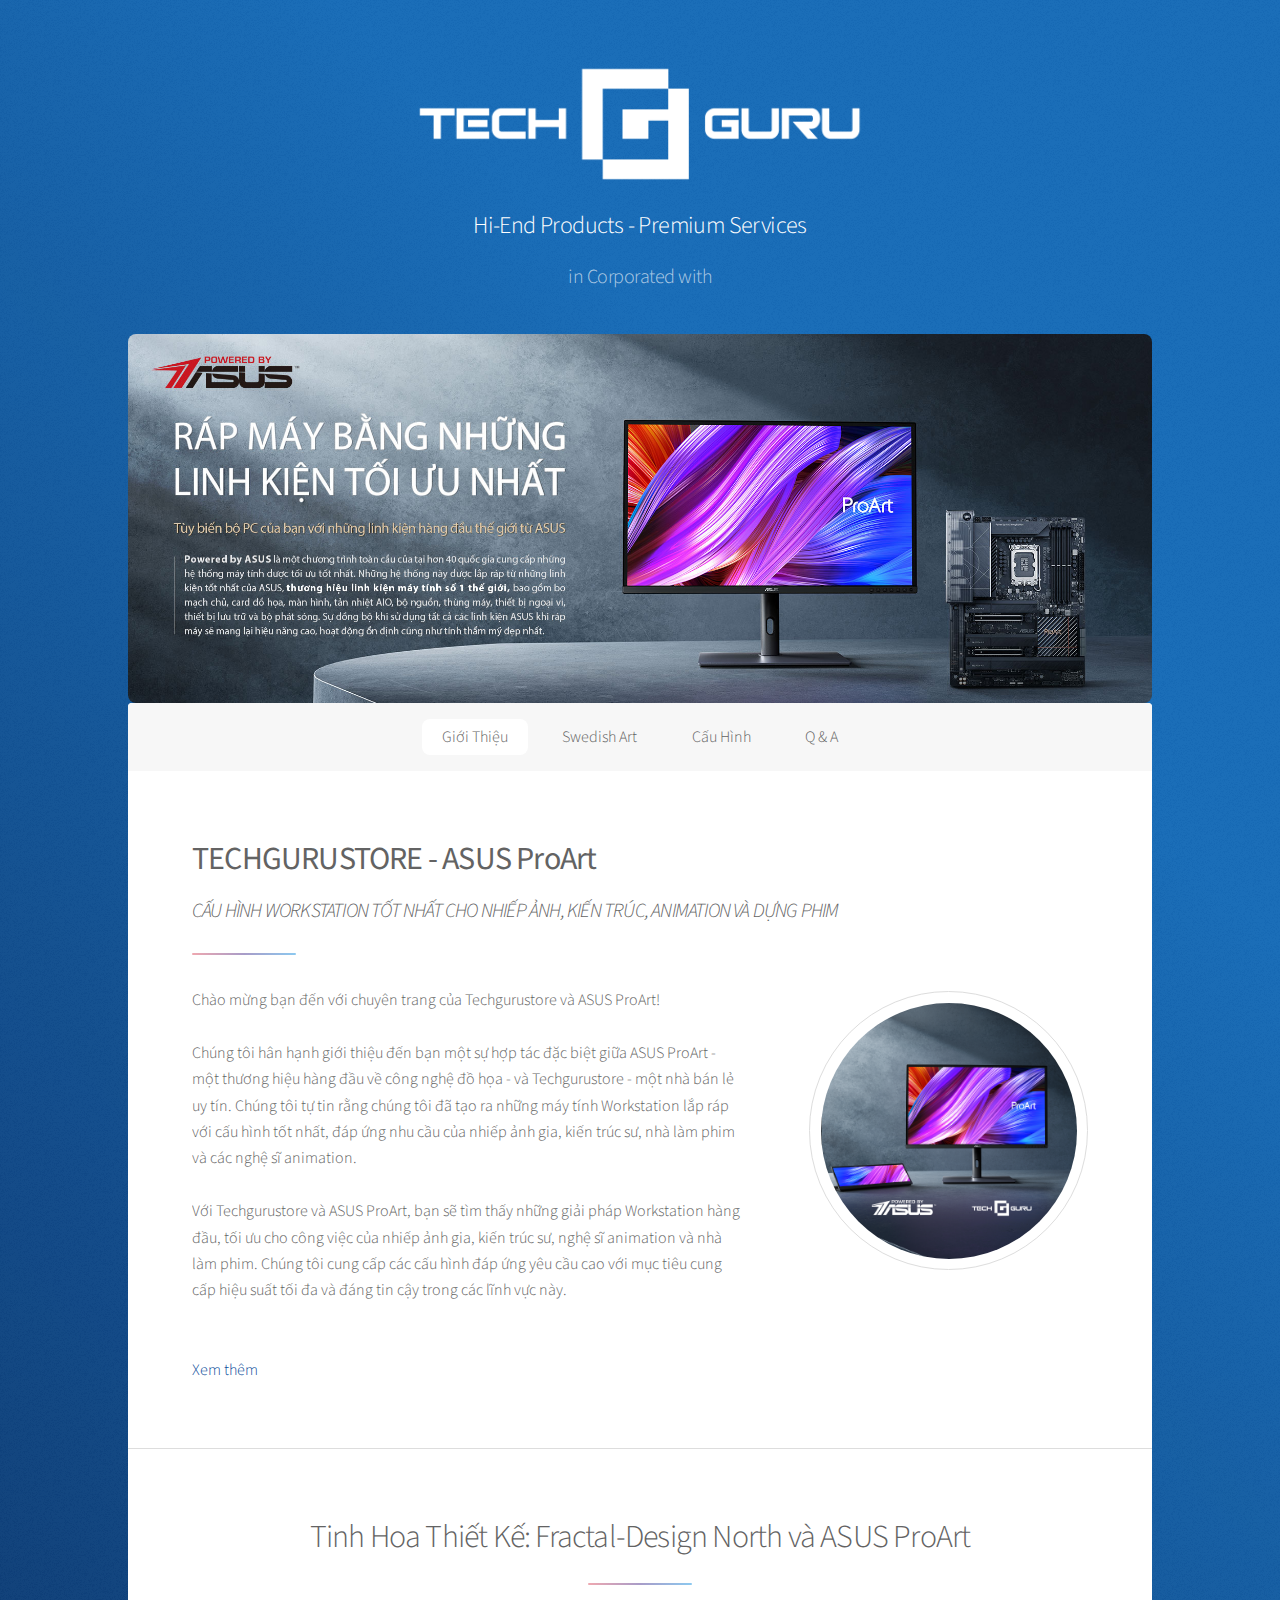
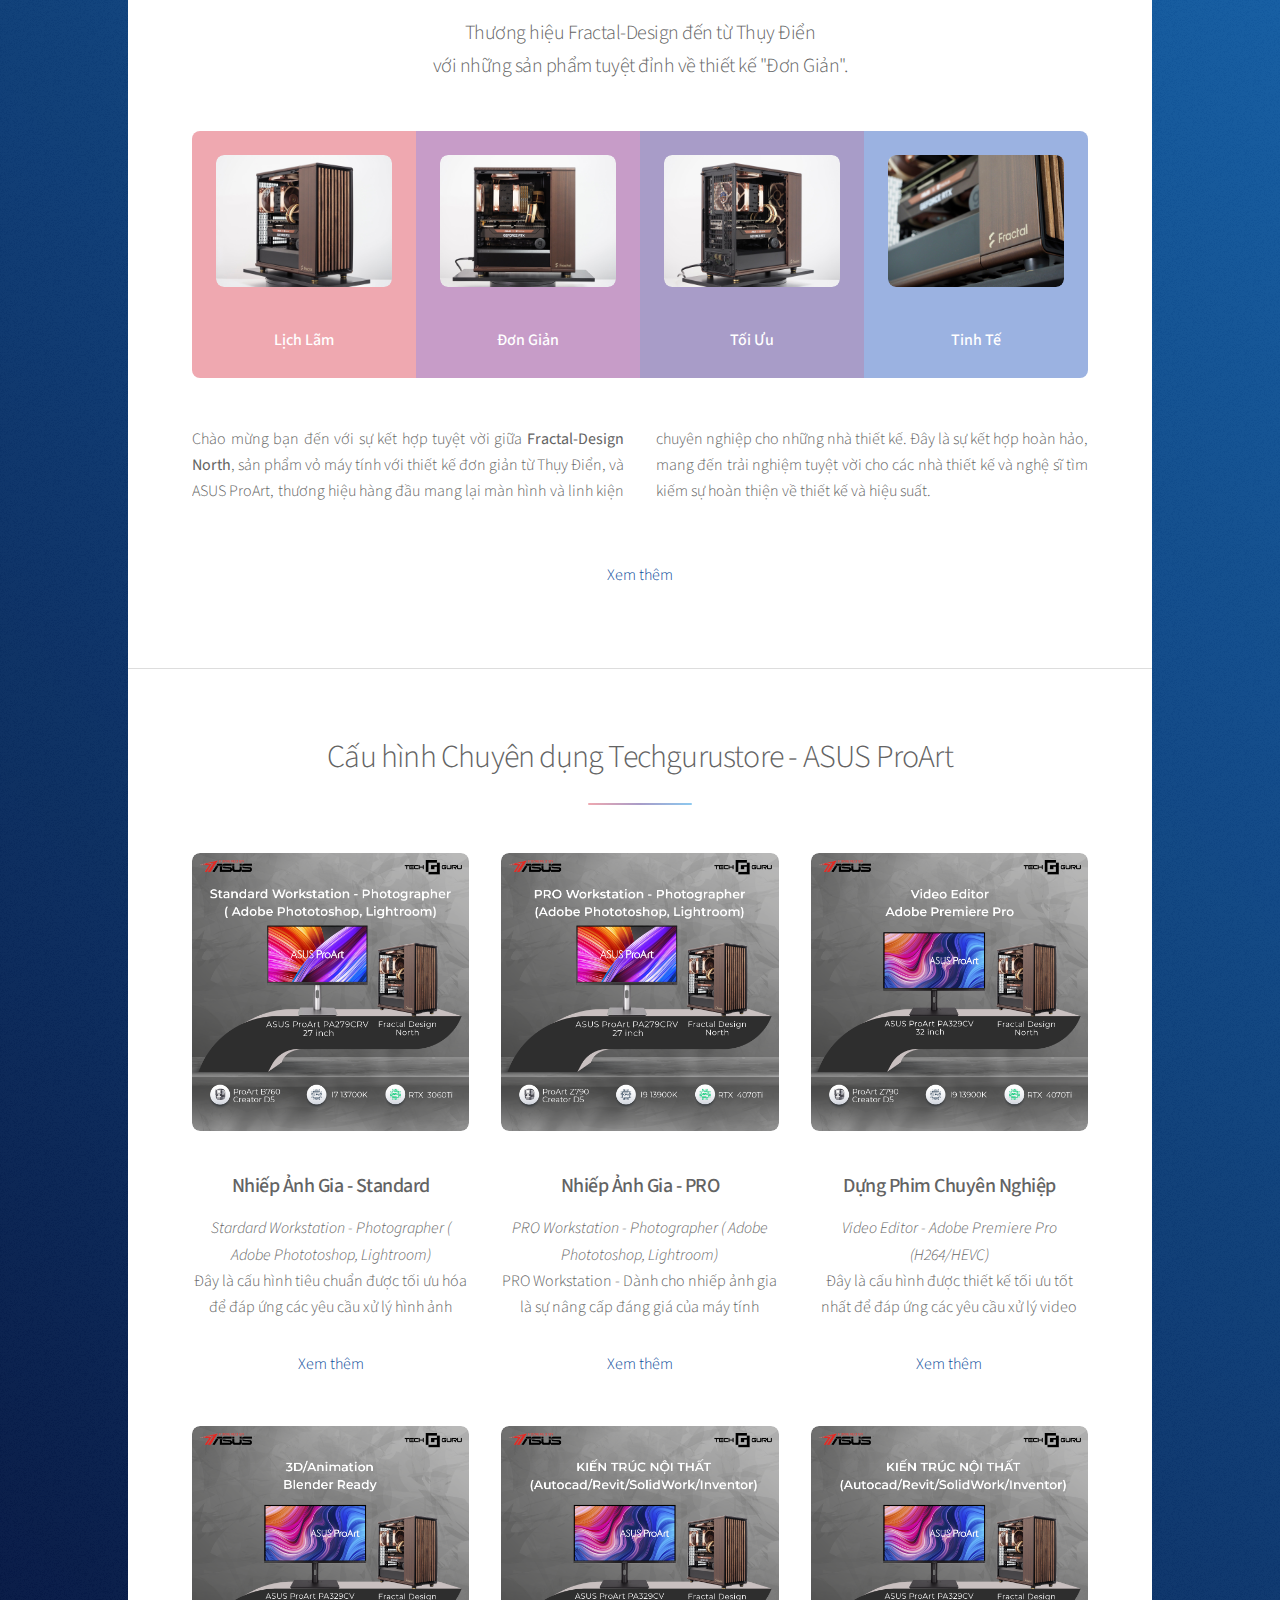
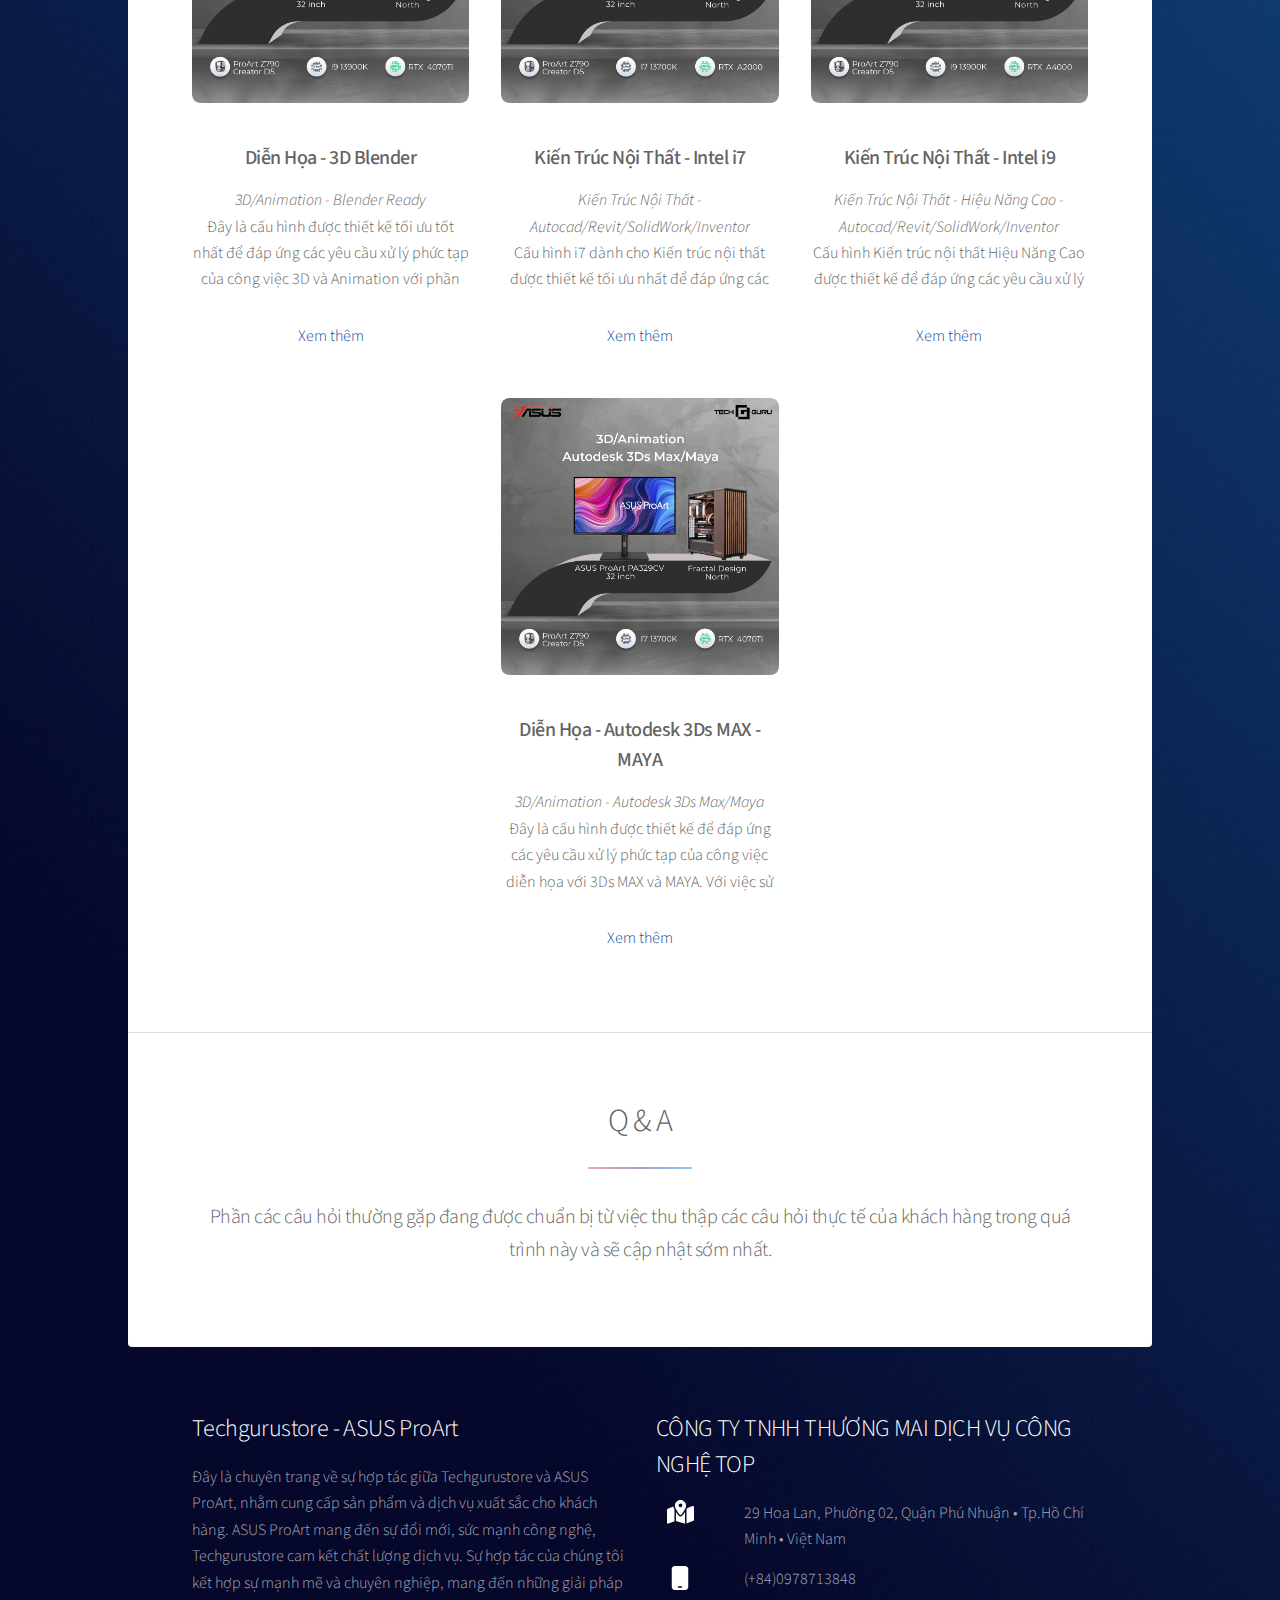
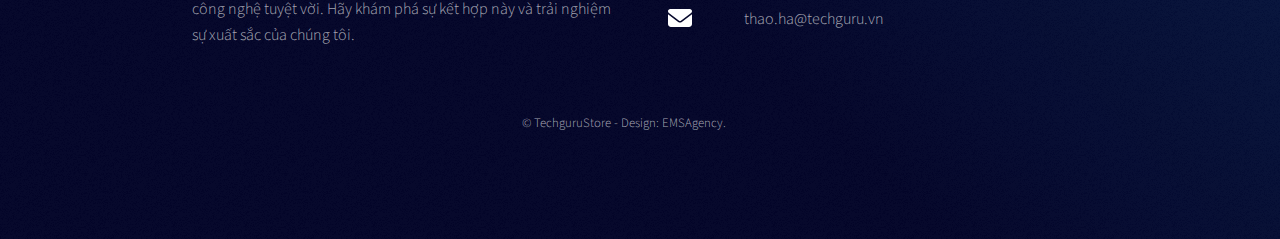
<file: index.html>
<!DOCTYPE HTML>
<html lang="vi">
	<head>
		<title>Techgurustore in Corporated with ASUS ProArt  </title>
		<meta charset="utf-8" />
		<meta name="viewport" content="width=device-width, initial-scale=1.0, shrink-to-fit=no">
		<meta name="keywords" content="PC đồ họa, máy tính thiết kế, PC đồ họa giá rẻ, máy tính làm phim, PC 3D Max">
		<meta name="description" content="Chuyên trang hợp tác giữa Techgurustore và ASUS ProArt nhằm đưa đến cho Quý Khách Hàng những cấu hình, sản phẩm tối ưu nhất cho tất cả các mảng của Đồ Họa">
		<meta property="og:image" content="https://hnk169.github.io/techgurustore/img/avartar_proart.png"/>
		<link rel="icon" type="image/x-icon" href="img/favicon.ico">
		<link rel="stylesheet" href="assets/css/main.css" />
		<noscript><link rel="stylesheet" href="assets/css/noscript.css" /></noscript>
		<style>
			h3{
				font-weight: 500;
			}
			a {
				cursor: pointer;
				border-bottom: none;
			  }	  
			.toggle-p-intro.collapsed + a.see-more-p-intro,
			.toggle-p-product.collapsed + a.see-more-product {			
				display: inline-block;
				color: rgb(9, 74, 154);
				cursor: pointer;
			}

			.toggle-p-product.collapsed,
			.toggle-p-intro.collapsed {
				overflow: hidden;
				max-height: 4em;
			}
			
			.banner {
				width: 100%;
				height: auto;
				margin: 0 auto;
				position: relative;
				display: block;
				border-radius: 8px; /* border radius for curved corners */
			  }
			#header{
				padding-top:4em!important;
				padding-bottom: 0px!important;
				padding-left: 0px!important;
				padding-right: 0px!important;
			}
			dl.alt dt {
			    vertical-align: baseline;
			    text-align: center;
			}
			.image.fit {
			  display: inline-block;
			  overflow: hidden;
			}

			@media screen and (max-width: 769px) {
				
				.spotlight .image {
					padding: 0.35em;
				}
				.spotlight .image img {
					width: 100%;
				}
	
			}
			#main .spotlight .image {
				border-radius: 50%;
			}
			.zoom-image {
			  /* Set the initial image style */
			  width: 200px; /* Adjust the width as needed */
			  transition: transform 0.3s ease;
			}
			
			.zoom-image:hover {
			  /* Apply the zoom-in effect on hover */
			  transform: scale(1.2); /* Adjust the scale factor as desired */
			}

		</style>
	</head>
	<body class="is-preload">

		<!-- Wrapper -->
			<div id="wrapper">

				<!-- Header -->
					<header id="header" class="alt">
						<a 
							target="_blank" 
							href="https://techgurustore.vn/collections/may-bo-techguru"
							aria-label= "Techgurustore - Chuyên trang máy bộ Techguru"
							style ="display: flex; justify-content: center; align-items: center;">
							<span class="logo" style="max-width:600px; height:auto; "><img src="img/logotechguru_w.png" alt="logo techgurustore.vn"  /></span>
						</a>
						<h2>Hi-End Products - Premium Services</h2>
						<p>in Corporated with</p>
						<a 
							target="_blank" 
							href="https://www.asus.com/proart/"
							aria-label= "ASUS ProArt - Chuỗi sản phẩm chuyên dụng đồ họa">
							<picture>
								<source media="(max-width: 768px)" srcset="proart-techgurustore/images/proart_square.jpg">
								<img class="banner" src="images/proart_banner.jpg" alt="ASUS ProArt Banner">
							</picture>		
						</a>			
					</header>
					
				<!-- Nav -->
					<nav id="nav">
						<ul>
							<li><a href="#intro" class="active">Giới Thiệu</a></li>
							<li><a href="#first">Swedish Art</a></li>
							<li><a href="#second">Cấu Hình</a></li>
							<li><a href="#cta">Q & A</a></li>
						</ul>
					</nav>

				<!-- Main -->
					<div id="main">

						<!-- Introduction -->
							<section id="intro" class="main">
								<div class="spotlight">
									<div class="content">
										<header class="major">
											<h2><b>TECHGURUSTORE - ASUS ProArt</b>
												<br>
												<span style="font-size: 20px;">
													<i>CẤU HÌNH WORKSTATION TỐT NHẤT CHO NHIẾP ẢNH, KIẾN TRÚC, ANIMATION VÀ DỰNG PHIM</i>
												</span>
												</h2>
										</header>
										<p class = "toggle-p-intro" id="toggle-p-intro" style="text-align:left !important ;"> <span class="image right"><img src="img/avartar_proart.png" alt="Màn hình đồ họa chuyên dụng hàng đầu thế giới" /></span>
											Chào mừng bạn đến với chuyên trang của Techgurustore và ASUS ProArt! 
											<br>
											<br>Chúng tôi hân hạnh giới thiệu đến bạn một sự hợp tác đặc biệt giữa ASUS ProArt - một thương hiệu hàng đầu về công nghệ đồ họa - và Techgurustore - một nhà bán lẻ uy tín. Chúng tôi tự tin rằng chúng tôi đã tạo ra những máy tính Workstation lắp ráp với cấu hình tốt nhất, đáp ứng nhu cầu của nhiếp ảnh gia, kiến trúc sư, nhà làm phim và các nghệ sĩ animation.
											<br>
											<br>Với Techgurustore và ASUS ProArt, bạn sẽ tìm thấy những giải pháp Workstation hàng đầu, tối ưu cho công việc của nhiếp ảnh gia, kiến trúc sư, nghệ sĩ animation và nhà làm phim. Chúng tôi cung cấp các cấu hình đáp ứng yêu cầu cao với mục tiêu cung cấp hiệu suất tối đa và đáng tin cậy trong các lĩnh vực này.
											<br>
											<br><b><i>Dành cho nhiếp ảnh gia</i></b>, chúng tôi đã tạo ra những cấu hình Workstation tối ưu với ASUS ProArt, nhằm mang đến trải nghiệm chuyên nghiệp và màu sắc chính xác nhất cho công việc chỉnh sửa ảnh và xử lý hình ảnh. Bạn sẽ tận hưởng khả năng hiển thị chính xác màu sắc, độ tương phản tuyệt vời và khả năng hiển thị rộng mở, giúp bạn tạo ra những tác phẩm nghệ thuật tuyệt đẹp.
											<br>
											<br><b><i>Dành cho kiến trúc sư và nghệ sĩ animation</i></b>, chúng tôi cung cấp các cấu hình Workstation vượt trội để đáp ứng yêu cầu xử lý phức tạp của phần mềm 3D, mô hình hóa và hoạt hình. Với sức mạnh xử lý đỉnh cao và khả năng đồ họa mạnh mẽ, bạn sẽ có thể làm việc một cách mượt mà và hiệu quả trong công việc sáng tạo của mình.
											<br>
											<br><b><i>Dành cho nhà làm phim và người làm dựng phim</i></b>, chúng tôi cung cấp các cấu hình Workstation mạnh mẽ, hỗ trợ xử lý video và dựng phim chuyên nghiệp. Bạn sẽ tận hưởng khả năng xử lý nhanh chóng và mượt mà, giúp bạn tạo ra các tác phẩm phim ấn tượng và chất lượng cao.
											<br>
											<br>Tại Techgurustore, chúng tôi cam kết cung cấp cho bạn những sản phẩm ASUS ProArt chính hãng và các linh kiện chất lượng cao, tối ưu nhất, đảm bảo hiệu suất tối đa cho máy tính Workstation của bạn. Chúng tôi hiểu rằng cấu hình đúng là yếu tố quan trọng để đạt được thành công trong các lĩnh vực nhiếp ảnh, kiến trúc, animation và dựng phim. Vì vậy, chúng tôi luôn sẵn lòng tư vấn và hỗ trợ bạn chọn lựa cấu hình phù hợp với nhu cầu và mong muốn của bạn.
											<br>
											<br>Hãy cùng chúng tôi và trang bị cho mình một máy tính Workstation với cấu hình tối ưu cho nhiếp ảnh gia, kiến trúc sư, nghệ sĩ animation và nhà làm phim. Với ASUS ProArt và Techgurustore, bạn sẽ có công cụ hoàn hảo để thể hiện tài năng sáng tạo và đạt được thành công trong lĩnh vực của mình.
										</p>										
									</div>
								</div>
							</section>

						<!-- First Section -->
							<section id="first" class="main special">
								<header class="major">
									<h2>Tinh Hoa Thiết Kế: Fractal-Design North và ASUS ProArt</h2>
									<p>Thương hiệu Fractal-Design đến từ Thụy Điển<br />
										với những sản phẩm tuyệt đỉnh về thiết kế "Đơn Giản".</p>
								</header>
								<ul class="statistics">
									<li class="style1">
										<span class="image fit">
											<a href="img/fractaldesignasus/fractalasus1.jpg" target="_blank" aria-label="Hình ảnh case Fractal Design North kết hợp với linh kiện Asus - Hoàn Hảo">
												<img class="zoom-image" src="img/fractaldesignasus/fractalasus1.jpg" alt="Hình ảnh case Fractal Design North kết hợp với linh kiện Asus - Hoàn Hảo">
											</a>
										</span>
										<span style="font-weight: 500;">Lịch Lãm</span>
									</li>
									<li class="style2">
										<span class="image fit">
											<a href="img/fractaldesignasus/fractalasus2.jpg" target="_blank" aria-label="Hình ảnh case Fractal Design North kết hợp với linh kiện Asus - Đơn Giản">
												<img class="zoom-image" src="img/fractaldesignasus/fractalasus2.jpg" alt="Hình ảnh case Fractal Design North kết hợp với linh kiện Asus - Đơn Giản">
											</a>
										</span>
										<span style="font-weight: 500;">Đơn Giản</span>
									</li>
									<li class="style3">
										<span class="image fit">
											<a href="img/fractaldesignasus/fractalasus3.jpg" target="_blank" aria-label="Hình ảnh case Fractal Design North kết hợp với linh kiện Asus - Tối ưu">
												<img class="zoom-image" src="img/fractaldesignasus/fractalasus3.jpg" alt="Hình ảnh case Fractal Design North kết hợp với linh kiện Asus - Tối ưu">
											</a>
											
										</span>
										<span style="font-weight: 500;">Tối Ưu</span> 
									</li>
									<li class="style4">
										<span class="image fit">
											<a href="img/fractaldesignasus/fractalasus4.jpg" target="_blank" aria-label="Hình ảnh case Fractal Design North kết hợp với linh kiện Asus - Tinh Tế">
												<img class="zoom-image" src="img/fractaldesignasus/fractalasus4.jpg" alt="Hình ảnh case Fractal Design North kết hợp với linh kiện Asus - Tinh Tế" >
											</a>
										</span>
										<span style="font-weight: 500;">Tinh Tế</span>
									</li>
								</ul>
								<p id="toggle-p-product-0" class="content toggle-p-product">Chào mừng bạn đến với sự kết hợp tuyệt vời giữa <a target="_blank" href="https://techgurustore.vn/products/fractal-design-north" aria-label="Techgurustore - Fractal Design North"><b>Fractal-Design North</b></a>, sản phẩm vỏ máy tính với thiết kế đơn giản từ Thụy Điển, và ASUS ProArt, thương hiệu hàng đầu mang lại màn hình và linh kiện chuyên nghiệp cho những nhà thiết kế. Đây là sự kết hợp hoàn hảo, mang đến trải nghiệm tuyệt vời cho các nhà thiết kế và nghệ sĩ tìm kiếm sự hoàn thiện về thiết kế và hiệu suất.

									<br><a target="_blank" href="https://techgurustore.vn/products/fractal-design-north" aria-label="Techgurustore - Fractal Design North"><b>Fractal-Design North</b></a>, với tên gọi độc đáo, là sản phẩm vỏ máy tính được đánh giá cao với thiết kế đơn giản và tinh tế từ Thụy Điển. Vỏ máy tính này không chỉ đẹp mắt mà còn thể hiện cam kết với sự đơn giản và tinh tế trong thiết kế.
									
									<br>ASUS ProArt, thương hiệu hàng đầu và chuyên nghiệp, mang đến màn hình và linh kiện mạnh mẽ, phục vụ cho những nhà thiết kế chuyên nghiệp. Các sản phẩm của ASUS ProArt không chỉ có hiệu suất cao và chất lượng đáng tin cậy mà còn được thiết kế đặc biệt để đáp ứng yêu cầu của những nhà thiết kế hàng đầu.
									
									<br>Sự kết hợp giữa <a target="_blank" href="https://techgurustore.vn/products/fractal-design-north" aria-label="Techgurustore - Fractal Design North"><b>Fractal-Design North</b></a> và ASUS ProArt mang lại sự hoàn thiện trong thiết kế và chức năng. Vỏ máy tính đơn giản và tinh tế từ Fractal-Design North tạo nền tảng vững chắc cho việc lắp ráp các linh kiện chuyên nghiệp từ ASUS ProArt. Màn hình và linh kiện của ASUS ProArt không chỉ mạnh mẽ và chất lượng cao mà còn được thiết kế đặc biệt để đáp ứng các yêu cầu của những nhà thiết kế hàng đầu.
									
									<br>Hãy khám phá sự kết hợp tuyệt vời này và trải nghiệm sự hoàn thiện của <a target="_blank" href="https://techgurustore.vn/products/fractal-design-north" aria-label="Techgurustore - Fractal Design North"><b>Fractal-Design North</b></a> và ASUS ProArt. Hãy đắm chìm trong không gian làm việc sang trọng và hiệu suất vượt trội, và khám phá sức mạnh sáng tạo của bạn với sự hỗ trợ từ những sản phẩm tinh tế này.

									<br>Bạn có thể tìm hiểu thêm thông tin về thương hiệu Fractal-Design từ <a target="_blank" href="https://design-milk.com/fractal-designs-swedish-modernist-pcs/" aria-label="Tìm hiểu thêm về thương hiệu Fractal-Design của Thụy Điển"><b><i>link này</i></b></a>
								</p>
								<footer class="major">
								</footer>
							</section>

						<!-- Second Section -->
							<section id="second" class="main special">
								<header class="major">
									<h2>Cấu hình Chuyên dụng Techgurustore - ASUS ProArt</h2>									
								</header>
								<ul class="features">
									<li>
										<a
											target="_blank" 
											href="https://techgurustore.vn/products/stardard-workstation-photographer-adobe-phototoshop-lightroom"
											aria-label= "Techgurustore - Nhiếp Ảnh Gia - Stardard Workstation - Photographer ( Adobe Phototoshop, Lightroom)">
											<span class="image fit"><img class="zoom-image" src="img/photographerstandard/standardworkstation_north.png" alt="Cấu hình standard dành cho nhiếp ảnh gia " /></span>
											<h3>Nhiếp Ảnh Gia - Standard</h3>
										</a>
										<p class = "toggle-p-product" id="toggle-p-product-1"><i>Stardard Workstation - Photographer ( Adobe Phototoshop, Lightroom)</i> 
											<br>Đây là cấu hình tiêu chuẩn được tối ưu hóa để đáp ứng các yêu cầu xử lý hình ảnh phức tạp của Adobe Photoshop và Lightroom. Với việc sử dụng công nghệ tiên tiến và cấu hình mạnh mẽ, nó cung cấp cho nhiếp ảnh gia một môi trường làm việc chuyên nghiệp, nhanh chóng và hiệu quả để tạo ra những tác phẩm nghệ thuật độc đáo và đẹp mắt.
										</p>
									</li>
									<li>
										<a 
											target="_blank" 
											href="https://techgurustore.vn/products/pro-workstation-photographer-adobe-phototoshop-lightroom"
											aria-label= "Techgurustore - Nhiếp Ảnh Gia - Pro Workstation - Photographer ( Adobe Phototoshop, Lightroom)">
											<span class="image fit"><img class="zoom-image" src="img/photographerpro/proworkstation_north.png" alt="Cấu hình PRO dành cho nhiếp ảnh gia " /></span>
											<h3>Nhiếp Ảnh Gia - PRO</h3>
										</a>
										<p class = "toggle-p-product" id="toggle-p-product-2"><i>PRO Workstation - Photographer ( Adobe Phototoshop, Lightroom)</i> 
											<br>PRO Workstation - Dành cho nhiếp ảnh gia là sự nâng cấp đáng giá của máy tính Stardard Workstation - Dành cho nhiếp ảnh gia, mang lại hiệu năng cao và tính năng tiên tiến hơn. Với sự kết hợp của công nghệ tiên tiến và cấu hình mạnh mẽ, nó mang đến cho nhiếp ảnh gia một môi trường làm việc đẳng cấp, nhanh chóng và hiệu quả để tạo ra những tác phẩm nghệ thuật độc đáo và đẹp mắt.
										</p>
									</li>
									<li>
										<a 
											target="_blank" 
											href="https://techgurustore.vn/products/video-editor-adobe-premiere-pro-h264-hevc"
											aria-label= "Techgurustore - Dựng Phim Chuyên Nghiệp - Video Editor - Adobe Premiere Pro (H264/HEVC)">
											<span class="image fit"><img class="zoom-image" src="img/videoeditor/videoeditor_north.png" alt="Cấu hình chuyên dụng cho dựng phim" /></span>
											<h3>Dựng Phim Chuyên Nghiệp</h3>
										</a>
										<p class = "toggle-p-product" id="toggle-p-product-3"><i>Video Editor - Adobe Premiere Pro (H264/HEVC)</i> 
											<br>Đây là cấu hình được thiết kế tối ưu tốt nhất để đáp ứng các yêu cầu xử lý video phức tạp của Adobe Premiere Pro với định dạng H264/HEVC. Với việc sử dụng công nghệ tiên tiến và cấu hình mạnh mẽ, nó mang đến cho biên tập viên Video một môi trường làm việc chuyên nghiệp, nhanh chóng và hiệu quả để tạo ra những tác phẩm video độc đáo và chất lượng cao. 
										</p>
									</li>
									<li>
										<a 
											target="_blank" 
											href="https://techgurustore.vn/products/3d-animation-blender-ready"
											aria-label= "Techgurustore - Diễn Họa - 3D Blender - 3D/Animation - Blender Ready">
											<span class="image fit"><img class="zoom-image" src="img/blender/blenderi913900k_north.png" alt="Cấu hình chuyên dụng cho 3D Blender" /></span>
											<h3>Diễn Họa - 3D Blender</h3>
										</a>
										<p class = "toggle-p-product" id="toggle-p-product-4"><i>3D/Animation - Blender Ready</i> 
											<br>Đây là cấu hình được thiết kế tối ưu tốt nhất để đáp ứng các yêu cầu xử lý phức tạp của công việc 3D và Animation với phần mềm Blender. Với việc sử dụng công nghệ tiên tiến và cấu hình mạnh mẽ, nó mang đến cho nghệ sĩ 3D và Animator một môi trường làm việc chuyên nghiệp, nhanh chóng và hiệu quả để tạo ra những tác phẩm 3D và hoạt hình độc đáo và chất lượng cao.
										</p>
									</li>
									<li><a 
											target="_blank" 
											href="https://techgurustore.vn/products/kien-truc-noi-that-autocad-revit-solidwork-inventor"
											aria-label= "Techgurustore - Kiến Trúc Nội Thất - Intel i7 - Autocad/Revit/SolidWork/Inventor">
											<span class="image fit"><img class="zoom-image" src="img/architecti7/architecti7_13700k_north.png" alt="Cấu hình i7 chuyên dụng 3D autodesk dùng trong kiến trúc" /></span>
											<h3>Kiến Trúc Nội Thất - Intel i7</h3>
										</a>									
										<p class = "toggle-p-product" id="toggle-p-product-5"><i>Kiến Trúc Nội Thất - Autocad/Revit/SolidWork/Inventor</i>
											<br>Cấu hình i7 dành cho Kiến trúc nội thất được thiết kế tối ưu nhất để đáp ứng các yêu cầu xử lý phức tạp của công việc kiến trúc nội thất với Autocad, Revit, SolidWorks và Inventor. Với việc sử dụng công nghệ tiên tiến và cấu hình mạnh mẽ, nó mang đến cho các kiến trúc sư và thiết kế viên nội thất một môi trường làm việc chuyên nghiệp, nhanh chóng và hiệu quả để tạo ra những bản vẽ và mô hình chi tiết, đáp ứng các yêu cầu của dự án kiến trúc nội thất.
										</p>
									</li>
									<li><a 
											target="_blank" 
											href="https://techgurustore.vn/products/kien-truc-noi-that-hieu-nang-cao-autocad-revit-solidwork-inventor"
											aria-label= "Techgurustore - Kiến Trúc Nội Thất - Hiệu Năng Cao - Intel i9 - Autocad/Revit/SolidWork/Inventor">
											<span class="image fit"><img class="zoom-image" src="img/architecti9/architecti9_13900k_north.png" alt="Cấu hình i9 chuyên dụng 3D autodesk dùng trong kiến trúc" /></span>
											<h3>Kiến Trúc Nội Thất - Intel i9</h3>
										</a>							
										<p class = "toggle-p-product" id="toggle-p-product-6"><i>Kiến Trúc Nội Thất - Hiệu Năng Cao - Autocad/Revit/SolidWork/Inventor</i>
											<br>Cấu hình Kiến trúc nội thất Hiệu Năng Cao được thiết kế để đáp ứng các yêu cầu xử lý phức tạp và đòi hỏi hiệu năng cao của công việc kiến trúc nội thất với Autocad, Revit, SolidWorks và Inventor. Đây là phiên bản nâng cấp của bản i7, cung cấp khả năng làm việc mượt mà và hiệu quả hơn, giúp các kiến trúc sư và thiết kế viên nội thất tối ưu hóa quy trình làm việc và tạo ra những bản vẽ và mô hình chi tiết chất lượng cao nhất cho các dự án kiến trúc nội thất.
										</p>
									</li>
									<li><a 
											target="_blank" 
											href="https://techgurustore.vn/products/3d-animation-autodesk-3ds-max-maya"
											aria-label= "Techgurustore - Diễn Họa - Autodesk 3Ds MAX - MAYA - 3D/Animation - Autodesk 3Ds Max/Maya">
											<span class="image fit"><img class="zoom-image" src="img/autodesk/autodeski713700k_north.png" alt="" /></span>
											<h3>Diễn Họa - Autodesk 3Ds MAX - MAYA</h3>
										</a>											
										<p class = "toggle-p-product" id="toggle-p-product-7"><i>3D/Animation - Autodesk 3Ds Max/Maya</i>
											<br>Đây là cấu hình được thiết kế để đáp ứng các yêu cầu xử lý phức tạp của công việc diễn họa với 3Ds MAX và MAYA. Với việc sử dụng công nghệ tiên tiến và cấu hình mạnh mẽ, nó mang đến cho nghệ sĩ diễn họa một môi trường làm việc chuyên nghiệp, nhanh chóng và hiệu quả để tạo ra những tác phẩm diễn họa độc đáo và chất lượng cao.
										</p>
									</li>
								</ul>
								<footer class="major">
								</footer>
							</section>

						<!-- Get Started -->
							<section id="cta" class="main special">
								<header class="major">
									<h2>Q & A</h2>
									<p>Phần các câu hỏi thường gặp đang được chuẩn bị từ việc thu thập các câu hỏi thực tế của khách hàng trong quá trình này và sẽ cập nhật sớm nhất.</p>
								</header>
								<footer class="major">
								</footer>
							</section>

					</div>

				<!-- Footer -->
					<footer id="footer">
						<section>
							<h2>Techgurustore - ASUS ProArt</h2>
							<p>
								Đây là chuyên trang về sự hợp tác giữa Techgurustore và ASUS ProArt, nhằm cung cấp sản phẩm và dịch vụ xuất sắc cho khách hàng. ASUS ProArt mang đến sự đổi mới, sức mạnh công nghệ, Techgurustore cam kết chất lượng dịch vụ. Sự hợp tác của chúng tôi kết hợp sự mạnh mẽ và chuyên nghiệp, mang đến những giải pháp công nghệ tuyệt vời. Hãy khám phá sự kết hợp này và trải nghiệm sự xuất sắc của chúng tôi.
							</p>
						</section>
						<section>
							<h2>CÔNG TY TNHH THƯƠNG MAI DỊCH VỤ CÔNG NGHỆ TOP</h2>
							<dl class="alt">
								<dt><svg xmlns="http://www.w3.org/2000/svg" height="1.5em" viewBox="0 0 576 512"><!--! Font Awesome Free 6.4.0 by @fontawesome - https://fontawesome.com License - https://fontawesome.com/license (Commercial License) Copyright 2023 Fonticons, Inc. --><style>svg{fill:#ffffff}</style><path d="M408 120c0 54.6-73.1 151.9-105.2 192c-7.7 9.6-22 9.6-29.6 0C241.1 271.9 168 174.6 168 120C168 53.7 221.7 0 288 0s120 53.7 120 120zm8 80.4c3.5-6.9 6.7-13.8 9.6-20.6c.5-1.2 1-2.5 1.5-3.7l116-46.4C558.9 123.4 576 135 576 152V422.8c0 9.8-6 18.6-15.1 22.3L416 503V200.4zM137.6 138.3c2.4 14.1 7.2 28.3 12.8 41.5c2.9 6.8 6.1 13.7 9.6 20.6V451.8L32.9 502.7C17.1 509 0 497.4 0 480.4V209.6c0-9.8 6-18.6 15.1-22.3l122.6-49zM327.8 332c13.9-17.4 35.7-45.7 56.2-77V504.3L192 449.4V255c20.5 31.3 42.3 59.6 56.2 77c20.5 25.6 59.1 25.6 79.6 0zM288 152a40 40 0 1 0 0-80 40 40 0 1 0 0 80z"/></svg></dt>
								<dd> 29 Hoa Lan, Phường 02, Quận Phú Nhuận &bull; Tp.Hồ Chí Minh &bull; Việt Nam</dd>
								<dt><svg xmlns="http://www.w3.org/2000/svg" height="1.5em" viewBox="0 0 384 512"><!--! Font Awesome Free 6.4.0 by @fontawesome - https://fontawesome.com License - https://fontawesome.com/license (Commercial License) Copyright 2023 Fonticons, Inc. --><style>svg{fill:#ffffff}</style><path d="M80 0C44.7 0 16 28.7 16 64V448c0 35.3 28.7 64 64 64H304c35.3 0 64-28.7 64-64V64c0-35.3-28.7-64-64-64H80zm80 432h64c8.8 0 16 7.2 16 16s-7.2 16-16 16H160c-8.8 0-16-7.2-16-16s7.2-16 16-16z"/></svg></dt>
								<dd>(+84)0978713848</dd>
								<dt><svg xmlns="http://www.w3.org/2000/svg" height="1.5em" viewBox="0 0 512 512"><!--! Font Awesome Free 6.4.0 by @fontawesome - https://fontawesome.com License - https://fontawesome.com/license (Commercial License) Copyright 2023 Fonticons, Inc. --><style>svg{fill:#ffffff}</style><path d="M48 64C21.5 64 0 85.5 0 112c0 15.1 7.1 29.3 19.2 38.4L236.8 313.6c11.4 8.5 27 8.5 38.4 0L492.8 150.4c12.1-9.1 19.2-23.3 19.2-38.4c0-26.5-21.5-48-48-48H48zM0 176V384c0 35.3 28.7 64 64 64H448c35.3 0 64-28.7 64-64V176L294.4 339.2c-22.8 17.1-54 17.1-76.8 0L0 176z"/></svg></dt>
								<dd><a href="mailto:thao.ha@techguru.vn">thao.ha@techguru.vn</a></dd>
							</dl>
							<!--<ul class="icons">
								<li><a href="#" class="icon brands fa-twitter alt"><span class="label">Twitter</span></a></li>
								<li><a href="#" class="icon brands fa-facebook-f alt"><span class="label">Facebook</span></a></li>
								<li><a href="#" class="icon brands fa-instagram alt"><span class="label">Instagram</span></a></li>
								<li><a href="#" class="icon brands fa-github alt"><span class="label">GitHub</span></a></li>
								<li><a href="#" class="icon brands fa-dribbble alt"><span class="label">Dribbble</span></a></li>
							</ul>-->
						</section>
						<p class="copyright">&copy; TechguruStore - Design: <a target="_blank" href="https://emsagency.vn" aria-label="EMS AGENCY COMMERCIAL AND SERVICES LIMITED">EMSAgency</a>.</p>
					</footer>

			</div>

		<!-- Scripts -->
			<script src="proart-techgurustore/assets/js/jquery.min.js"></script>
			<script src="proart-techgurustore/assets/js/jquery.scrollex.min.js"></script>
			<script src="proart-techgurustore/assets/js/jquery.scrolly.min.js"></script>
			<script src="proart-techgurustore/assets/js/browser.min.js"></script>
			<script src="proart-techgurustore/assets/js/breakpoints.min.js"></script>
			<script src="proart-techgurustore/assets/js/util.js"></script>
			<script src="proart-techgurustore/assets/js/main.js"></script>
			<script>
				function truncateP(numLines, paragraphClass, seeMoreClass) {
				var lineHeight = parseInt($(paragraphClass).css('line-height'));

				$(paragraphClass).each(function() {
					var maxHeight = lineHeight * numLines; // Calculate the max height based on line height and number of lines
					if ($(this).height() > maxHeight) {
					$(this).addClass('collapsed');
					$(this).css('overflow', 'hidden');
					$(this).css('max-height', maxHeight + 'px');
					$(this).after('<a class="' + seeMoreClass + '">Xem thêm</a>');
					}
				});

				$(document).on('click', '.' + seeMoreClass, function() {
					var paragraph = $(this).prev(paragraphClass);
					if (paragraph.hasClass('collapsed')) {
					paragraph.removeClass('collapsed');
					paragraph.css('max-height', 'none');
					$(this).text('Ẩn bớt');
					} else {
					paragraph.addClass('collapsed');
					paragraph.css('max-height', lineHeight * numLines + 'px');
					$(this).text('Xem thêm');
					}
				});
				}

				$(document).ready(function() {
				truncateP(13, ".toggle-p-intro", "see-more-p-intro");
				truncateP(4, ".toggle-p-product", "see-more-product");
				});
			</script>
	</body>
</html>
</file>
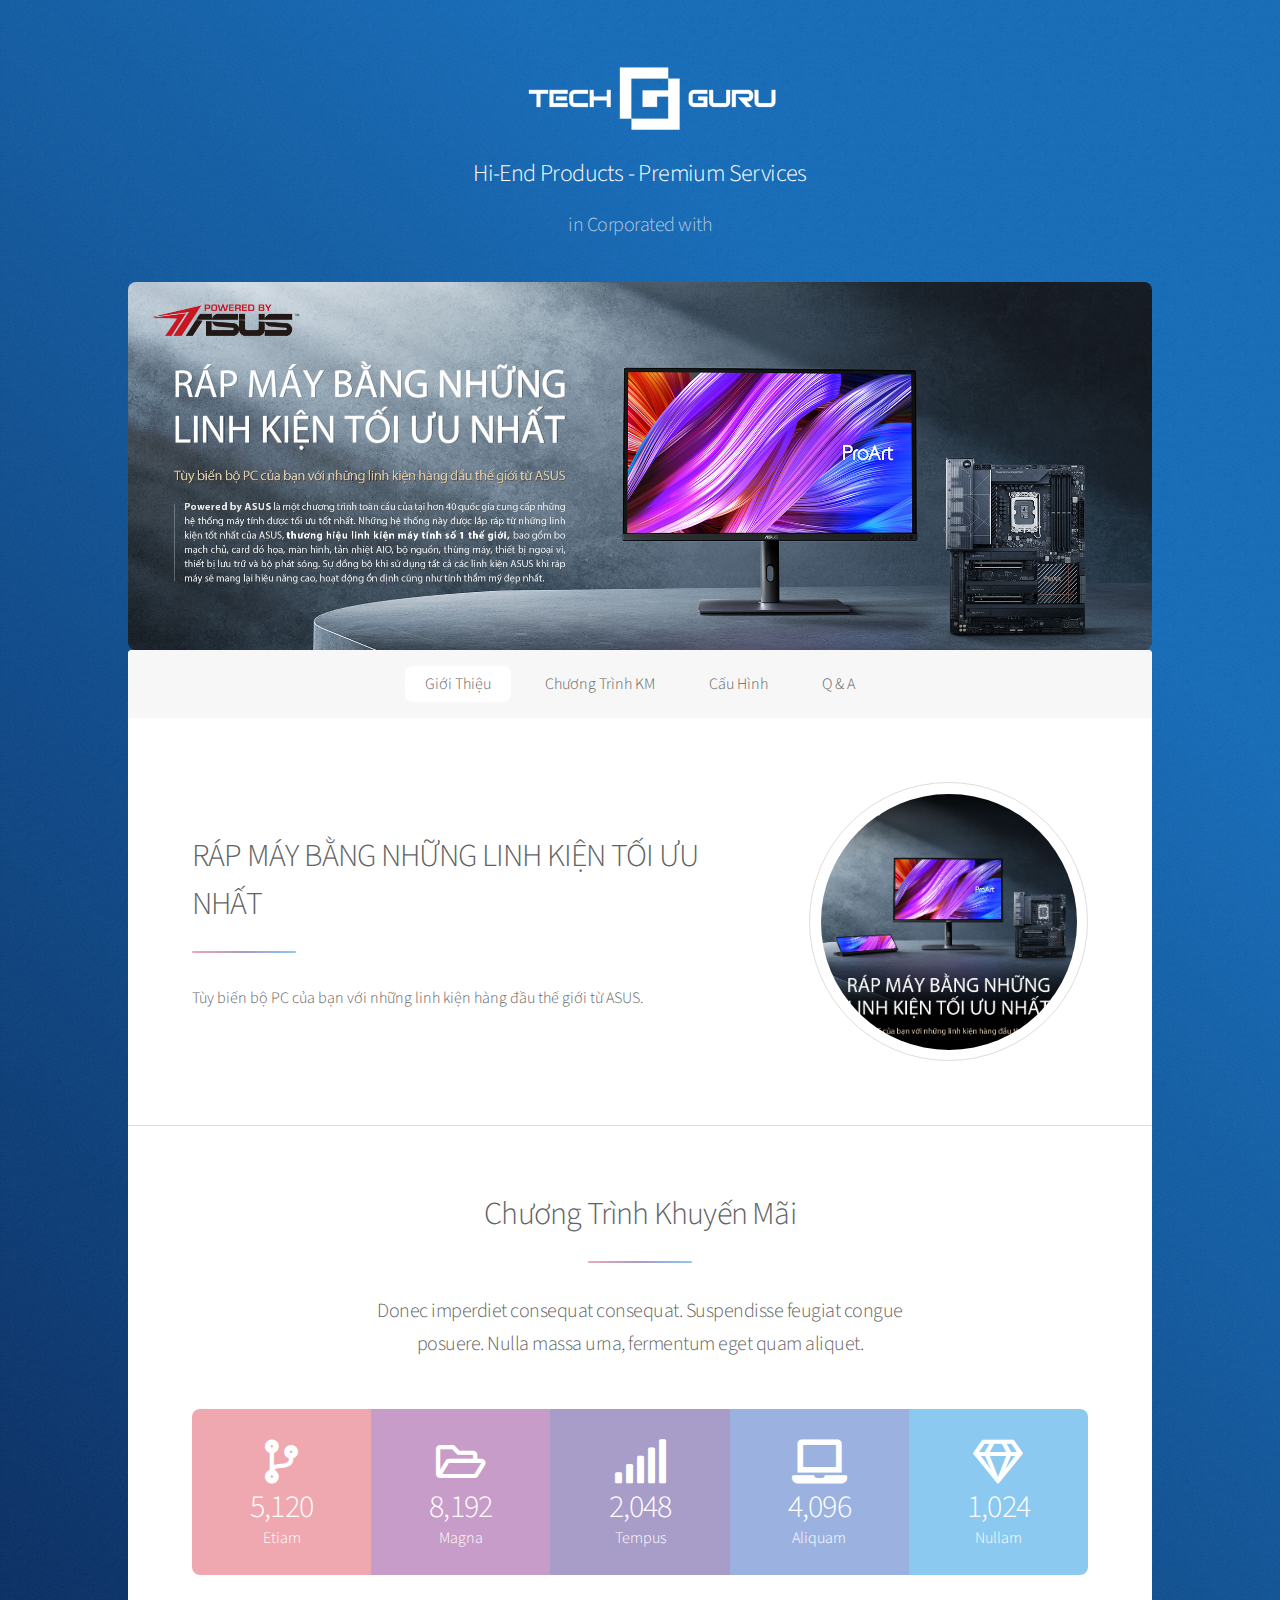
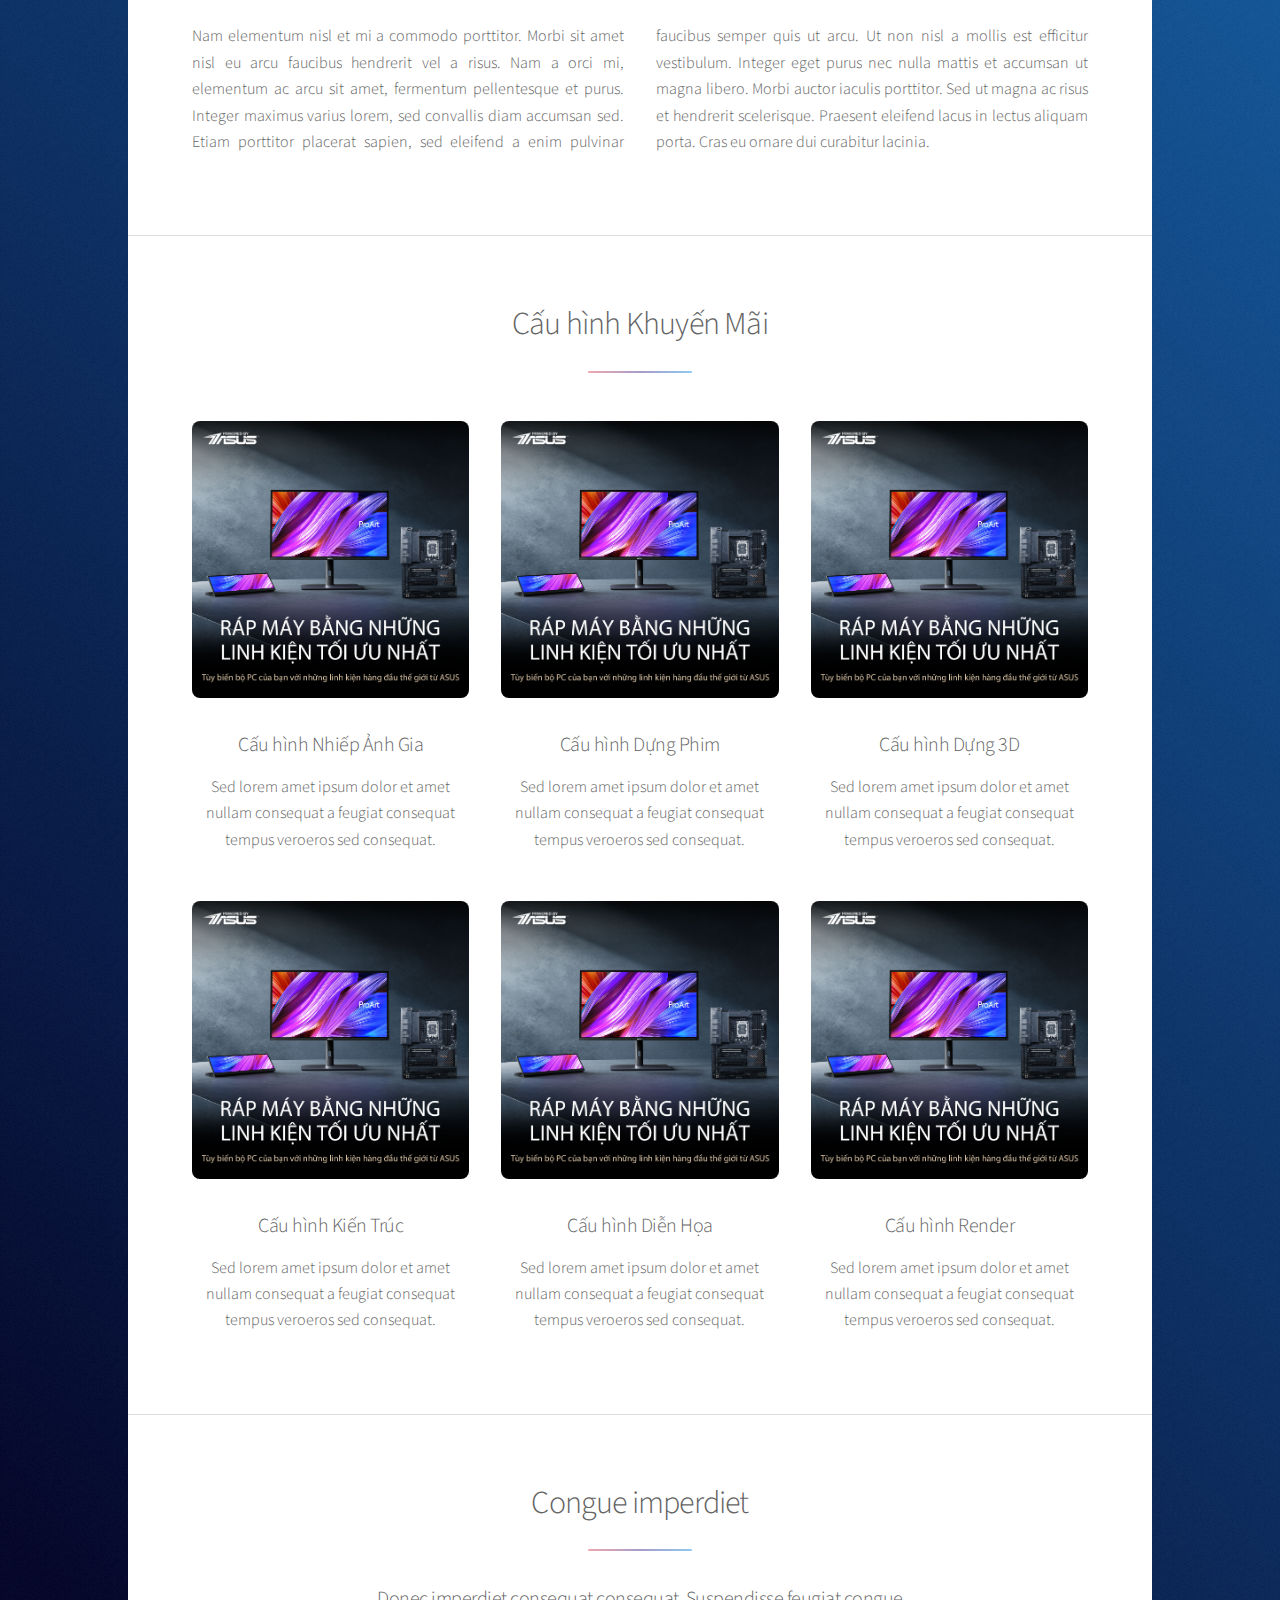
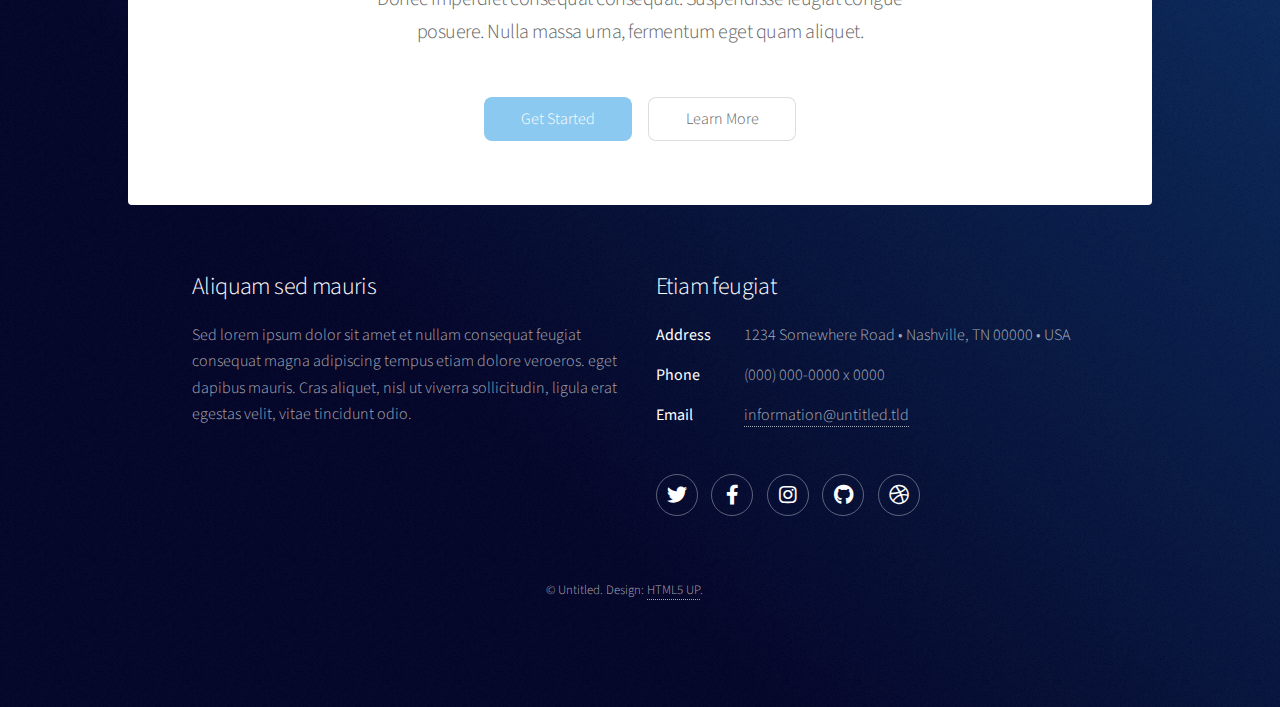
<file: proart-techgurustore/index.html>
<!DOCTYPE HTML>
<!--
	Stellar by HTML5 UP
	html5up.net | @ajlkn
	Free for personal and commercial use under the CCA 3.0 license (html5up.net/license)
-->
<html>
	<head>
		<title>Stellar by HTML5 UP</title>
		<meta charset="utf-8" />
		<meta name="viewport" content="width=device-width, initial-scale=1, user-scalable=no" />
		<link rel="stylesheet" href="assets/css/main.css" />
		<noscript><link rel="stylesheet" href="assets/css/noscript.css" /></noscript>
		<style>
			.banner {
				width: 100%;
				height: auto;
				margin: 0 auto;
				position: relative;
				display: block;
				border-radius: 8px; /* border radius for curved corners */
			  }
			#header{
				padding-top:4em!important;
				padding-bottom: 0px!important;
				padding-left: 0px!important;
				padding-right: 0px!important;
			}
		</style>
	</head>
	<body class="is-preload">

		<!-- Wrapper -->
			<div id="wrapper">

				<!-- Header -->
					<header id="header" class="alt">
						<span class="logo"><img src="images/logo.webp" alt="" /></span>
						<h2>Hi-End Products - Premium Services</h2>
						<p>in Corporated with</p>
						<picture>
							<source media="(max-width: 768px)" srcset="images/proart_square.jpg">
							<img class="banner" src="images/proart_banner.jpg" alt="Banner">
						</picture>					
					</header>
					
				<!-- Nav -->
					<nav id="nav">
						<ul>
							<li><a href="#intro" class="active">Giới Thiệu</a></li>
							<li><a href="#first">Chương Trình KM</a></li>
							<li><a href="#second">Cấu Hình</a></li>
							<li><a href="#cta">Q & A</a></li>
						</ul>
					</nav>

				<!-- Main -->
					<div id="main">

						<!-- Introduction -->
							<section id="intro" class="main">
								<div class="spotlight">
									<div class="content">
										<header class="major">
											<h2>RÁP MÁY BẰNG NHỮNG LINH KIỆN TỐI ƯU NHẤT</h2>
										</header>
										<p>Tùy biến bộ PC của bạn với những linh kiện hàng đầu thế giới từ ASUS.</p>
									</div>
									<span class="image"><img src="images/proart_square.jpg" alt="" /></span>
								</div>
							</section>

						<!-- First Section -->
							<section id="first" class="main special">
								<header class="major">
									<h2>Chương Trình Khuyến Mãi</h2>
									<p>Donec imperdiet consequat consequat. Suspendisse feugiat congue<br />
										posuere. Nulla massa urna, fermentum eget quam aliquet.</p>
								</header>
								<ul class="statistics">
									<li class="style1">
										<span class="icon solid fa-code-branch"></span>
										<strong>5,120</strong> Etiam
									</li>
									<li class="style2">
										<span class="icon fa-folder-open"></span>
										<strong>8,192</strong> Magna
									</li>
									<li class="style3">
										<span class="icon solid fa-signal"></span>
										<strong>2,048</strong> Tempus
									</li>
									<li class="style4">
										<span class="icon solid fa-laptop"></span>
										<strong>4,096</strong> Aliquam
									</li>
									<li class="style5">
										<span class="icon fa-gem"></span>
										<strong>1,024</strong> Nullam
									</li>
								</ul>
								<p class="content">Nam elementum nisl et mi a commodo porttitor. Morbi sit amet nisl eu arcu faucibus hendrerit vel a risus. Nam a orci mi, elementum ac arcu sit amet, fermentum pellentesque et purus. Integer maximus varius lorem, sed convallis diam accumsan sed. Etiam porttitor placerat sapien, sed eleifend a enim pulvinar faucibus semper quis ut arcu. Ut non nisl a mollis est efficitur vestibulum. Integer eget purus nec nulla mattis et accumsan ut magna libero. Morbi auctor iaculis porttitor. Sed ut magna ac risus et hendrerit scelerisque. Praesent eleifend lacus in lectus aliquam porta. Cras eu ornare dui curabitur lacinia.</p>
								<footer class="major">
								</footer>
							</section>

						<!-- Second Section -->
							<section id="second" class="main special">
								<header class="major">
									<h2>Cấu hình Khuyến Mãi</h2>									
								</header>
								<ul class="features">
									<li>
										<span class="image fit"><img src="images/proart_square.jpg" alt="" /></span>
										<h3>Cấu hình Nhiếp Ảnh Gia</h3>
										<p>Sed lorem amet ipsum dolor et amet nullam consequat a feugiat consequat tempus veroeros sed consequat.</p>
									</li>
									<li>
										<span class="image fit"><img src="images/proart_square.jpg" alt="" /></span>
										<h3>Cấu hình Dựng Phim</h3>
										<p>Sed lorem amet ipsum dolor et amet nullam consequat a feugiat consequat tempus veroeros sed consequat.</p>
									</li>
									<li>
										<span class="image fit"><img src="images/proart_square.jpg" alt="" /></span>
										<h3>Cấu hình Dựng 3D</h3>
										<p>Sed lorem amet ipsum dolor et amet nullam consequat a feugiat consequat tempus veroeros sed consequat.</p>
									</li>
									<li>
										<span class="image fit"><img src="images/proart_square.jpg" alt="" /></span>
										<h3>Cấu hình Kiến Trúc</h3>
										<p>Sed lorem amet ipsum dolor et amet nullam consequat a feugiat consequat tempus veroeros sed consequat.</p>
									</li>
									<li>
										<span class="image fit"><img src="images/proart_square.jpg" alt="" /></span>
										<h3>Cấu hình Diễn Họa</h3>
										<p>Sed lorem amet ipsum dolor et amet nullam consequat a feugiat consequat tempus veroeros sed consequat.</p>
									</li>
									<li>
										<span class="image fit"><img src="images/proart_square.jpg" alt="" /></span>
										<h3>Cấu hình Render</h3>
										<p>Sed lorem amet ipsum dolor et amet nullam consequat a feugiat consequat tempus veroeros sed consequat.</p>
									</li>
								</ul>
								<footer class="major">
								</footer>
							</section>

						<!-- Get Started -->
							<section id="cta" class="main special">
								<header class="major">
									<h2>Congue imperdiet</h2>
									<p>Donec imperdiet consequat consequat. Suspendisse feugiat congue<br />
									posuere. Nulla massa urna, fermentum eget quam aliquet.</p>
								</header>
								<footer class="major">
									<ul class="actions special">
										<li><a href="generic.html" class="button primary">Get Started</a></li>
										<li><a href="generic.html" class="button">Learn More</a></li>
									</ul>
								</footer>
							</section>

					</div>

				<!-- Footer -->
					<footer id="footer">
						<section>
							<h2>Aliquam sed mauris</h2>
							<p>Sed lorem ipsum dolor sit amet et nullam consequat feugiat consequat magna adipiscing tempus etiam dolore veroeros. eget dapibus mauris. Cras aliquet, nisl ut viverra sollicitudin, ligula erat egestas velit, vitae tincidunt odio.</p>
							
						</section>
						<section>
							<h2>Etiam feugiat</h2>
							<dl class="alt">
								<dt>Address</dt>
								<dd>1234 Somewhere Road &bull; Nashville, TN 00000 &bull; USA</dd>
								<dt>Phone</dt>
								<dd>(000) 000-0000 x 0000</dd>
								<dt>Email</dt>
								<dd><a href="#">information@untitled.tld</a></dd>
							</dl>
							<ul class="icons">
								<li><a href="#" class="icon brands fa-twitter alt"><span class="label">Twitter</span></a></li>
								<li><a href="#" class="icon brands fa-facebook-f alt"><span class="label">Facebook</span></a></li>
								<li><a href="#" class="icon brands fa-instagram alt"><span class="label">Instagram</span></a></li>
								<li><a href="#" class="icon brands fa-github alt"><span class="label">GitHub</span></a></li>
								<li><a href="#" class="icon brands fa-dribbble alt"><span class="label">Dribbble</span></a></li>
							</ul>
						</section>
						<p class="copyright">&copy; Untitled. Design: <a href="https://html5up.net">HTML5 UP</a>.</p>
					</footer>

			</div>

		<!-- Scripts -->
			<script src="assets/js/jquery.min.js"></script>
			<script src="assets/js/jquery.scrollex.min.js"></script>
			<script src="assets/js/jquery.scrolly.min.js"></script>
			<script src="assets/js/browser.min.js"></script>
			<script src="assets/js/breakpoints.min.js"></script>
			<script src="assets/js/util.js"></script>
			<script src="assets/js/main.js"></script>

	</body>
</html>
</file>
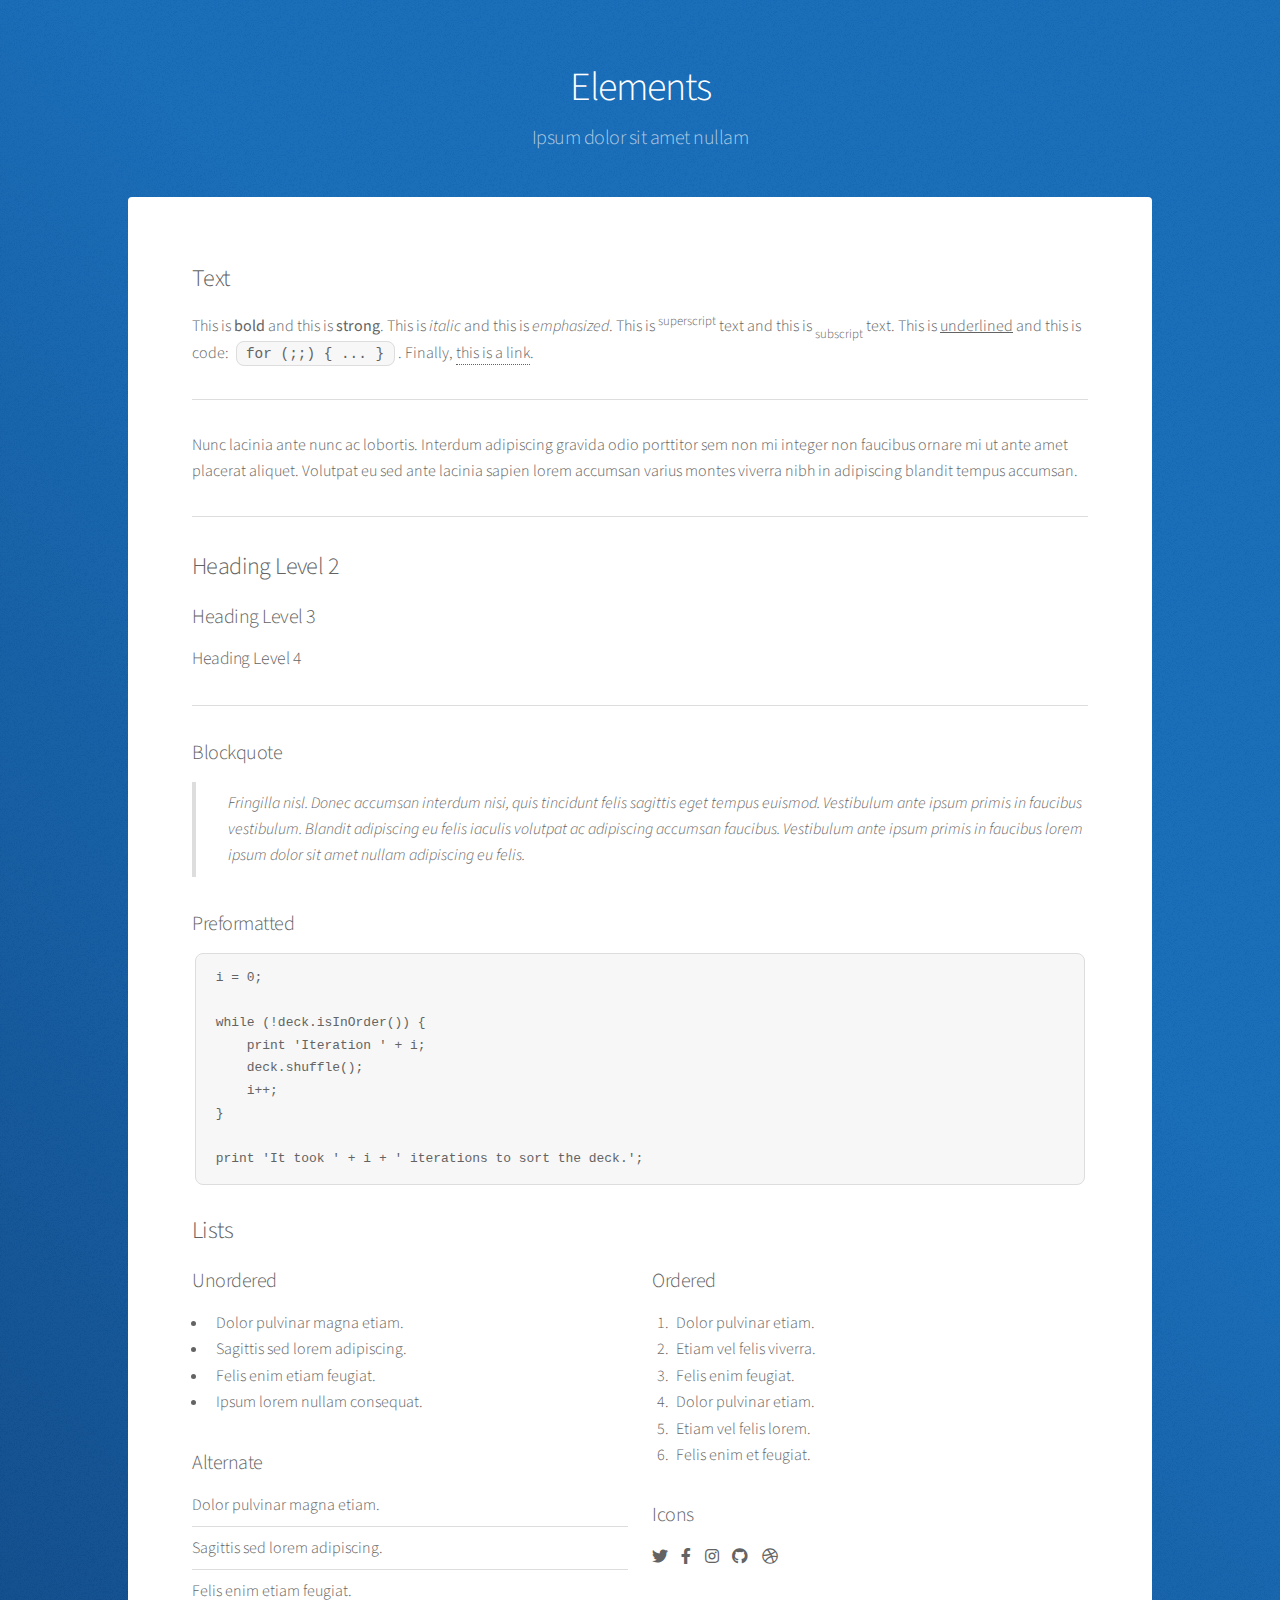
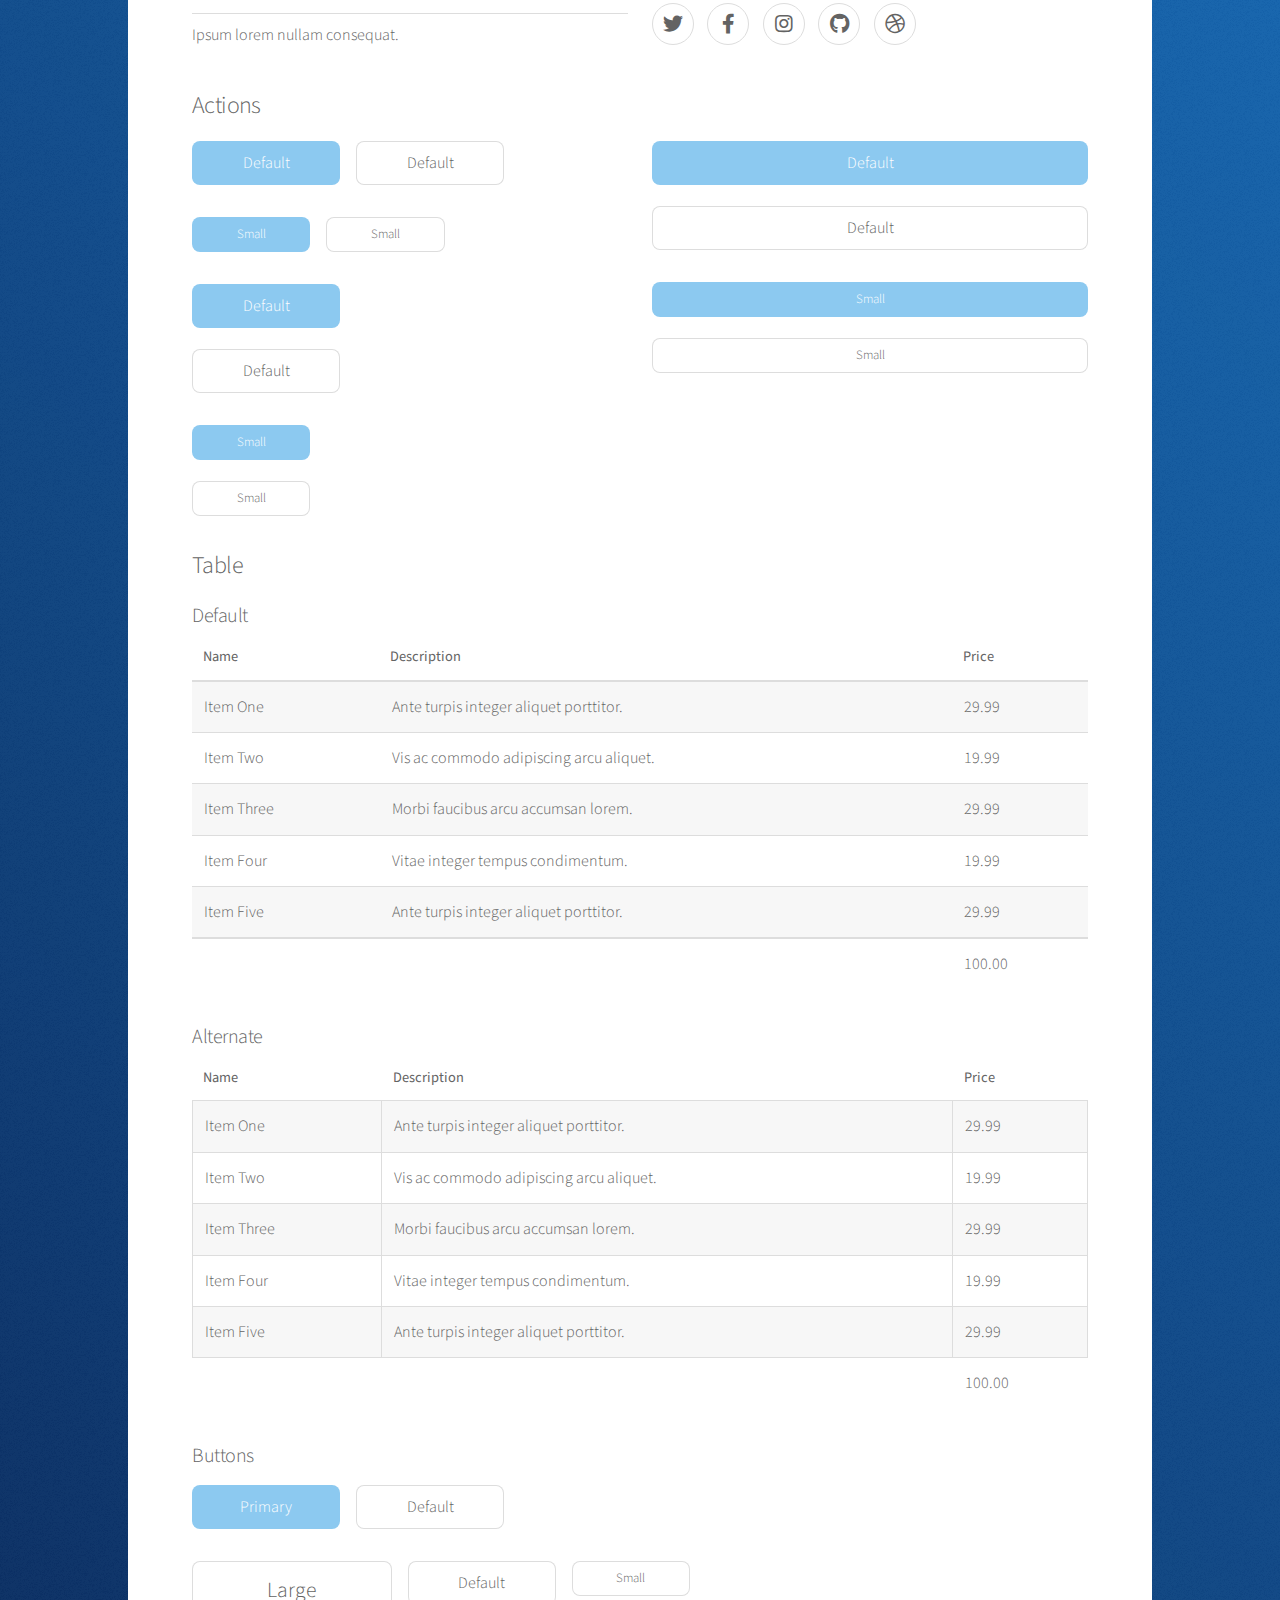
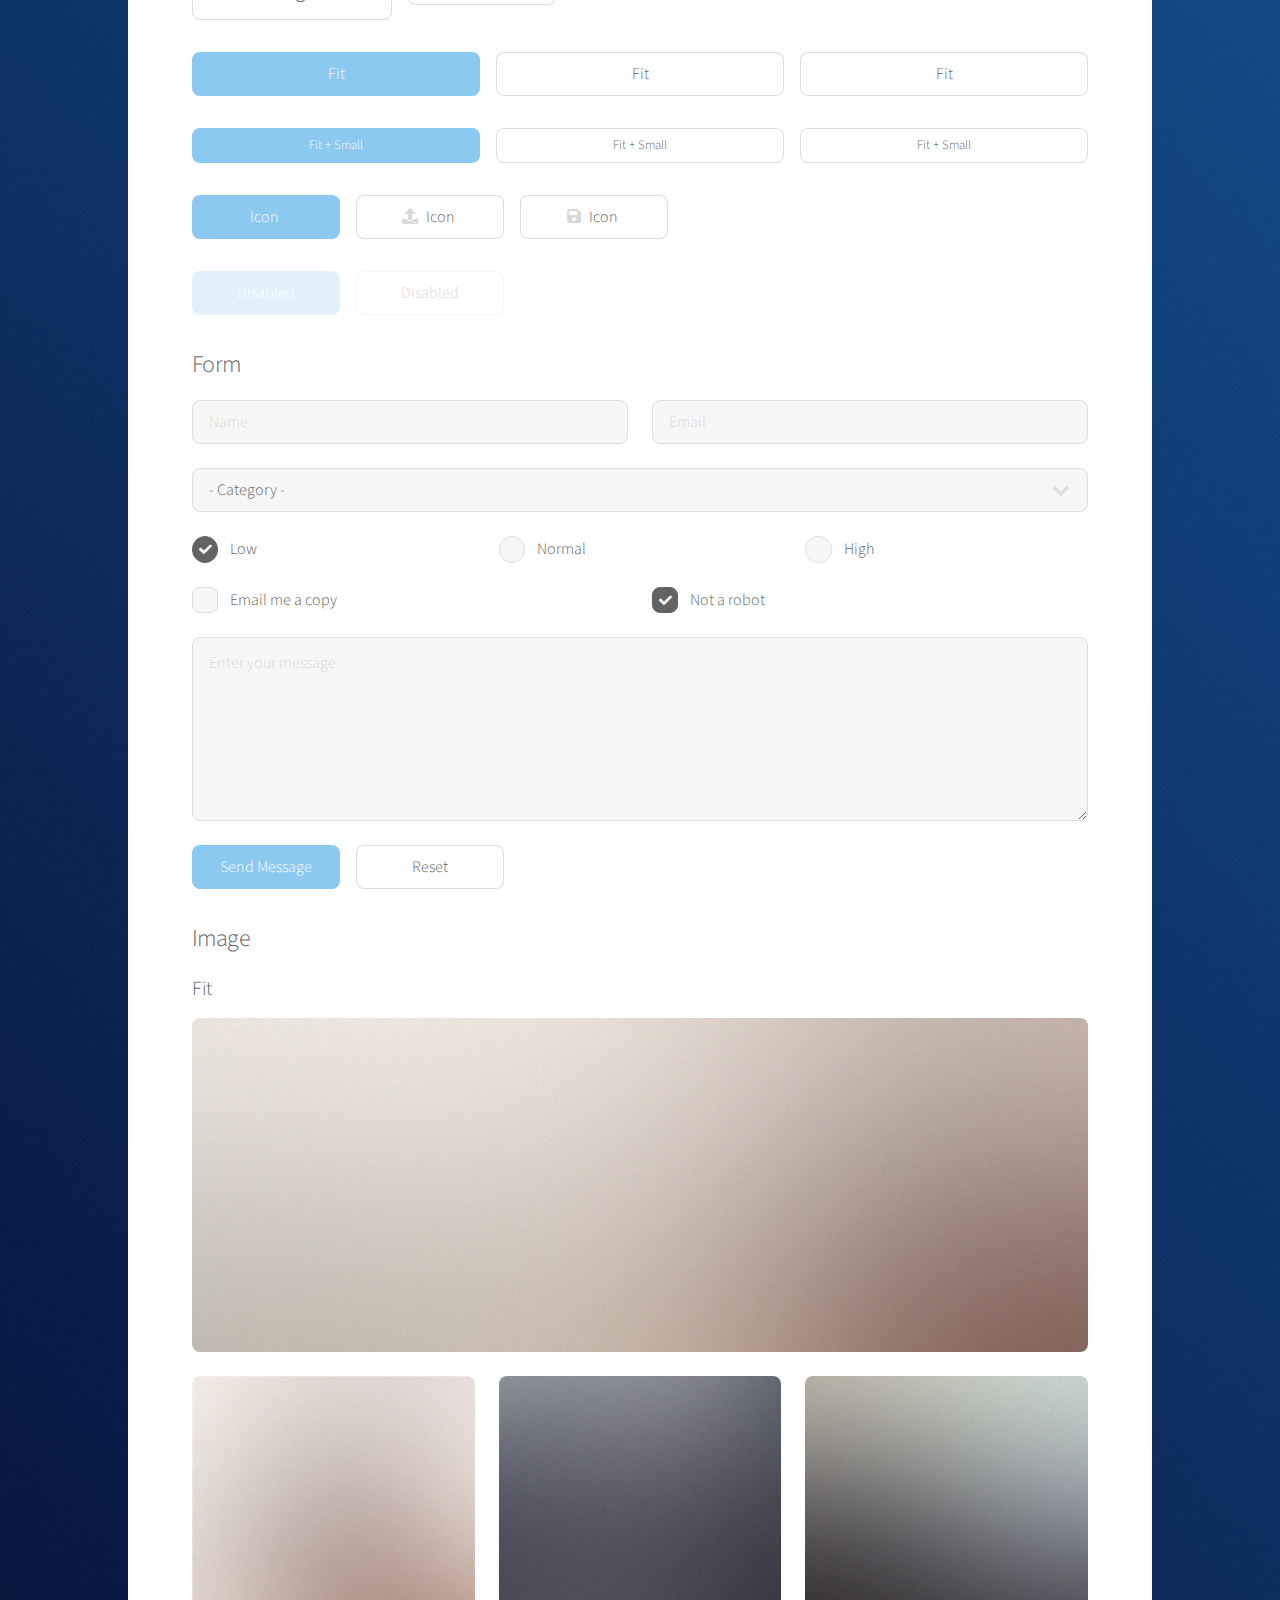
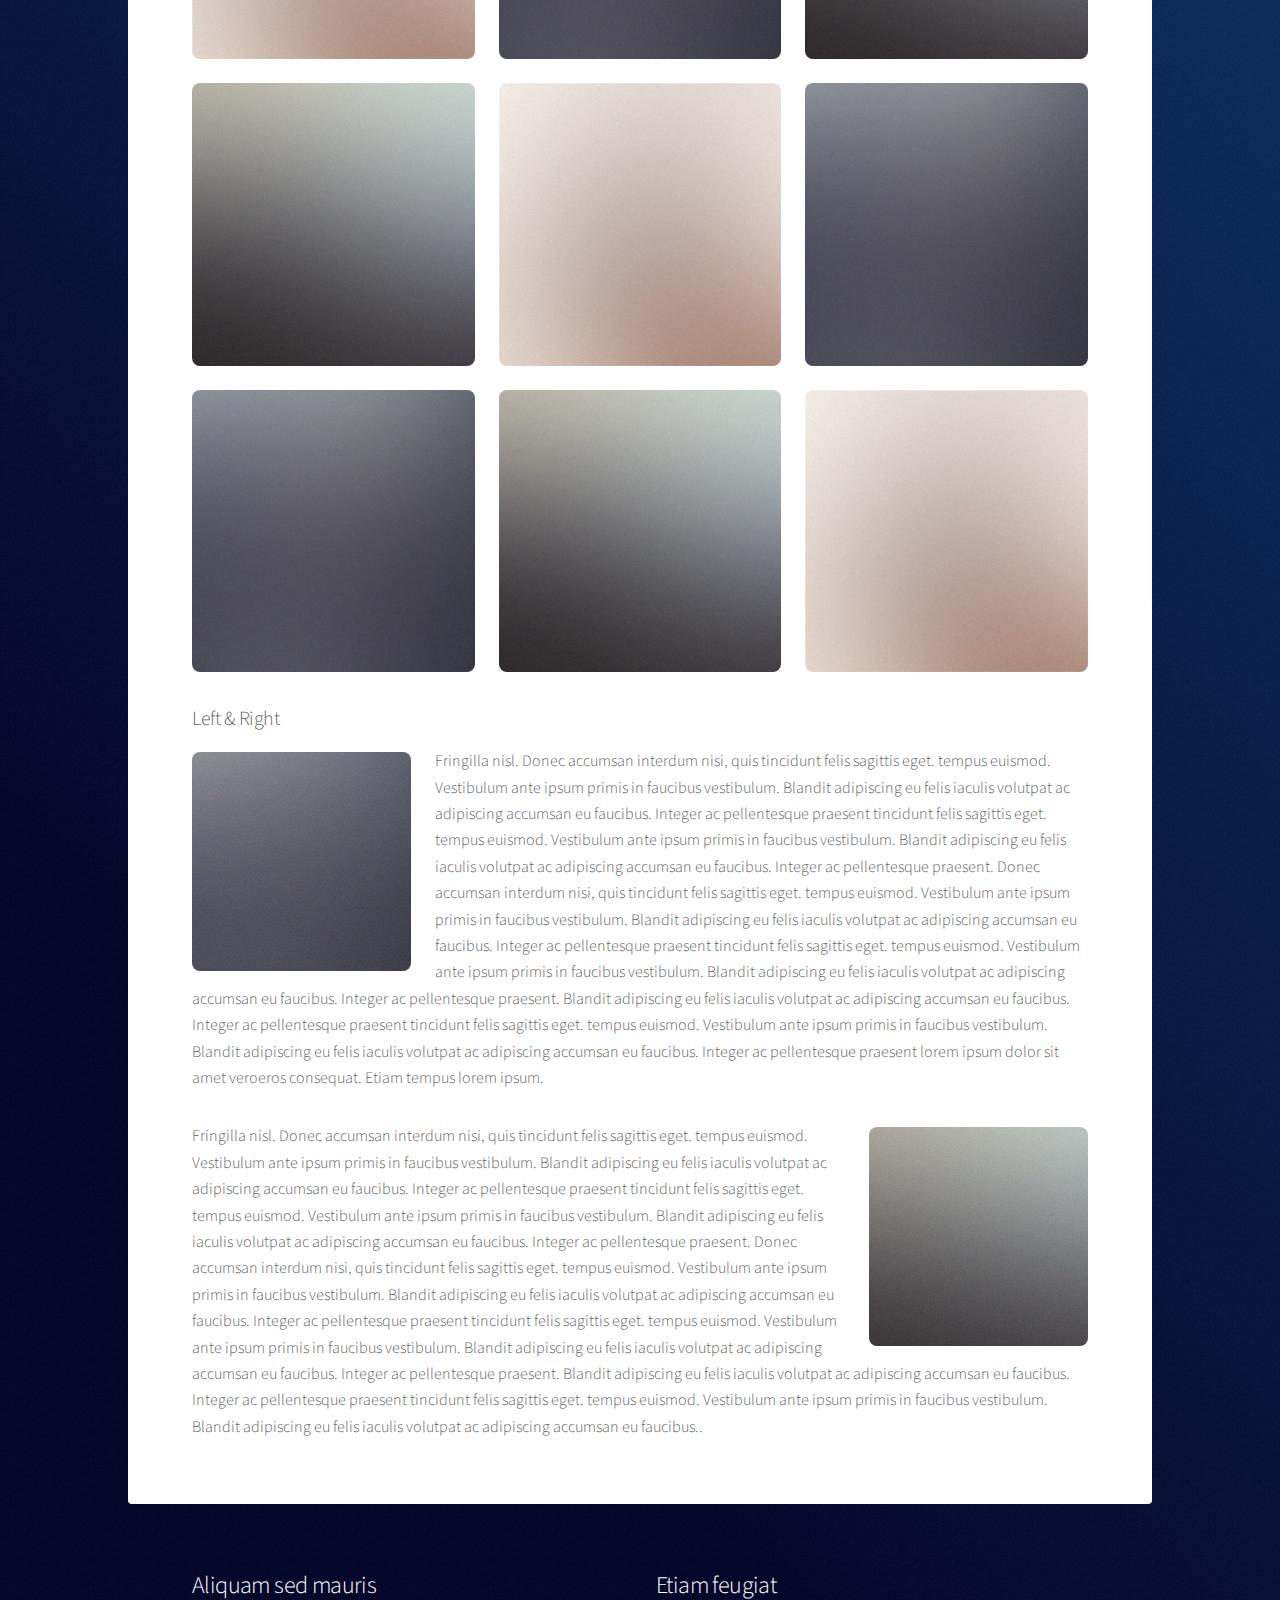
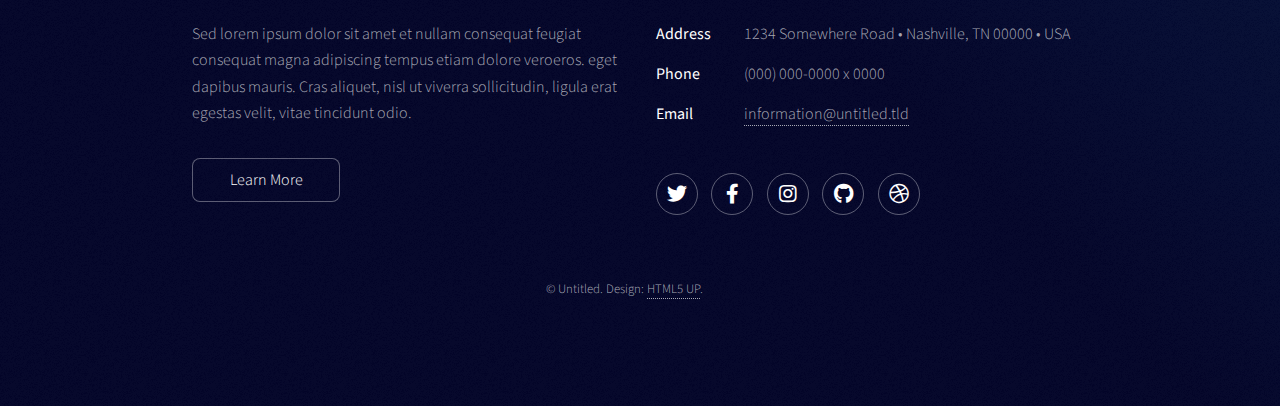
<file: elements.html>
<!DOCTYPE HTML>
<!--
	Stellar by HTML5 UP
	html5up.net | @ajlkn
	Free for personal and commercial use under the CCA 3.0 license (html5up.net/license)
-->
<html>
	<head>
		<title>Elements - Stellar by HTML5 UP</title>
		<meta charset="utf-8" />
		<meta name="viewport" content="width=device-width, initial-scale=1, user-scalable=no" />
		<link rel="stylesheet" href="assets/css/main.css" />
		<noscript><link rel="stylesheet" href="assets/css/noscript.css" /></noscript>
	</head>
	<body class="is-preload">

		<!-- Wrapper -->
			<div id="wrapper">

				<!-- Header -->
					<header id="header">
						<h1>Elements</h1>
						<p>Ipsum dolor sit amet nullam</p>
					</header>

				<!-- Main -->
					<div id="main">

						<!-- Content -->
							<section id="content" class="main">

								<!-- Text -->
									<section>
										<h2>Text</h2>
										<p>This is <b>bold</b> and this is <strong>strong</strong>. This is <i>italic</i> and this is <em>emphasized</em>.
										This is <sup>superscript</sup> text and this is <sub>subscript</sub> text.
										This is <u>underlined</u> and this is code: <code>for (;;) { ... }</code>. Finally, <a href="#">this is a link</a>.</p>
										<hr />
										<p>Nunc lacinia ante nunc ac lobortis. Interdum adipiscing gravida odio porttitor sem non mi integer non faucibus ornare mi ut ante amet placerat aliquet. Volutpat eu sed ante lacinia sapien lorem accumsan varius montes viverra nibh in adipiscing blandit tempus accumsan.</p>
										<hr />
										<h2>Heading Level 2</h2>
										<h3>Heading Level 3</h3>
										<h4>Heading Level 4</h4>
										<hr />
										<h3>Blockquote</h3>
										<blockquote>Fringilla nisl. Donec accumsan interdum nisi, quis tincidunt felis sagittis eget tempus euismod. Vestibulum ante ipsum primis in faucibus vestibulum. Blandit adipiscing eu felis iaculis volutpat ac adipiscing accumsan faucibus. Vestibulum ante ipsum primis in faucibus lorem ipsum dolor sit amet nullam adipiscing eu felis.</blockquote>
										<h3>Preformatted</h3>
										<pre><code>i = 0;

while (!deck.isInOrder()) {
    print 'Iteration ' + i;
    deck.shuffle();
    i++;
}

print 'It took ' + i + ' iterations to sort the deck.';</code></pre>
									</section>

								<!-- Lists -->
									<section>
										<h2>Lists</h2>
										<div class="row">
											<div class="col-6 col-12-medium">
												<h3>Unordered</h3>
												<ul>
													<li>Dolor pulvinar magna etiam.</li>
													<li>Sagittis sed lorem adipiscing.</li>
													<li>Felis enim etiam feugiat.</li>
													<li>Ipsum lorem nullam consequat.</li>
												</ul>
												<h3>Alternate</h3>
												<ul class="alt">
													<li>Dolor pulvinar magna etiam.</li>
													<li>Sagittis sed lorem adipiscing.</li>
													<li>Felis enim etiam feugiat.</li>
													<li>Ipsum lorem nullam consequat.</li>
												</ul>
											</div>
											<div class="col-6 col-12-medium">
												<h3>Ordered</h3>
												<ol>
													<li>Dolor pulvinar etiam.</li>
													<li>Etiam vel felis viverra.</li>
													<li>Felis enim feugiat.</li>
													<li>Dolor pulvinar etiam.</li>
													<li>Etiam vel felis lorem.</li>
													<li>Felis enim et feugiat.</li>
												</ol>
												<h3>Icons</h3>
												<ul class="icons">
													<li><a href="#" class="icon brands fa-twitter"><span class="label">Twitter</span></a></li>
													<li><a href="#" class="icon brands fa-facebook-f"><span class="label">Facebook</span></a></li>
													<li><a href="#" class="icon brands fa-instagram"><span class="label">Instagram</span></a></li>
													<li><a href="#" class="icon brands fa-github"><span class="label">GitHub</span></a></li>
													<li><a href="#" class="icon brands fa-dribbble"><span class="label">Dribbble</span></a></li>
												</ul>
												<ul class="icons">
													<li><a href="#" class="icon brands alt fa-twitter"><span class="label">Twitter</span></a></li>
													<li><a href="#" class="icon brands alt fa-facebook-f"><span class="label">Facebook</span></a></li>
													<li><a href="#" class="icon brands alt fa-instagram"><span class="label">Instagram</span></a></li>
													<li><a href="#" class="icon brands alt fa-github"><span class="label">GitHub</span></a></li>
													<li><a href="#" class="icon brands alt fa-dribbble"><span class="label">Dribbble</span></a></li>
												</ul>
											</div>
										</div>
										<h2>Actions</h2>
										<div class="row">
											<div class="col-6 col-12-medium">
												<ul class="actions">
													<li><a href="#" class="button primary">Default</a></li>
													<li><a href="#" class="button">Default</a></li>
												</ul>
												<ul class="actions small">
													<li><a href="#" class="button primary small">Small</a></li>
													<li><a href="#" class="button small">Small</a></li>
												</ul>
												<ul class="actions stacked">
													<li><a href="#" class="button primary">Default</a></li>
													<li><a href="#" class="button">Default</a></li>
												</ul>
												<ul class="actions stacked">
													<li><a href="#" class="button primary small">Small</a></li>
													<li><a href="#" class="button small">Small</a></li>
												</ul>
											</div>
											<div class="col-6 col-12-medium">
												<ul class="actions stacked">
													<li><a href="#" class="button primary fit">Default</a></li>
													<li><a href="#" class="button fit">Default</a></li>
												</ul>
												<ul class="actions stacked">
													<li><a href="#" class="button primary small fit">Small</a></li>
													<li><a href="#" class="button small fit">Small</a></li>
												</ul>
											</div>
										</div>
									</section>

								<!-- Table -->
									<section>
										<h2>Table</h2>
										<h3>Default</h3>
										<div class="table-wrapper">
											<table>
												<thead>
													<tr>
														<th>Name</th>
														<th>Description</th>
														<th>Price</th>
													</tr>
												</thead>
												<tbody>
													<tr>
														<td>Item One</td>
														<td>Ante turpis integer aliquet porttitor.</td>
														<td>29.99</td>
													</tr>
													<tr>
														<td>Item Two</td>
														<td>Vis ac commodo adipiscing arcu aliquet.</td>
														<td>19.99</td>
													</tr>
													<tr>
														<td>Item Three</td>
														<td> Morbi faucibus arcu accumsan lorem.</td>
														<td>29.99</td>
													</tr>
													<tr>
														<td>Item Four</td>
														<td>Vitae integer tempus condimentum.</td>
														<td>19.99</td>
													</tr>
													<tr>
														<td>Item Five</td>
														<td>Ante turpis integer aliquet porttitor.</td>
														<td>29.99</td>
													</tr>
												</tbody>
												<tfoot>
													<tr>
														<td colspan="2"></td>
														<td>100.00</td>
													</tr>
												</tfoot>
											</table>
										</div>

										<h3>Alternate</h3>
										<div class="table-wrapper">
											<table class="alt">
												<thead>
													<tr>
														<th>Name</th>
														<th>Description</th>
														<th>Price</th>
													</tr>
												</thead>
												<tbody>
													<tr>
														<td>Item One</td>
														<td>Ante turpis integer aliquet porttitor.</td>
														<td>29.99</td>
													</tr>
													<tr>
														<td>Item Two</td>
														<td>Vis ac commodo adipiscing arcu aliquet.</td>
														<td>19.99</td>
													</tr>
													<tr>
														<td>Item Three</td>
														<td> Morbi faucibus arcu accumsan lorem.</td>
														<td>29.99</td>
													</tr>
													<tr>
														<td>Item Four</td>
														<td>Vitae integer tempus condimentum.</td>
														<td>19.99</td>
													</tr>
													<tr>
														<td>Item Five</td>
														<td>Ante turpis integer aliquet porttitor.</td>
														<td>29.99</td>
													</tr>
												</tbody>
												<tfoot>
													<tr>
														<td colspan="2"></td>
														<td>100.00</td>
													</tr>
												</tfoot>
											</table>
										</div>
									</section>

								<!-- Buttons -->
									<section>
										<h3>Buttons</h3>
										<ul class="actions">
											<li><a href="#" class="button primary">Primary</a></li>
											<li><a href="#" class="button">Default</a></li>
										</ul>
										<ul class="actions">
											<li><a href="#" class="button large">Large</a></li>
											<li><a href="#" class="button">Default</a></li>
											<li><a href="#" class="button small">Small</a></li>
										</ul>
										<ul class="actions fit">
											<li><a href="#" class="button primary fit">Fit</a></li>
											<li><a href="#" class="button fit">Fit</a></li>
											<li><a href="#" class="button fit">Fit</a></li>
										</ul>
										<ul class="actions fit small">
											<li><a href="#" class="button primary fit small">Fit + Small</a></li>
											<li><a href="#" class="button fit small">Fit + Small</a></li>
											<li><a href="#" class="button fit small">Fit + Small</a></li>
										</ul>
										<ul class="actions">
											<li><a href="#" class="button primary icon solidfa-download">Icon</a></li>
											<li><a href="#" class="button icon solid fa-upload">Icon</a></li>
											<li><a href="#" class="button icon solid fa-save">Icon</a></li>
										</ul>
										<ul class="actions">
											<li><span class="button primary disabled">Disabled</span></li>
											<li><span class="button disabled">Disabled</span></li>
										</ul>
									</section>

								<!-- Form -->
									<section>
										<h2>Form</h2>
										<form method="post" action="#">
											<div class="row gtr-uniform">
												<div class="col-6 col-12-xsmall">
													<input type="text" name="demo-name" id="demo-name" value="" placeholder="Name" />
												</div>
												<div class="col-6 col-12-xsmall">
													<input type="email" name="demo-email" id="demo-email" value="" placeholder="Email" />
												</div>
												<div class="col-12">
													<select name="demo-category" id="demo-category">
														<option value="">- Category -</option>
														<option value="1">Manufacturing</option>
														<option value="1">Shipping</option>
														<option value="1">Administration</option>
														<option value="1">Human Resources</option>
													</select>
												</div>
												<div class="col-4 col-12-small">
													<input type="radio" id="demo-priority-low" name="demo-priority" checked>
													<label for="demo-priority-low">Low</label>
												</div>
												<div class="col-4 col-12-small">
													<input type="radio" id="demo-priority-normal" name="demo-priority">
													<label for="demo-priority-normal">Normal</label>
												</div>
												<div class="col-4 col-12-small">
													<input type="radio" id="demo-priority-high" name="demo-priority">
													<label for="demo-priority-high">High</label>
												</div>
												<div class="col-6 col-12-small">
													<input type="checkbox" id="demo-copy" name="demo-copy">
													<label for="demo-copy">Email me a copy</label>
												</div>
												<div class="col-6 col-12-small">
													<input type="checkbox" id="demo-human" name="demo-human" checked>
													<label for="demo-human">Not a robot</label>
												</div>
												<div class="col-12">
													<textarea name="demo-message" id="demo-message" placeholder="Enter your message" rows="6"></textarea>
												</div>
												<div class="col-12">
													<ul class="actions">
														<li><input type="submit" value="Send Message" class="primary" /></li>
														<li><input type="reset" value="Reset" /></li>
													</ul>
												</div>
											</div>
										</form>
									</section>

								<!-- Image -->
									<section>
										<h2>Image</h2>
										<h3>Fit</h3>
										<div class="box alt">
											<div class="row gtr-uniform">
												<div class="col-12"><span class="image fit"><img src="images/pic04.jpg" alt="" /></span></div>
												<div class="col-4"><span class="image fit"><img src="images/pic01.jpg" alt="" /></span></div>
												<div class="col-4"><span class="image fit"><img src="images/pic02.jpg" alt="" /></span></div>
												<div class="col-4"><span class="image fit"><img src="images/pic03.jpg" alt="" /></span></div>
												<div class="col-4"><span class="image fit"><img src="images/pic03.jpg" alt="" /></span></div>
												<div class="col-4"><span class="image fit"><img src="images/pic01.jpg" alt="" /></span></div>
												<div class="col-4"><span class="image fit"><img src="images/pic02.jpg" alt="" /></span></div>
												<div class="col-4"><span class="image fit"><img src="images/pic02.jpg" alt="" /></span></div>
												<div class="col-4"><span class="image fit"><img src="images/pic03.jpg" alt="" /></span></div>
												<div class="col-4"><span class="image fit"><img src="images/pic01.jpg" alt="" /></span></div>
											</div>
										</div>
										<h3>Left &amp; Right</h3>
										<p><span class="image left"><img src="images/pic05.jpg" alt="" /></span>Fringilla nisl. Donec accumsan interdum nisi, quis tincidunt felis sagittis eget. tempus euismod. Vestibulum ante ipsum primis in faucibus vestibulum. Blandit adipiscing eu felis iaculis volutpat ac adipiscing accumsan eu faucibus. Integer ac pellentesque praesent tincidunt felis sagittis eget. tempus euismod. Vestibulum ante ipsum primis in faucibus vestibulum. Blandit adipiscing eu felis iaculis volutpat ac adipiscing accumsan eu faucibus. Integer ac pellentesque praesent. Donec accumsan interdum nisi, quis tincidunt felis sagittis eget. tempus euismod. Vestibulum ante ipsum primis in faucibus vestibulum. Blandit adipiscing eu felis iaculis volutpat ac adipiscing accumsan eu faucibus. Integer ac pellentesque praesent tincidunt felis sagittis eget. tempus euismod. Vestibulum ante ipsum primis in faucibus vestibulum. Blandit adipiscing eu felis iaculis volutpat ac adipiscing accumsan eu faucibus. Integer ac pellentesque praesent. Blandit adipiscing eu felis iaculis volutpat ac adipiscing accumsan eu faucibus. Integer ac pellentesque praesent tincidunt felis sagittis eget. tempus euismod. Vestibulum ante ipsum primis in faucibus vestibulum. Blandit adipiscing eu felis iaculis volutpat ac adipiscing accumsan eu faucibus. Integer ac pellentesque praesent lorem ipsum dolor sit amet veroeros consequat. Etiam tempus lorem ipsum.</p>
										<p><span class="image right"><img src="images/pic06.jpg" alt="" /></span>Fringilla nisl. Donec accumsan interdum nisi, quis tincidunt felis sagittis eget. tempus euismod. Vestibulum ante ipsum primis in faucibus vestibulum. Blandit adipiscing eu felis iaculis volutpat ac adipiscing accumsan eu faucibus. Integer ac pellentesque praesent tincidunt felis sagittis eget. tempus euismod. Vestibulum ante ipsum primis in faucibus vestibulum. Blandit adipiscing eu felis iaculis volutpat ac adipiscing accumsan eu faucibus. Integer ac pellentesque praesent. Donec accumsan interdum nisi, quis tincidunt felis sagittis eget. tempus euismod. Vestibulum ante ipsum primis in faucibus vestibulum. Blandit adipiscing eu felis iaculis volutpat ac adipiscing accumsan eu faucibus. Integer ac pellentesque praesent tincidunt felis sagittis eget. tempus euismod. Vestibulum ante ipsum primis in faucibus vestibulum. Blandit adipiscing eu felis iaculis volutpat ac adipiscing accumsan eu faucibus. Integer ac pellentesque praesent. Blandit adipiscing eu felis iaculis volutpat ac adipiscing accumsan eu faucibus. Integer ac pellentesque praesent tincidunt felis sagittis eget. tempus euismod. Vestibulum ante ipsum primis in faucibus vestibulum. Blandit adipiscing eu felis iaculis volutpat ac adipiscing accumsan eu faucibus..</p>
									</section>

							</section>

					</div>

				<!-- Footer -->
					<footer id="footer">
						<section>
							<h2>Aliquam sed mauris</h2>
							<p>Sed lorem ipsum dolor sit amet et nullam consequat feugiat consequat magna adipiscing tempus etiam dolore veroeros. eget dapibus mauris. Cras aliquet, nisl ut viverra sollicitudin, ligula erat egestas velit, vitae tincidunt odio.</p>
							<ul class="actions">
								<li><a href="#" class="button">Learn More</a></li>
							</ul>
						</section>
						<section>
							<h2>Etiam feugiat</h2>
							<dl class="alt">
								<dt>Address</dt>
								<dd>1234 Somewhere Road &bull; Nashville, TN 00000 &bull; USA</dd>
								<dt>Phone</dt>
								<dd>(000) 000-0000 x 0000</dd>
								<dt>Email</dt>
								<dd><a href="#">information@untitled.tld</a></dd>
							</dl>
							<ul class="icons">
								<li><a href="#" class="icon brands fa-twitter alt"><span class="label">Twitter</span></a></li>
								<li><a href="#" class="icon brands fa-facebook-f alt"><span class="label">Facebook</span></a></li>
								<li><a href="#" class="icon brands fa-instagram alt"><span class="label">Instagram</span></a></li>
								<li><a href="#" class="icon brands fa-github alt"><span class="label">GitHub</span></a></li>
								<li><a href="#" class="icon brands fa-dribbble alt"><span class="label">Dribbble</span></a></li>
							</ul>
						</section>
						<p class="copyright">&copy; Untitled. Design: <a href="https://html5up.net">HTML5 UP</a>.</p>
					</footer>

			</div>

		<!-- Scripts -->
			<script src="assets/js/jquery.min.js"></script>
			<script src="assets/js/jquery.scrollex.min.js"></script>
			<script src="assets/js/jquery.scrolly.min.js"></script>
			<script src="assets/js/browser.min.js"></script>
			<script src="assets/js/breakpoints.min.js"></script>
			<script src="assets/js/util.js"></script>
			<script src="assets/js/main.js"></script>

	</body>
</html>
</file>
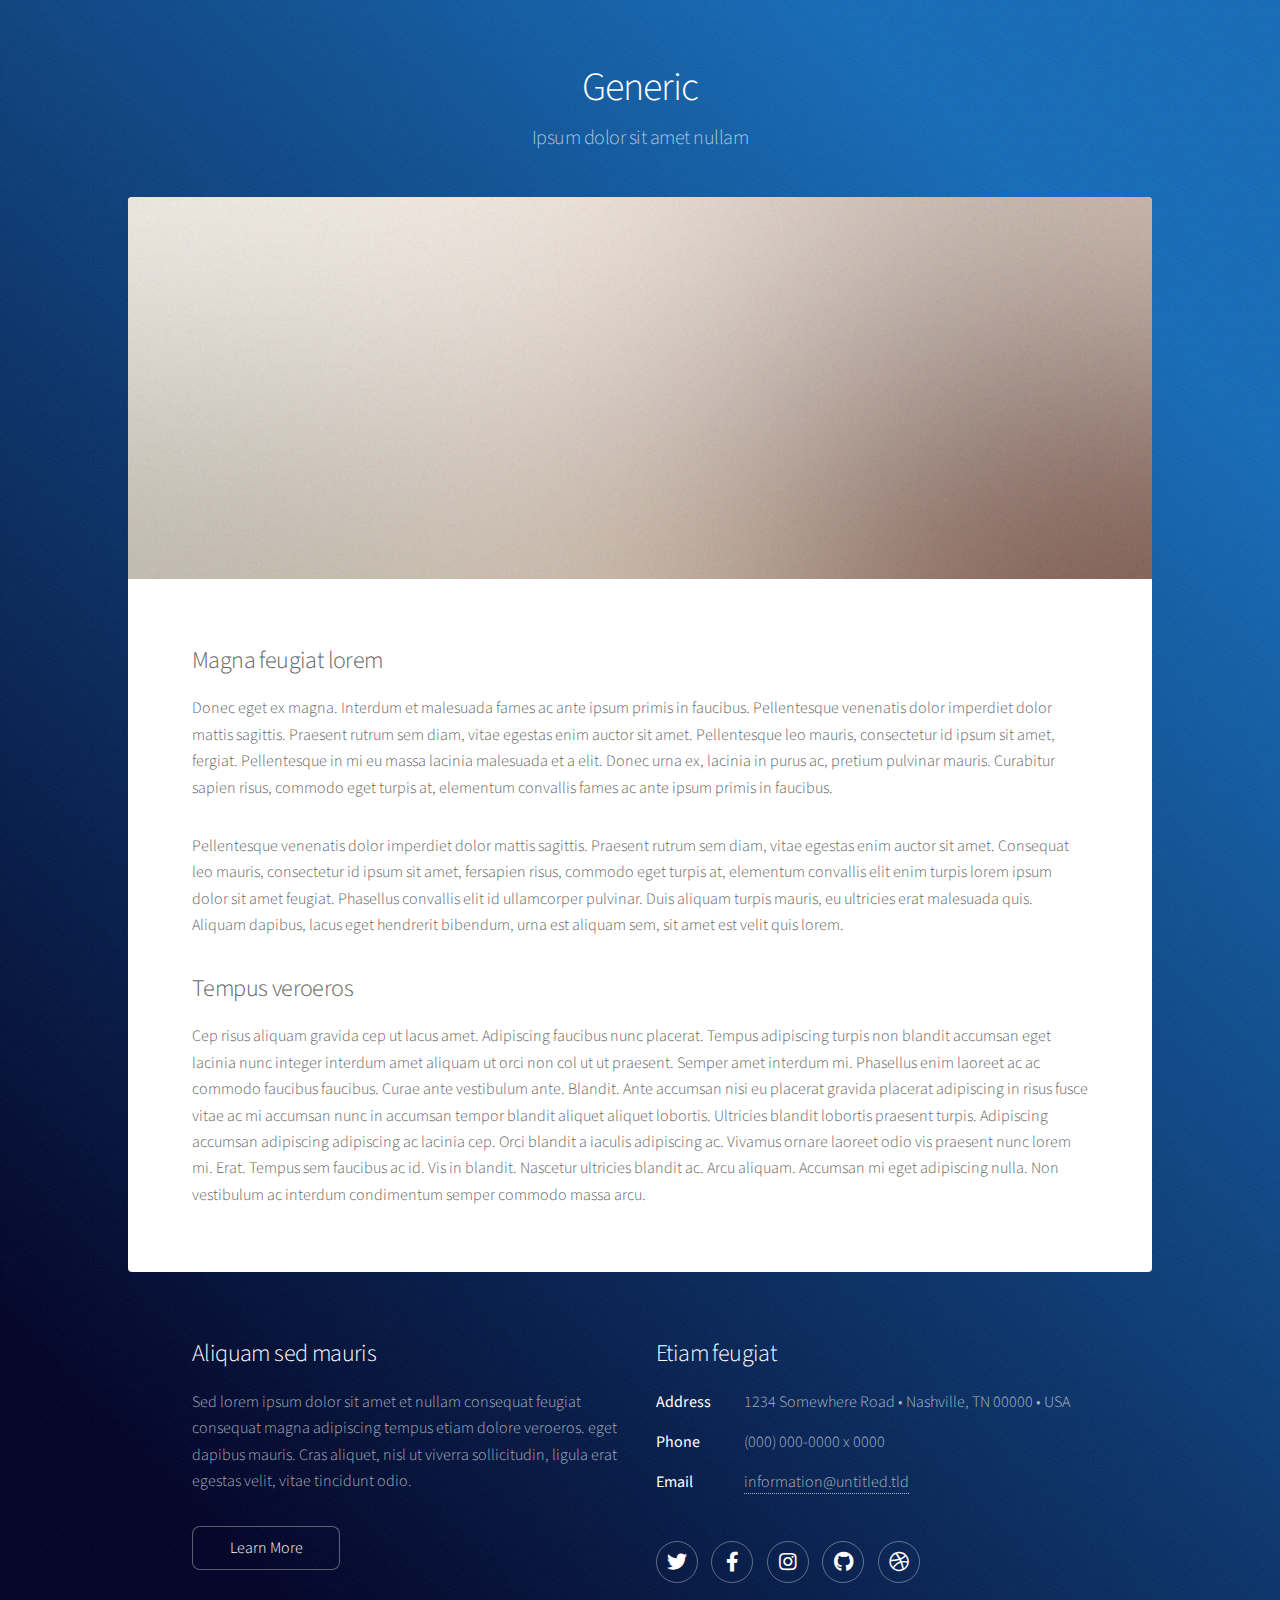
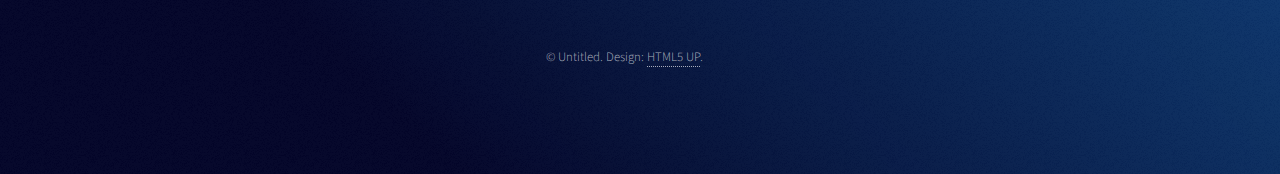
<file: generic.html>
<!DOCTYPE HTML>
<!--
	Stellar by HTML5 UP
	html5up.net | @ajlkn
	Free for personal and commercial use under the CCA 3.0 license (html5up.net/license)
-->
<html>
	<head>
		<title>Generic - Stellar by HTML5 UP</title>
		<meta charset="utf-8" />
		<meta name="viewport" content="width=device-width, initial-scale=1, user-scalable=no" />
		<link rel="stylesheet" href="assets/css/main.css" />
		<noscript><link rel="stylesheet" href="assets/css/noscript.css" /></noscript>
	</head>
	<body class="is-preload">

		<!-- Wrapper -->
			<div id="wrapper">

				<!-- Header -->
					<header id="header">
						<h1>Generic</h1>
						<p>Ipsum dolor sit amet nullam</p>
					</header>

				<!-- Main -->
					<div id="main">

						<!-- Content -->
							<section id="content" class="main">
								<span class="image main"><img src="images/pic04.jpg" alt="" /></span>
								<h2>Magna feugiat lorem</h2>
								<p>Donec eget ex magna. Interdum et malesuada fames ac ante ipsum primis in faucibus. Pellentesque venenatis dolor imperdiet dolor mattis sagittis. Praesent rutrum sem diam, vitae egestas enim auctor sit amet. Pellentesque leo mauris, consectetur id ipsum sit amet, fergiat. Pellentesque in mi eu massa lacinia malesuada et a elit. Donec urna ex, lacinia in purus ac, pretium pulvinar mauris. Curabitur sapien risus, commodo eget turpis at, elementum convallis fames ac ante ipsum primis in faucibus.</p>
								<p>Pellentesque venenatis dolor imperdiet dolor mattis sagittis. Praesent rutrum sem diam, vitae egestas enim auctor sit amet. Consequat leo mauris, consectetur id ipsum sit amet, fersapien risus, commodo eget turpis at, elementum convallis elit enim turpis lorem ipsum dolor sit amet feugiat. Phasellus convallis elit id ullamcorper pulvinar. Duis aliquam turpis mauris, eu ultricies erat malesuada quis. Aliquam dapibus, lacus eget hendrerit bibendum, urna est aliquam sem, sit amet est velit quis lorem.</p>
								<h2>Tempus veroeros</h2>
								<p>Cep risus aliquam gravida cep ut lacus amet. Adipiscing faucibus nunc placerat. Tempus adipiscing turpis non blandit accumsan eget lacinia nunc integer interdum amet aliquam ut orci non col ut ut praesent. Semper amet interdum mi. Phasellus enim laoreet ac ac commodo faucibus faucibus. Curae ante vestibulum ante. Blandit. Ante accumsan nisi eu placerat gravida placerat adipiscing in risus fusce vitae ac mi accumsan nunc in accumsan tempor blandit aliquet aliquet lobortis. Ultricies blandit lobortis praesent turpis. Adipiscing accumsan adipiscing adipiscing ac lacinia cep. Orci blandit a iaculis adipiscing ac. Vivamus ornare laoreet odio vis praesent nunc lorem mi. Erat. Tempus sem faucibus ac id. Vis in blandit. Nascetur ultricies blandit ac. Arcu aliquam. Accumsan mi eget adipiscing nulla. Non vestibulum ac interdum condimentum semper commodo massa arcu.</p>
							</section>

					</div>

				<!-- Footer -->
					<footer id="footer">
						<section>
							<h2>Aliquam sed mauris</h2>
							<p>Sed lorem ipsum dolor sit amet et nullam consequat feugiat consequat magna adipiscing tempus etiam dolore veroeros. eget dapibus mauris. Cras aliquet, nisl ut viverra sollicitudin, ligula erat egestas velit, vitae tincidunt odio.</p>
							<ul class="actions">
								<li><a href="#" class="button">Learn More</a></li>
							</ul>
						</section>
						<section>
							<h2>Etiam feugiat</h2>
							<dl class="alt">
								<dt>Address</dt>
								<dd>1234 Somewhere Road &bull; Nashville, TN 00000 &bull; USA</dd>
								<dt>Phone</dt>
								<dd>(000) 000-0000 x 0000</dd>
								<dt>Email</dt>
								<dd><a href="#">information@untitled.tld</a></dd>
							</dl>
							<ul class="icons">
								<li><a href="#" class="icon brands fa-twitter alt"><span class="label">Twitter</span></a></li>
								<li><a href="#" class="icon brands fa-facebook-f alt"><span class="label">Facebook</span></a></li>
								<li><a href="#" class="icon brands fa-instagram alt"><span class="label">Instagram</span></a></li>
								<li><a href="#" class="icon brands fa-github alt"><span class="label">GitHub</span></a></li>
								<li><a href="#" class="icon brands fa-dribbble alt"><span class="label">Dribbble</span></a></li>
							</ul>
						</section>
						<p class="copyright">&copy; Untitled. Design: <a href="https://html5up.net">HTML5 UP</a>.</p>
					</footer>

			</div>

		<!-- Scripts -->
			<script src="assets/js/jquery.min.js"></script>
			<script src="assets/js/jquery.scrollex.min.js"></script>
			<script src="assets/js/jquery.scrolly.min.js"></script>
			<script src="assets/js/browser.min.js"></script>
			<script src="assets/js/breakpoints.min.js"></script>
			<script src="assets/js/util.js"></script>
			<script src="assets/js/main.js"></script>

	</body>
</html>
</file>
<file: assets/css/noscript.css>
/*
	Stellar by HTML5 UP
	html5up.net | @ajlkn
	Free for personal and commercial use under the CCA 3.0 license (html5up.net/license)
*/

/* Header */

	body.is-preload #header.alt > * {
		opacity: 1;
	}

	body.is-preload #header.alt .logo {
		-moz-transform: none;
		-webkit-transform: none;
		-ms-transform: none;
		transform: none;
	}
</file>
<file: proart-techgurustore/assets/css/noscript.css>
/*
	Stellar by HTML5 UP
	html5up.net | @ajlkn
	Free for personal and commercial use under the CCA 3.0 license (html5up.net/license)
*/

/* Header */

	body.is-preload #header.alt > * {
		opacity: 1;
	}

	body.is-preload #header.alt .logo {
		-moz-transform: none;
		-webkit-transform: none;
		-ms-transform: none;
		transform: none;
	}
</file>
<file: assets/css/main.css>
@import url(fontawesome-all.min.css);
@import 'https://fonts.googleapis.com/css?family=Source+Sans+Pro:300,400';

/*
	Stellar by HTML5 UP
	html5up.net | @ajlkn
	Free for personal and commercial use under the CCA 3.0 license (html5up.net/license)
*/

html, body, div, span, applet, object,
iframe, h1, h2, h3, h4, h5, h6, p, blockquote,
pre, a, abbr, acronym, address, big, cite,
code, del, dfn, em, img, ins, kbd, q, s, samp,
small, strike, strong, sub, sup, tt, var, b,
u, i, center, dl, dt, dd, ol, ul, li, fieldset,
form, label, legend, table, caption, tbody,
tfoot, thead, tr, th, td, article, aside,
canvas, details, embed, figure, figcaption,
footer, header, hgroup, menu, nav, output, ruby,
section, summary, time, mark, audio, video {
	margin: 0;
	padding: 0;
	border: 0;
	font-size: 100%;
	font: inherit;
	vertical-align: baseline;}

article, aside, details, figcaption, figure,
footer, header, hgroup, menu, nav, section {
	display: block;}

body {
	line-height: 1;
}

ol, ul {
	list-style: none;
}

blockquote, q {
	quotes: none;
}

	blockquote:before, blockquote:after, q:before, q:after {
		content: '';
		content: none;
	}

table {
	border-collapse: collapse;
	border-spacing: 0;
}

body {
	-webkit-text-size-adjust: none;
}

mark {
	background-color: transparent;
	color: inherit;
}

input::-moz-focus-inner {
	border: 0;
	padding: 0;
}

input, select, textarea {
	-moz-appearance: none;
	-webkit-appearance: none;
	-ms-appearance: none;
	appearance: none;
}

/* Basic */

	@-ms-viewport {
		width: device-width;
	}

	body {
		-ms-overflow-style: scrollbar;
	}

	@media screen and (max-width: 480px) {

		html, body {
			min-width: 320px;
		}

	}

	html {
		box-sizing: border-box;
	}

	*, *:before, *:after {
		box-sizing: inherit;
	}

	body {
		background-image: url("images/overlay.png"), -moz-linear-gradient(45deg, #010225 15%, #156bb7 85%);
		background-image: url("images/overlay.png"), -webkit-linear-gradient(45deg, #010225 15%, #156bb7 85%);
		background-image: url("images/overlay.png"), -ms-linear-gradient(45deg, #010225 15%, #156bb7 85%);
		background-image: url("images/overlay.png"), linear-gradient(45deg, #010225 15%, #156bb7 85%);
	}

		body.is-preload *, body.is-preload *:before, body.is-preload *:after {
			-moz-animation: none !important;
			-webkit-animation: none !important;
			-ms-animation: none !important;
			animation: none !important;
			-moz-transition: none !important;
			-webkit-transition: none !important;
			-ms-transition: none !important;
			transition: none !important;
		}

/* Type */

	body {
		color: rgba(255, 255, 255, 0.65);
	}

	body, input, select, textarea {
		font-family: "Source Sans Pro", Helvetica, sans-serif;
		font-size: 17pt;
		font-weight: 300;
		line-height: 1.65;
	}

		@media screen and (max-width: 1680px) {

			body, input, select, textarea {
				font-size: 14pt;
			}

		}

		@media screen and (max-width: 1280px) {

			body, input, select, textarea {
				font-size: 12pt;
			}

		}

		@media screen and (max-width: 360px) {

			body, input, select, textarea {
				font-size: 11pt;
			}

		}

	a {
		-moz-transition: color 0.2s ease, border-bottom 0.2s ease;
		-webkit-transition: color 0.2s ease, border-bottom 0.2s ease;
		-ms-transition: color 0.2s ease, border-bottom 0.2s ease;
		transition: color 0.2s ease, border-bottom 0.2s ease;
		text-decoration: none;
		border-bottom: dotted 1px;
		color: inherit;
	}

		a:hover {
			border-bottom-color: transparent;
		}

	strong, b {
		font-weight: 400;
	}

	em, i {
		font-style: italic;
	}

	p {
		margin: 0 0 2em 0;
	}

		p.content {
			-moz-columns: 20em 2;
			-webkit-columns: 20em 2;
			-ms-columns: 20em 2;
			columns: 20em 2;
			-moz-column-gap: 2em;
			-webkit-column-gap: 2em;
			-ms-column-gap: 2em;
			column-gap: 2em;
			text-align: justify;
		}

	h1, h2, h3, h4, h5, h6 {
		font-weight: 300;
		line-height: 1.5;
		margin: 0 0 0.7em 0;
		letter-spacing: -0.025em;
	}

		h1 a, h2 a, h3 a, h4 a, h5 a, h6 a {
			color: inherit;
			text-decoration: none;
		}

	h1 {
		font-size: 2.5em;
		line-height: 1.2;
	}

	h2 {
		font-size: 1.5em;
	}

	h3 {
		font-size: 1.25em;
	}

	h4 {
		font-size: 1.1em;
	}

	h5 {
		font-size: 0.9em;
	}

	h6 {
		font-size: 0.7em;
	}

	@media screen and (max-width: 736px) {

		h1 {
			font-size: 2em;
		}

	}

	sub {
		font-size: 0.8em;
		position: relative;
		top: 0.5em;
	}

	sup {
		font-size: 0.8em;
		position: relative;
		top: -0.5em;
	}

	blockquote {
		border-left: solid 4px;
		font-style: italic;
		margin: 0 0 2em 0;
		padding: 0.5em 0 0.5em 2em;
	}

	code {
		border-radius: 8px;
		border: solid 1px;
		font-family: "Courier New", monospace;
		font-size: 0.9em;
		margin: 0 0.25em;
		padding: 0.25em 0.65em;
	}

	pre {
		-webkit-overflow-scrolling: touch;
		font-family: "Courier New", monospace;
		font-size: 0.9em;
		margin: 0 0 2em 0;
	}

		pre code {
			display: block;
			line-height: 1.75;
			padding: 1em 1.5em;
			overflow-x: auto;
		}

	hr {
		border: 0;
		border-bottom: solid 1px;
		margin: 2em 0;
	}

		hr.major {
			margin: 3em 0;
		}

	.align-left {
		text-align: left;
	}

	.align-center {
		text-align: center;
	}

	.align-right {
		text-align: right;
	}

	input, select, textarea {
		color: #ffffff;
	}

	a:hover {
		color: #ffffff;
	}

	strong, b {
		color: #ffffff;
	}

	h1, h2, h3, h4, h5, h6 {
		color: #ffffff;
	}

	blockquote {
		border-left-color: rgba(255, 255, 255, 0.35);
	}

	code {
		background: rgba(255, 255, 255, 0.075);
		border-color: rgba(255, 255, 255, 0.35);
	}

	hr {
		border-bottom-color: rgba(255, 255, 255, 0.35);
	}

/* Row */

	.row {
		display: flex;
		flex-wrap: wrap;
		box-sizing: border-box;
		align-items: stretch;
	}

		.row > * {
			box-sizing: border-box;
		}

		.row.gtr-uniform > * > :last-child {
			margin-bottom: 0;
		}

		.row.aln-left {
			justify-content: flex-start;
		}

		.row.aln-center {
			justify-content: center;
		}

		.row.aln-right {
			justify-content: flex-end;
		}

		.row.aln-top {
			align-items: flex-start;
		}

		.row.aln-middle {
			align-items: center;
		}

		.row.aln-bottom {
			align-items: flex-end;
		}

		.row > .imp {
			order: -1;
		}

		.row > .col-1 {
			width: 8.33333%;
		}

		.row > .off-1 {
			margin-left: 8.33333%;
		}

		.row > .col-2 {
			width: 16.66667%;
		}

		.row > .off-2 {
			margin-left: 16.66667%;
		}

		.row > .col-3 {
			width: 25%;
		}

		.row > .off-3 {
			margin-left: 25%;
		}

		.row > .col-4 {
			width: 33.33333%;
		}

		.row > .off-4 {
			margin-left: 33.33333%;
		}

		.row > .col-5 {
			width: 41.66667%;
		}

		.row > .off-5 {
			margin-left: 41.66667%;
		}

		.row > .col-6 {
			width: 50%;
		}

		.row > .off-6 {
			margin-left: 50%;
		}

		.row > .col-7 {
			width: 58.33333%;
		}

		.row > .off-7 {
			margin-left: 58.33333%;
		}

		.row > .col-8 {
			width: 66.66667%;
		}

		.row > .off-8 {
			margin-left: 66.66667%;
		}

		.row > .col-9 {
			width: 75%;
		}

		.row > .off-9 {
			margin-left: 75%;
		}

		.row > .col-10 {
			width: 83.33333%;
		}

		.row > .off-10 {
			margin-left: 83.33333%;
		}

		.row > .col-11 {
			width: 91.66667%;
		}

		.row > .off-11 {
			margin-left: 91.66667%;
		}

		.row > .col-12 {
			width: 100%;
		}

		.row > .off-12 {
			margin-left: 100%;
		}

		.row.gtr-0 {
			margin-top: 0;
			margin-left: 0em;
		}

			.row.gtr-0 > * {
				padding: 0 0 0 0em;
			}

			.row.gtr-0.gtr-uniform {
				margin-top: 0em;
			}

				.row.gtr-0.gtr-uniform > * {
					padding-top: 0em;
				}

		.row.gtr-25 {
			margin-top: 0;
			margin-left: -0.375em;
		}

			.row.gtr-25 > * {
				padding: 0 0 0 0.375em;
			}

			.row.gtr-25.gtr-uniform {
				margin-top: -0.375em;
			}

				.row.gtr-25.gtr-uniform > * {
					padding-top: 0.375em;
				}

		.row.gtr-50 {
			margin-top: 0;
			margin-left: -0.75em;
		}

			.row.gtr-50 > * {
				padding: 0 0 0 0.75em;
			}

			.row.gtr-50.gtr-uniform {
				margin-top: -0.75em;
			}

				.row.gtr-50.gtr-uniform > * {
					padding-top: 0.75em;
				}

		.row {
			margin-top: 0;
			margin-left: -1.5em;
		}

			.row > * {
				padding: 0 0 0 1.5em;
			}

			.row.gtr-uniform {
				margin-top: -1.5em;
			}

				.row.gtr-uniform > * {
					padding-top: 1.5em;
				}

		.row.gtr-150 {
			margin-top: 0;
			margin-left: -2.25em;
		}

			.row.gtr-150 > * {
				padding: 0 0 0 2.25em;
			}

			.row.gtr-150.gtr-uniform {
				margin-top: -2.25em;
			}

				.row.gtr-150.gtr-uniform > * {
					padding-top: 2.25em;
				}

		.row.gtr-200 {
			margin-top: 0;
			margin-left: -3em;
		}

			.row.gtr-200 > * {
				padding: 0 0 0 3em;
			}

			.row.gtr-200.gtr-uniform {
				margin-top: -3em;
			}

				.row.gtr-200.gtr-uniform > * {
					padding-top: 3em;
				}

		@media screen and (max-width: 1680px) {

			.row {
				display: flex;
				flex-wrap: wrap;
				box-sizing: border-box;
				align-items: stretch;
			}

				.row > * {
					box-sizing: border-box;
				}

				.row.gtr-uniform > * > :last-child {
					margin-bottom: 0;
				}

				.row.aln-left {
					justify-content: flex-start;
				}

				.row.aln-center {
					justify-content: center;
				}

				.row.aln-right {
					justify-content: flex-end;
				}

				.row.aln-top {
					align-items: flex-start;
				}

				.row.aln-middle {
					align-items: center;
				}

				.row.aln-bottom {
					align-items: flex-end;
				}

				.row > .imp-xlarge {
					order: -1;
				}

				.row > .col-1-xlarge {
					width: 8.33333%;
				}

				.row > .off-1-xlarge {
					margin-left: 8.33333%;
				}

				.row > .col-2-xlarge {
					width: 16.66667%;
				}

				.row > .off-2-xlarge {
					margin-left: 16.66667%;
				}

				.row > .col-3-xlarge {
					width: 25%;
				}

				.row > .off-3-xlarge {
					margin-left: 25%;
				}

				.row > .col-4-xlarge {
					width: 33.33333%;
				}

				.row > .off-4-xlarge {
					margin-left: 33.33333%;
				}

				.row > .col-5-xlarge {
					width: 41.66667%;
				}

				.row > .off-5-xlarge {
					margin-left: 41.66667%;
				}

				.row > .col-6-xlarge {
					width: 50%;
				}

				.row > .off-6-xlarge {
					margin-left: 50%;
				}

				.row > .col-7-xlarge {
					width: 58.33333%;
				}

				.row > .off-7-xlarge {
					margin-left: 58.33333%;
				}

				.row > .col-8-xlarge {
					width: 66.66667%;
				}

				.row > .off-8-xlarge {
					margin-left: 66.66667%;
				}

				.row > .col-9-xlarge {
					width: 75%;
				}

				.row > .off-9-xlarge {
					margin-left: 75%;
				}

				.row > .col-10-xlarge {
					width: 83.33333%;
				}

				.row > .off-10-xlarge {
					margin-left: 83.33333%;
				}

				.row > .col-11-xlarge {
					width: 91.66667%;
				}

				.row > .off-11-xlarge {
					margin-left: 91.66667%;
				}

				.row > .col-12-xlarge {
					width: 100%;
				}

				.row > .off-12-xlarge {
					margin-left: 100%;
				}

				.row.gtr-0 {
					margin-top: 0;
					margin-left: 0em;
				}

					.row.gtr-0 > * {
						padding: 0 0 0 0em;
					}

					.row.gtr-0.gtr-uniform {
						margin-top: 0em;
					}

						.row.gtr-0.gtr-uniform > * {
							padding-top: 0em;
						}

				.row.gtr-25 {
					margin-top: 0;
					margin-left: -0.375em;
				}

					.row.gtr-25 > * {
						padding: 0 0 0 0.375em;
					}

					.row.gtr-25.gtr-uniform {
						margin-top: -0.375em;
					}

						.row.gtr-25.gtr-uniform > * {
							padding-top: 0.375em;
						}

				.row.gtr-50 {
					margin-top: 0;
					margin-left: -0.75em;
				}

					.row.gtr-50 > * {
						padding: 0 0 0 0.75em;
					}

					.row.gtr-50.gtr-uniform {
						margin-top: -0.75em;
					}

						.row.gtr-50.gtr-uniform > * {
							padding-top: 0.75em;
						}

				.row {
					margin-top: 0;
					margin-left: -1.5em;
				}

					.row > * {
						padding: 0 0 0 1.5em;
					}

					.row.gtr-uniform {
						margin-top: -1.5em;
					}

						.row.gtr-uniform > * {
							padding-top: 1.5em;
						}

				.row.gtr-150 {
					margin-top: 0;
					margin-left: -2.25em;
				}

					.row.gtr-150 > * {
						padding: 0 0 0 2.25em;
					}

					.row.gtr-150.gtr-uniform {
						margin-top: -2.25em;
					}

						.row.gtr-150.gtr-uniform > * {
							padding-top: 2.25em;
						}

				.row.gtr-200 {
					margin-top: 0;
					margin-left: -3em;
				}

					.row.gtr-200 > * {
						padding: 0 0 0 3em;
					}

					.row.gtr-200.gtr-uniform {
						margin-top: -3em;
					}

						.row.gtr-200.gtr-uniform > * {
							padding-top: 3em;
						}

		}

		@media screen and (max-width: 1280px) {

			.row {
				display: flex;
				flex-wrap: wrap;
				box-sizing: border-box;
				align-items: stretch;
			}

				.row > * {
					box-sizing: border-box;
				}

				.row.gtr-uniform > * > :last-child {
					margin-bottom: 0;
				}

				.row.aln-left {
					justify-content: flex-start;
				}

				.row.aln-center {
					justify-content: center;
				}

				.row.aln-right {
					justify-content: flex-end;
				}

				.row.aln-top {
					align-items: flex-start;
				}

				.row.aln-middle {
					align-items: center;
				}

				.row.aln-bottom {
					align-items: flex-end;
				}

				.row > .imp-large {
					order: -1;
				}

				.row > .col-1-large {
					width: 8.33333%;
				}

				.row > .off-1-large {
					margin-left: 8.33333%;
				}

				.row > .col-2-large {
					width: 16.66667%;
				}

				.row > .off-2-large {
					margin-left: 16.66667%;
				}

				.row > .col-3-large {
					width: 25%;
				}

				.row > .off-3-large {
					margin-left: 25%;
				}

				.row > .col-4-large {
					width: 33.33333%;
				}

				.row > .off-4-large {
					margin-left: 33.33333%;
				}

				.row > .col-5-large {
					width: 41.66667%;
				}

				.row > .off-5-large {
					margin-left: 41.66667%;
				}

				.row > .col-6-large {
					width: 50%;
				}

				.row > .off-6-large {
					margin-left: 50%;
				}

				.row > .col-7-large {
					width: 58.33333%;
				}

				.row > .off-7-large {
					margin-left: 58.33333%;
				}

				.row > .col-8-large {
					width: 66.66667%;
				}

				.row > .off-8-large {
					margin-left: 66.66667%;
				}

				.row > .col-9-large {
					width: 75%;
				}

				.row > .off-9-large {
					margin-left: 75%;
				}

				.row > .col-10-large {
					width: 83.33333%;
				}

				.row > .off-10-large {
					margin-left: 83.33333%;
				}

				.row > .col-11-large {
					width: 91.66667%;
				}

				.row > .off-11-large {
					margin-left: 91.66667%;
				}

				.row > .col-12-large {
					width: 100%;
				}

				.row > .off-12-large {
					margin-left: 100%;
				}

				.row.gtr-0 {
					margin-top: 0;
					margin-left: 0em;
				}

					.row.gtr-0 > * {
						padding: 0 0 0 0em;
					}

					.row.gtr-0.gtr-uniform {
						margin-top: 0em;
					}

						.row.gtr-0.gtr-uniform > * {
							padding-top: 0em;
						}

				.row.gtr-25 {
					margin-top: 0;
					margin-left: -0.375em;
				}

					.row.gtr-25 > * {
						padding: 0 0 0 0.375em;
					}

					.row.gtr-25.gtr-uniform {
						margin-top: -0.375em;
					}

						.row.gtr-25.gtr-uniform > * {
							padding-top: 0.375em;
						}

				.row.gtr-50 {
					margin-top: 0;
					margin-left: -0.75em;
				}

					.row.gtr-50 > * {
						padding: 0 0 0 0.75em;
					}

					.row.gtr-50.gtr-uniform {
						margin-top: -0.75em;
					}

						.row.gtr-50.gtr-uniform > * {
							padding-top: 0.75em;
						}

				.row {
					margin-top: 0;
					margin-left: -1.5em;
				}

					.row > * {
						padding: 0 0 0 1.5em;
					}

					.row.gtr-uniform {
						margin-top: -1.5em;
					}

						.row.gtr-uniform > * {
							padding-top: 1.5em;
						}

				.row.gtr-150 {
					margin-top: 0;
					margin-left: -2.25em;
				}

					.row.gtr-150 > * {
						padding: 0 0 0 2.25em;
					}

					.row.gtr-150.gtr-uniform {
						margin-top: -2.25em;
					}

						.row.gtr-150.gtr-uniform > * {
							padding-top: 2.25em;
						}

				.row.gtr-200 {
					margin-top: 0;
					margin-left: -3em;
				}

					.row.gtr-200 > * {
						padding: 0 0 0 3em;
					}

					.row.gtr-200.gtr-uniform {
						margin-top: -3em;
					}

						.row.gtr-200.gtr-uniform > * {
							padding-top: 3em;
						}

		}

		@media screen and (max-width: 980px) {

			.row {
				display: flex;
				flex-wrap: wrap;
				box-sizing: border-box;
				align-items: stretch;
			}

				.row > * {
					box-sizing: border-box;
				}

				.row.gtr-uniform > * > :last-child {
					margin-bottom: 0;
				}

				.row.aln-left {
					justify-content: flex-start;
				}

				.row.aln-center {
					justify-content: center;
				}

				.row.aln-right {
					justify-content: flex-end;
				}

				.row.aln-top {
					align-items: flex-start;
				}

				.row.aln-middle {
					align-items: center;
				}

				.row.aln-bottom {
					align-items: flex-end;
				}

				.row > .imp-medium {
					order: -1;
				}

				.row > .col-1-medium {
					width: 8.33333%;
				}

				.row > .off-1-medium {
					margin-left: 8.33333%;
				}

				.row > .col-2-medium {
					width: 16.66667%;
				}

				.row > .off-2-medium {
					margin-left: 16.66667%;
				}

				.row > .col-3-medium {
					width: 25%;
				}

				.row > .off-3-medium {
					margin-left: 25%;
				}

				.row > .col-4-medium {
					width: 33.33333%;
				}

				.row > .off-4-medium {
					margin-left: 33.33333%;
				}

				.row > .col-5-medium {
					width: 41.66667%;
				}

				.row > .off-5-medium {
					margin-left: 41.66667%;
				}

				.row > .col-6-medium {
					width: 50%;
				}

				.row > .off-6-medium {
					margin-left: 50%;
				}

				.row > .col-7-medium {
					width: 58.33333%;
				}

				.row > .off-7-medium {
					margin-left: 58.33333%;
				}

				.row > .col-8-medium {
					width: 66.66667%;
				}

				.row > .off-8-medium {
					margin-left: 66.66667%;
				}

				.row > .col-9-medium {
					width: 75%;
				}

				.row > .off-9-medium {
					margin-left: 75%;
				}

				.row > .col-10-medium {
					width: 83.33333%;
				}

				.row > .off-10-medium {
					margin-left: 83.33333%;
				}

				.row > .col-11-medium {
					width: 91.66667%;
				}

				.row > .off-11-medium {
					margin-left: 91.66667%;
				}

				.row > .col-12-medium {
					width: 100%;
				}

				.row > .off-12-medium {
					margin-left: 100%;
				}

				.row.gtr-0 {
					margin-top: 0;
					margin-left: 0em;
				}

					.row.gtr-0 > * {
						padding: 0 0 0 0em;
					}

					.row.gtr-0.gtr-uniform {
						margin-top: 0em;
					}

						.row.gtr-0.gtr-uniform > * {
							padding-top: 0em;
						}

				.row.gtr-25 {
					margin-top: 0;
					margin-left: -0.375em;
				}

					.row.gtr-25 > * {
						padding: 0 0 0 0.375em;
					}

					.row.gtr-25.gtr-uniform {
						margin-top: -0.375em;
					}

						.row.gtr-25.gtr-uniform > * {
							padding-top: 0.375em;
						}

				.row.gtr-50 {
					margin-top: 0;
					margin-left: -0.75em;
				}

					.row.gtr-50 > * {
						padding: 0 0 0 0.75em;
					}

					.row.gtr-50.gtr-uniform {
						margin-top: -0.75em;
					}

						.row.gtr-50.gtr-uniform > * {
							padding-top: 0.75em;
						}

				.row {
					margin-top: 0;
					margin-left: -1.5em;
				}

					.row > * {
						padding: 0 0 0 1.5em;
					}

					.row.gtr-uniform {
						margin-top: -1.5em;
					}

						.row.gtr-uniform > * {
							padding-top: 1.5em;
						}

				.row.gtr-150 {
					margin-top: 0;
					margin-left: -2.25em;
				}

					.row.gtr-150 > * {
						padding: 0 0 0 2.25em;
					}

					.row.gtr-150.gtr-uniform {
						margin-top: -2.25em;
					}

						.row.gtr-150.gtr-uniform > * {
							padding-top: 2.25em;
						}

				.row.gtr-200 {
					margin-top: 0;
					margin-left: -3em;
				}

					.row.gtr-200 > * {
						padding: 0 0 0 3em;
					}

					.row.gtr-200.gtr-uniform {
						margin-top: -3em;
					}

						.row.gtr-200.gtr-uniform > * {
							padding-top: 3em;
						}

		}

		@media screen and (max-width: 736px) {

			.row {
				display: flex;
				flex-wrap: wrap;
				box-sizing: border-box;
				align-items: stretch;
			}

				.row > * {
					box-sizing: border-box;
				}

				.row.gtr-uniform > * > :last-child {
					margin-bottom: 0;
				}

				.row.aln-left {
					justify-content: flex-start;
				}

				.row.aln-center {
					justify-content: center;
				}

				.row.aln-right {
					justify-content: flex-end;
				}

				.row.aln-top {
					align-items: flex-start;
				}

				.row.aln-middle {
					align-items: center;
				}

				.row.aln-bottom {
					align-items: flex-end;
				}

				.row > .imp-small {
					order: -1;
				}

				.row > .col-1-small {
					width: 8.33333%;
				}

				.row > .off-1-small {
					margin-left: 8.33333%;
				}

				.row > .col-2-small {
					width: 16.66667%;
				}

				.row > .off-2-small {
					margin-left: 16.66667%;
				}

				.row > .col-3-small {
					width: 25%;
				}

				.row > .off-3-small {
					margin-left: 25%;
				}

				.row > .col-4-small {
					width: 33.33333%;
				}

				.row > .off-4-small {
					margin-left: 33.33333%;
				}

				.row > .col-5-small {
					width: 41.66667%;
				}

				.row > .off-5-small {
					margin-left: 41.66667%;
				}

				.row > .col-6-small {
					width: 50%;
				}

				.row > .off-6-small {
					margin-left: 50%;
				}

				.row > .col-7-small {
					width: 58.33333%;
				}

				.row > .off-7-small {
					margin-left: 58.33333%;
				}

				.row > .col-8-small {
					width: 66.66667%;
				}

				.row > .off-8-small {
					margin-left: 66.66667%;
				}

				.row > .col-9-small {
					width: 75%;
				}

				.row > .off-9-small {
					margin-left: 75%;
				}

				.row > .col-10-small {
					width: 83.33333%;
				}

				.row > .off-10-small {
					margin-left: 83.33333%;
				}

				.row > .col-11-small {
					width: 91.66667%;
				}

				.row > .off-11-small {
					margin-left: 91.66667%;
				}

				.row > .col-12-small {
					width: 100%;
				}

				.row > .off-12-small {
					margin-left: 100%;
				}

				.row.gtr-0 {
					margin-top: 0;
					margin-left: 0em;
				}

					.row.gtr-0 > * {
						padding: 0 0 0 0em;
					}

					.row.gtr-0.gtr-uniform {
						margin-top: 0em;
					}

						.row.gtr-0.gtr-uniform > * {
							padding-top: 0em;
						}

				.row.gtr-25 {
					margin-top: 0;
					margin-left: -0.25em;
				}

					.row.gtr-25 > * {
						padding: 0 0 0 0.25em;
					}

					.row.gtr-25.gtr-uniform {
						margin-top: -0.25em;
					}

						.row.gtr-25.gtr-uniform > * {
							padding-top: 0.25em;
						}

				.row.gtr-50 {
					margin-top: 0;
					margin-left: -0.5em;
				}

					.row.gtr-50 > * {
						padding: 0 0 0 0.5em;
					}

					.row.gtr-50.gtr-uniform {
						margin-top: -0.5em;
					}

						.row.gtr-50.gtr-uniform > * {
							padding-top: 0.5em;
						}

				.row {
					margin-top: 0;
					margin-left: -1em;
				}

					.row > * {
						padding: 0 0 0 1em;
					}

					.row.gtr-uniform {
						margin-top: -1em;
					}

						.row.gtr-uniform > * {
							padding-top: 1em;
						}

				.row.gtr-150 {
					margin-top: 0;
					margin-left: -1.5em;
				}

					.row.gtr-150 > * {
						padding: 0 0 0 1.5em;
					}

					.row.gtr-150.gtr-uniform {
						margin-top: -1.5em;
					}

						.row.gtr-150.gtr-uniform > * {
							padding-top: 1.5em;
						}

				.row.gtr-200 {
					margin-top: 0;
					margin-left: -2em;
				}

					.row.gtr-200 > * {
						padding: 0 0 0 2em;
					}

					.row.gtr-200.gtr-uniform {
						margin-top: -2em;
					}

						.row.gtr-200.gtr-uniform > * {
							padding-top: 2em;
						}

		}

		@media screen and (max-width: 480px) {

			.row {
				display: flex;
				flex-wrap: wrap;
				box-sizing: border-box;
				align-items: stretch;
			}

				.row > * {
					box-sizing: border-box;
				}

				.row.gtr-uniform > * > :last-child {
					margin-bottom: 0;
				}

				.row.aln-left {
					justify-content: flex-start;
				}

				.row.aln-center {
					justify-content: center;
				}

				.row.aln-right {
					justify-content: flex-end;
				}

				.row.aln-top {
					align-items: flex-start;
				}

				.row.aln-middle {
					align-items: center;
				}

				.row.aln-bottom {
					align-items: flex-end;
				}

				.row > .imp-xsmall {
					order: -1;
				}

				.row > .col-1-xsmall {
					width: 8.33333%;
				}

				.row > .off-1-xsmall {
					margin-left: 8.33333%;
				}

				.row > .col-2-xsmall {
					width: 16.66667%;
				}

				.row > .off-2-xsmall {
					margin-left: 16.66667%;
				}

				.row > .col-3-xsmall {
					width: 25%;
				}

				.row > .off-3-xsmall {
					margin-left: 25%;
				}

				.row > .col-4-xsmall {
					width: 33.33333%;
				}

				.row > .off-4-xsmall {
					margin-left: 33.33333%;
				}

				.row > .col-5-xsmall {
					width: 41.66667%;
				}

				.row > .off-5-xsmall {
					margin-left: 41.66667%;
				}

				.row > .col-6-xsmall {
					width: 50%;
				}

				.row > .off-6-xsmall {
					margin-left: 50%;
				}

				.row > .col-7-xsmall {
					width: 58.33333%;
				}

				.row > .off-7-xsmall {
					margin-left: 58.33333%;
				}

				.row > .col-8-xsmall {
					width: 66.66667%;
				}

				.row > .off-8-xsmall {
					margin-left: 66.66667%;
				}

				.row > .col-9-xsmall {
					width: 75%;
				}

				.row > .off-9-xsmall {
					margin-left: 75%;
				}

				.row > .col-10-xsmall {
					width: 83.33333%;
				}

				.row > .off-10-xsmall {
					margin-left: 83.33333%;
				}

				.row > .col-11-xsmall {
					width: 91.66667%;
				}

				.row > .off-11-xsmall {
					margin-left: 91.66667%;
				}

				.row > .col-12-xsmall {
					width: 100%;
				}

				.row > .off-12-xsmall {
					margin-left: 100%;
				}

				.row.gtr-0 {
					margin-top: 0;
					margin-left: 0em;
				}

					.row.gtr-0 > * {
						padding: 0 0 0 0em;
					}

					.row.gtr-0.gtr-uniform {
						margin-top: 0em;
					}

						.row.gtr-0.gtr-uniform > * {
							padding-top: 0em;
						}

				.row.gtr-25 {
					margin-top: 0;
					margin-left: -0.3125em;
				}

					.row.gtr-25 > * {
						padding: 0 0 0 0.3125em;
					}

					.row.gtr-25.gtr-uniform {
						margin-top: -0.3125em;
					}

						.row.gtr-25.gtr-uniform > * {
							padding-top: 0.3125em;
						}

				.row.gtr-50 {
					margin-top: 0;
					margin-left: -0.625em;
				}

					.row.gtr-50 > * {
						padding: 0 0 0 0.625em;
					}

					.row.gtr-50.gtr-uniform {
						margin-top: -0.625em;
					}

						.row.gtr-50.gtr-uniform > * {
							padding-top: 0.625em;
						}

				.row {
					margin-top: 0;
					margin-left: -1.25em;
				}

					.row > * {
						padding: 0 0 0 1.25em;
					}

					.row.gtr-uniform {
						margin-top: -1.25em;
					}

						.row.gtr-uniform > * {
							padding-top: 1.25em;
						}

				.row.gtr-150 {
					margin-top: 0;
					margin-left: -1.875em;
				}

					.row.gtr-150 > * {
						padding: 0 0 0 1.875em;
					}

					.row.gtr-150.gtr-uniform {
						margin-top: -1.875em;
					}

						.row.gtr-150.gtr-uniform > * {
							padding-top: 1.875em;
						}

				.row.gtr-200 {
					margin-top: 0;
					margin-left: -2.5em;
				}

					.row.gtr-200 > * {
						padding: 0 0 0 2.5em;
					}

					.row.gtr-200.gtr-uniform {
						margin-top: -2.5em;
					}

						.row.gtr-200.gtr-uniform > * {
							padding-top: 2.5em;
						}

		}

/* Box */

	.box {
		border-radius: 8px;
		border: solid;
		margin-bottom: 2em;
		padding: 1.5em;
	}

		.box > :last-child,
		.box > :last-child > :last-child,
		.box > :last-child > :last-child > :last-child {
			margin-bottom: 0;
		}

		.box.alt {
			border: 0;
			border-radius: 0;
			padding: 0;
		}

	.box {
		border-color: rgba(255, 255, 255, 0.35);
	}

/* Button */

	input[type="submit"],
	input[type="reset"],
	input[type="button"],
	button,
	.button {
		-moz-appearance: none;
		-webkit-appearance: none;
		-ms-appearance: none;
		appearance: none;
		-moz-transition: background-color 0.2s ease-in-out, color 0.2s ease-in-out;
		-webkit-transition: background-color 0.2s ease-in-out, color 0.2s ease-in-out;
		-ms-transition: background-color 0.2s ease-in-out, color 0.2s ease-in-out;
		transition: background-color 0.2s ease-in-out, color 0.2s ease-in-out;
		border-radius: 8px;
		border: 0;
		cursor: pointer;
		display: inline-block;
		font-weight: 300;
		height: 2.75em;
		line-height: 2.75em;
		min-width: 9.25em;
		padding: 0 1.5em;
		text-align: center;
		text-decoration: none;
		white-space: nowrap;
	}

		input[type="submit"].icon,
		input[type="reset"].icon,
		input[type="button"].icon,
		button.icon,
		.button.icon {
			padding-left: 1.35em;
		}

			input[type="submit"].icon:before,
			input[type="reset"].icon:before,
			input[type="button"].icon:before,
			button.icon:before,
			.button.icon:before {
				margin-right: 0.5em;
			}

		input[type="submit"].fit,
		input[type="reset"].fit,
		input[type="button"].fit,
		button.fit,
		.button.fit {
			width: 100%;
		}

		input[type="submit"].small,
		input[type="reset"].small,
		input[type="button"].small,
		button.small,
		.button.small {
			font-size: 0.8em;
		}

		input[type="submit"].large,
		input[type="reset"].large,
		input[type="button"].large,
		button.large,
		.button.large {
			font-size: 1.35em;
		}

		input[type="submit"].disabled, input[type="submit"]:disabled,
		input[type="reset"].disabled,
		input[type="reset"]:disabled,
		input[type="button"].disabled,
		input[type="button"]:disabled,
		button.disabled,
		button:disabled,
		.button.disabled,
		.button:disabled {
			pointer-events: none;
			opacity: 0.25;
		}

		@media screen and (max-width: 736px) {

			input[type="submit"],
			input[type="reset"],
			input[type="button"],
			button,
			.button {
				min-width: 0;
			}

		}

	input[type="submit"],
	input[type="reset"],
	input[type="button"],
	button,
	.button {
		background-color: transparent;
		box-shadow: inset 0 0 0 1px rgba(255, 255, 255, 0.35);
		color: #ffffff !important;
	}

		input[type="submit"]:hover,
		input[type="reset"]:hover,
		input[type="button"]:hover,
		button:hover,
		.button:hover {
			background-color: rgba(255, 255, 255, 0.075);
		}

		input[type="submit"]:active,
		input[type="reset"]:active,
		input[type="button"]:active,
		button:active,
		.button:active {
			background-color: rgba(255, 255, 255, 0.2);
		}

		input[type="submit"].icon:before,
		input[type="reset"].icon:before,
		input[type="button"].icon:before,
		button.icon:before,
		.button.icon:before {
			color: rgba(255, 255, 255, 0.5);
		}

		input[type="submit"].primary,
		input[type="reset"].primary,
		input[type="button"].primary,
		button.primary,
		.button.primary {
			background-color: #8cc9f0;
			color: #ffffff !important;
			box-shadow: none;
		}

			input[type="submit"].primary:hover,
			input[type="reset"].primary:hover,
			input[type="button"].primary:hover,
			button.primary:hover,
			.button.primary:hover {
				background-color: #9acff2;
			}

			input[type="submit"].primary:active,
			input[type="reset"].primary:active,
			input[type="button"].primary:active,
			button.primary:active,
			.button.primary:active {
				background-color: #7ec3ee;
			}

			input[type="submit"].primary.icon:before,
			input[type="reset"].primary.icon:before,
			input[type="button"].primary.icon:before,
			button.primary.icon:before,
			.button.primary.icon:before {
				color: #ffffff !important;
			}

/* Form */

	form {
		margin: 0 0 2em 0;
	}

	label {
		display: block;
		font-size: 0.9em;
		font-weight: 400;
		margin: 0 0 1em 0;
	}

	input[type="text"],
	input[type="password"],
	input[type="email"],
	select,
	textarea {
		-moz-appearance: none;
		-webkit-appearance: none;
		-ms-appearance: none;
		appearance: none;
		border-radius: 8px;
		border: solid 1px;
		color: inherit;
		display: block;
		outline: 0;
		padding: 0 1em;
		text-decoration: none;
		width: 100%;
	}

		input[type="text"]:invalid,
		input[type="password"]:invalid,
		input[type="email"]:invalid,
		select:invalid,
		textarea:invalid {
			box-shadow: none;
		}

	select {
		background-size: 1.25rem;
		background-repeat: no-repeat;
		background-position: calc(100% - 1rem) center;
		height: 2.75em;
		padding-right: 2.75em;
		text-overflow: ellipsis;
	}

		select:focus::-ms-value {
			background-color: transparent;
		}

		select::-ms-expand {
			display: none;
		}

	input[type="text"],
	input[type="password"],
	input[type="email"],
	select {
		height: 2.75em;
	}

	textarea {
		padding: 0.75em 1em;
	}

	input[type="checkbox"],
	input[type="radio"] {
		-moz-appearance: none;
		-webkit-appearance: none;
		-ms-appearance: none;
		appearance: none;
		display: block;
		float: left;
		margin-right: -2em;
		opacity: 0;
		width: 1em;
		z-index: -1;
	}

		input[type="checkbox"] + label,
		input[type="radio"] + label {
			text-decoration: none;
			cursor: pointer;
			display: inline-block;
			font-size: 1em;
			font-weight: 300;
			padding-left: 2.4em;
			padding-right: 0.75em;
			position: relative;
		}

			input[type="checkbox"] + label:before,
			input[type="radio"] + label:before {
				-moz-osx-font-smoothing: grayscale;
				-webkit-font-smoothing: antialiased;
				display: inline-block;
				font-style: normal;
				font-variant: normal;
				text-rendering: auto;
				line-height: 1;
				text-transform: none !important;
				font-family: 'Font Awesome 5 Free';
				font-weight: 900;
			}

			input[type="checkbox"] + label:before,
			input[type="radio"] + label:before {
				border-radius: 8px;
				border: solid 1px;
				content: '';
				display: inline-block;
				font-size: 0.8em;
				height: 2.0625em;
				left: 0;
				line-height: 2.0625em;
				position: absolute;
				text-align: center;
				top: 0;
				width: 2.0625em;
			}

		input[type="checkbox"]:checked + label:before,
		input[type="radio"]:checked + label:before {
			content: '\f00c';
		}

	input[type="checkbox"] + label:before {
		border-radius: 8px;
	}

	input[type="radio"] + label:before {
		border-radius: 100%;
	}

	::-webkit-input-placeholder {
		opacity: 1.0;
	}

	:-moz-placeholder {
		opacity: 1.0;
	}

	::-moz-placeholder {
		opacity: 1.0;
	}

	:-ms-input-placeholder {
		opacity: 1.0;
	}

	label {
		color: #ffffff;
	}

	input[type="text"],
	input[type="password"],
	input[type="email"],
	select,
	textarea {
		background-color: rgba(255, 255, 255, 0.075);
		border-color: rgba(255, 255, 255, 0.35);
	}

		input[type="text"]:focus,
		input[type="password"]:focus,
		input[type="email"]:focus,
		select:focus,
		textarea:focus {
			border-color: #8cc9f0;
			box-shadow: 0 0 0 1px #8cc9f0;
		}

	select {
		background-image: url("data:image/svg+xml;charset=utf8,%3Csvg xmlns='http://www.w3.org/2000/svg' width='40' height='40' preserveAspectRatio='none' viewBox='0 0 40 40'%3E%3Cpath d='M9.4,12.3l10.4,10.4l10.4-10.4c0.2-0.2,0.5-0.4,0.9-0.4c0.3,0,0.6,0.1,0.9,0.4l3.3,3.3c0.2,0.2,0.4,0.5,0.4,0.9 c0,0.4-0.1,0.6-0.4,0.9L20.7,31.9c-0.2,0.2-0.5,0.4-0.9,0.4c-0.3,0-0.6-0.1-0.9-0.4L4.3,17.3c-0.2-0.2-0.4-0.5-0.4-0.9 c0-0.4,0.1-0.6,0.4-0.9l3.3-3.3c0.2-0.2,0.5-0.4,0.9-0.4S9.1,12.1,9.4,12.3z' fill='rgba(255, 255, 255, 0.35)' /%3E%3C/svg%3E");
	}

		select option {
			color: #ffffff;
			background: #935d8c;
		}

	input[type="checkbox"] + label,
	input[type="radio"] + label {
		color: rgba(255, 255, 255, 0.65);
	}

		input[type="checkbox"] + label:before,
		input[type="radio"] + label:before {
			background: rgba(255, 255, 255, 0.075);
			border-color: rgba(255, 255, 255, 0.35);
		}

	input[type="checkbox"]:checked + label:before,
	input[type="radio"]:checked + label:before {
		background-color: #ffffff;
		border-color: #ffffff;
		color: #935d8c;
	}

	input[type="checkbox"]:focus + label:before,
	input[type="radio"]:focus + label:before {
		border-color: #8cc9f0;
		box-shadow: 0 0 0 1px #8cc9f0;
	}

	::-webkit-input-placeholder {
		color: rgba(255, 255, 255, 0.5) !important;
	}

	:-moz-placeholder {
		color: rgba(255, 255, 255, 0.5) !important;
	}

	::-moz-placeholder {
		color: rgba(255, 255, 255, 0.5) !important;
	}

	:-ms-input-placeholder {
		color: rgba(255, 255, 255, 0.5) !important;
	}

	.formerize-placeholder {
		color: rgba(255, 255, 255, 0.5) !important;
	}

/* Icon */

	.icon {
		text-decoration: none;
		-moz-transition: background-color 0.2s ease-in-out, color 0.2s ease-in-out;
		-webkit-transition: background-color 0.2s ease-in-out, color 0.2s ease-in-out;
		-ms-transition: background-color 0.2s ease-in-out, color 0.2s ease-in-out;
		transition: background-color 0.2s ease-in-out, color 0.2s ease-in-out;
		border-bottom: none;
		position: relative;
	}

		.icon:before {
			-moz-osx-font-smoothing: grayscale;
			-webkit-font-smoothing: antialiased;
			display: inline-block;
			font-style: normal;
			font-variant: normal;
			text-rendering: auto;
			line-height: 1;
			text-transform: none !important;
			font-family: 'Font Awesome 5 Free';
			font-weight: 400;
		}

		.icon > .label {
			display: none;
		}

		.icon:before {
			line-height: solid;
		}

		.icon.solid:before {
			font-weight: 900;
		}

		.icon.brands:before {
			font-family: 'Font Awesome 5 Brands';
		}

		.icon.major {
			border: solid 1px;
			display: inline-block;
			border-radius: 100%;
			padding: 0.65em;
			margin: 0 0 2em 0;
			cursor: default;
		}

			.icon.major:before {
				display: inline-block;
				font-size: 6.25rem;
				width: 2.25em;
				height: 2.25em;
				line-height: 2.2em;
				border-radius: 100%;
				border: solid 1px;
				text-align: center;
			}

		.icon.alt {
			display: inline-block;
			border: solid 1px;
			border-radius: 100%;
		}

			.icon.alt:before {
				display: block;
				font-size: 1.25em;
				width: 2em;
				height: 2em;
				text-align: center;
				line-height: 2em;
			}

		.icon.style1 {
			color: #efa8b0;
		}

		.icon.style2 {
			color: #c79cc8;
		}

		.icon.style3 {
			color: #a89cc8;
		}

		.icon.style4 {
			color: #9bb2e1;
		}

		.icon.style5 {
			color: #8cc9f0;
		}

		@media screen and (max-width: 1680px) {

			.icon.major:before {
				font-size: 5.5rem;
			}

		}

		@media screen and (max-width: 1280px) {

			.icon.major:before {
				font-size: 4.75rem;
			}

		}

		@media screen and (max-width: 736px) {

			.icon.major {
				margin: 0 0 1.5em 0;
				padding: 0.35em;
			}

				.icon.major:before {
					font-size: 3.5rem;
				}

		}

	.icon.major {
		border-color: rgba(255, 255, 255, 0.35);
	}

		.icon.major:before {
			border-color: rgba(255, 255, 255, 0.35);
		}

	.icon.alt {
		border-color: rgba(255, 255, 255, 0.35);
		color: #ffffff;
	}

		.icon.alt:hover {
			background-color: rgba(255, 255, 255, 0.075);
		}

		.icon.alt:active {
			background-color: rgba(255, 255, 255, 0.2);
		}

/* Image */

	.image {
		border-radius: 8px;
		border: 0;
		display: inline-block;
		position: relative;
	}

		.image img {
			border-radius: 8px;
			display: block;
		}

		.image.left, .image.right {
			max-width: 40%;
		}

			.image.left img, .image.right img {
				width: 100%;
			}

		.image.left {
			float: left;
			margin: 0 1.5em 1em 0;
			top: 0.25em;
		}

		.image.right {
			float: right;
			margin: 0 0 1em 1.5em;
			top: 0.25em;
		}

		.image.fit {
			display: block;
			margin: 0 0 2em 0;
			width: 100%;
		}

			.image.fit img {
				width: 100%;
			}

		.image.main {
			display: block;
			margin: 0 0 3em 0;
			width: 100%;
		}

			.image.main img {
				width: 100%;
			}

/* List */

	ol {
		list-style: decimal;
		margin: 0 0 2em 0;
		padding-left: 1.25em;
	}

		ol li {
			padding-left: 0.25em;
		}

	ul {
		list-style: disc;
		margin: 0 0 2em 0;
		padding-left: 1em;
	}

		ul li {
			padding-left: 0.5em;
		}

		ul.alt {
			list-style: none;
			padding-left: 0;
		}

			ul.alt li {
				border-top: solid 1px;
				padding: 0.5em 0;
			}

				ul.alt li:first-child {
					border-top: 0;
					padding-top: 0;
				}

	dl {
		margin: 0 0 2em 0;
	}

		dl dt {
			display: block;
			font-weight: 400;
			margin: 0 0 1em 0;
		}

		dl dd {
			margin-left: 2em;
		}

		dl.alt dt {
			display: block;
			width: 3em;
			margin: 0;
			clear: left;
			float: left;
		}

		dl.alt dd {
			margin: 0 0 0.85em 5.5em;
		}

		dl.alt:after {
			content: '';
			display: block;
			clear: both;
		}

	ul.alt li {
		border-top-color: rgba(255, 255, 255, 0.35);
	}

	dl dt {
		color: #ffffff;
	}

/* Actions */

	ul.actions {
		display: -moz-flex;
		display: -webkit-flex;
		display: -ms-flex;
		display: flex;
		cursor: default;
		list-style: none;
		margin-left: -1em;
		padding-left: 0;
	}

		ul.actions li {
			padding: 0 0 0 1em;
			vertical-align: middle;
		}

		ul.actions.special {
			-moz-justify-content: center;
			-webkit-justify-content: center;
			-ms-justify-content: center;
			justify-content: center;
			width: 100%;
			margin-left: 0;
		}

			ul.actions.special li:first-child {
				padding-left: 0;
			}

		ul.actions.stacked {
			-moz-flex-direction: column;
			-webkit-flex-direction: column;
			-ms-flex-direction: column;
			flex-direction: column;
			margin-left: 0;
		}

			ul.actions.stacked li {
				padding: 1.3em 0 0 0;
			}

				ul.actions.stacked li:first-child {
					padding-top: 0;
				}

		ul.actions.fit {
			width: calc(100% + 1em);
		}

			ul.actions.fit li {
				-moz-flex-grow: 1;
				-webkit-flex-grow: 1;
				-ms-flex-grow: 1;
				flex-grow: 1;
				-moz-flex-shrink: 1;
				-webkit-flex-shrink: 1;
				-ms-flex-shrink: 1;
				flex-shrink: 1;
				width: 100%;
			}

				ul.actions.fit li > * {
					width: 100%;
				}

			ul.actions.fit.stacked {
				width: 100%;
			}

		@media screen and (max-width: 480px) {

			ul.actions:not(.fixed) {
				-moz-flex-direction: column;
				-webkit-flex-direction: column;
				-ms-flex-direction: column;
				flex-direction: column;
				margin-left: 0;
				width: 100% !important;
			}

				ul.actions:not(.fixed) li {
					-moz-flex-grow: 1;
					-webkit-flex-grow: 1;
					-ms-flex-grow: 1;
					flex-grow: 1;
					-moz-flex-shrink: 1;
					-webkit-flex-shrink: 1;
					-ms-flex-shrink: 1;
					flex-shrink: 1;
					padding: 1em 0 0 0;
					text-align: center;
					width: 100%;
				}

					ul.actions:not(.fixed) li > * {
						width: 100%;
					}

					ul.actions:not(.fixed) li:first-child {
						padding-top: 0;
					}

					ul.actions:not(.fixed) li input[type="submit"],
					ul.actions:not(.fixed) li input[type="reset"],
					ul.actions:not(.fixed) li input[type="button"],
					ul.actions:not(.fixed) li button,
					ul.actions:not(.fixed) li .button {
						width: 100%;
					}

						ul.actions:not(.fixed) li input[type="submit"].icon:before,
						ul.actions:not(.fixed) li input[type="reset"].icon:before,
						ul.actions:not(.fixed) li input[type="button"].icon:before,
						ul.actions:not(.fixed) li button.icon:before,
						ul.actions:not(.fixed) li .button.icon:before {
							margin-left: -0.5rem;
						}

		}

/* Icons */

	ul.icons {
		cursor: default;
		list-style: none;
		padding-left: 0;
	}

		ul.icons li {
			display: inline-block;
			padding: 0 0.65em 0 0;
		}

			ul.icons li:last-child {
				padding-right: 0 !important;
			}

/* Section/Article */

	section.special, article.special {
		text-align: center;
	}

	header.major {
		margin-bottom: 3em;
	}

		header.major h2 {
			font-size: 2em;
		}

			header.major h2:after {
				display: block;
				content: '';
				width: 3.25em;
				height: 2px;
				margin: 0.7em 0 1em 0;
				border-radius: 2px;
			}

				section.special header.major h2:after, article.special header.major h2:after {
					margin-left: auto;
					margin-right: auto;
				}

		header.major p {
			font-size: 1.25em;
			letter-spacing: -0.025em;
		}

		header.major.special {
			text-align: center;
		}

			header.major.special h2:after {
				margin-left: auto;
				margin-right: auto;
			}

	footer.major {
		margin-top: 3em;
	}

	@media screen and (max-width: 736px) {

		header.major {
			margin-bottom: 0;
		}

			header.major h2 {
				font-size: 1.5em;
			}

			header.major p {
				font-size: 1em;
				letter-spacing: 0;
			}

				header.major p br {
					display: none;
				}

		footer.major {
			margin-top: 0;
		}

	}

	header.major h2:after {
		background-color: rgba(255, 255, 255, 0.35);
	}

/* Table */

	.table-wrapper {
		-webkit-overflow-scrolling: touch;
		overflow-x: auto;
	}

	table {
		margin: 0 0 2em 0;
		width: 100%;
	}

		table tbody tr {
			border: solid 1px;
			border-left: 0;
			border-right: 0;
		}

		table td {
			padding: 0.75em 0.75em;
		}

		table th {
			font-size: 0.9em;
			font-weight: 400;
			padding: 0 0.75em 0.75em 0.75em;
			text-align: left;
		}

		table thead {
			border-bottom: solid 2px;
		}

		table tfoot {
			border-top: solid 2px;
		}

		table.alt {
			border-collapse: separate;
		}

			table.alt tbody tr td {
				border: solid 1px;
				border-left-width: 0;
				border-top-width: 0;
			}

				table.alt tbody tr td:first-child {
					border-left-width: 1px;
				}

			table.alt tbody tr:first-child td {
				border-top-width: 1px;
			}

			table.alt thead {
				border-bottom: 0;
			}

			table.alt tfoot {
				border-top: 0;
			}

	table tbody tr {
		border-color: rgba(255, 255, 255, 0.35);
	}

		table tbody tr:nth-child(2n + 1) {
			background-color: rgba(255, 255, 255, 0.075);
		}

	table th {
		color: #ffffff;
	}

	table thead {
		border-bottom-color: rgba(255, 255, 255, 0.35);
	}

	table tfoot {
		border-top-color: rgba(255, 255, 255, 0.35);
	}

	table.alt tbody tr td {
		border-color: rgba(255, 255, 255, 0.35);
	}

/* Features */

	.features {
		display: -moz-flex;
		display: -webkit-flex;
		display: -ms-flex;
		display: flex;
		-moz-flex-wrap: wrap;
		-webkit-flex-wrap: wrap;
		-ms-flex-wrap: wrap;
		flex-wrap: wrap;
		-moz-justify-content: center;
		-webkit-justify-content: center;
		-ms-justify-content: center;
		justify-content: center;
		width: calc(100% + 2em);
		margin: 0 0 3em -2em;
		padding: 0;
		list-style: none;
	}

		.features li {
			width: calc(33.33333% - 2em);
			margin-left: 2em;
			margin-top: 3em;
			padding: 0;
		}

			.features li:nth-child(1), .features li:nth-child(2), .features li:nth-child(3) {
				margin-top: 0;
			}

			.features li > :last-child {
				margin-bottom: 0;
			}

		@media screen and (max-width: 980px) {

			.features li {
				width: calc(50% - 2em);
			}

				.features li:nth-child(3) {
					margin-top: 3em;
				}

		}

		@media screen and (max-width: 736px) {

			.features {
				width: 100%;
				margin: 0 0 2em 0;
			}

				.features li {
					width: 100%;
					margin-left: 0;
					margin-top: 2em;
				}

					.features li:nth-child(2), .features li:nth-child(3) {
						margin-top: 2em;
					}

		}

/* Statistics */

	.statistics {
		display: -moz-flex;
		display: -webkit-flex;
		display: -ms-flex;
		display: flex;
		width: 100%;
		margin: 0 0 3em 0;
		padding: 0;
		list-style: none;
		cursor: default;
	}

		.statistics li {
			-moz-flex: 1;
			-webkit-flex: 1;
			-ms-flex: 1;
			flex: 1;
			padding: 1.5em;
			color: #ffffff;
			text-align: center;
		}

			.statistics li.style1 {
				background-color: #efa8b0;
			}

			.statistics li.style2 {
				background-color: #c79cc8;
			}

			.statistics li.style3 {
				background-color: #a89cc8;
			}

			.statistics li.style4 {
				background-color: #9bb2e1;
			}

			.statistics li.style5 {
				background-color: #8cc9f0;
			}

			.statistics li strong, .statistics li b {
				display: block;
				font-size: 2em;
				line-height: 1.1;
				color: inherit !important;
				font-weight: 300;
				letter-spacing: -0.025em;
			}

			.statistics li:first-child {
				border-top-left-radius: 8px;
				border-bottom-left-radius: 8px;
			}

			.statistics li:last-child {
				border-top-right-radius: 8px;
				border-bottom-right-radius: 8px;
			}

			.statistics li .icon {
				display: inline-block;
			}

				.statistics li .icon:before {
					font-size: 2.75rem;
					line-height: 1.3;
				}

		@media screen and (max-width: 980px) {

			.statistics li strong, .statistics li b {
				font-size: 1.5em;
			}

		}

		@media screen and (max-width: 736px) {

			.statistics {
				display: block;
				width: 20em;
				max-width: 100%;
				margin: 0 auto 2em auto;
			}

				.statistics li:first-child {
					border-bottom-left-radius: 0;
					border-top-right-radius: 8px;
				}

				.statistics li:last-child {
					border-top-right-radius: 0;
					border-bottom-left-radius: 8px;
				}

				.statistics li .icon:before {
					font-size: 3.75rem;
				}

				.statistics li strong, .statistics li b {
					font-size: 2.5em;
				}

		}

/* Spotlight */

	.spotlight {
		display: -moz-flex;
		display: -webkit-flex;
		display: -ms-flex;
		display: flex;
		-moz-align-items: center;
		-webkit-align-items: center;
		-ms-align-items: center;
		align-items: center;
		margin: 0 0 2em 0;
	}

		.spotlight .content {
			-moz-flex: 1;
			-webkit-flex: 1;
			-ms-flex: 1;
			flex: 1;
		}

			.spotlight .content > :last-child {
				margin-bottom: 0;
			}

			.spotlight .content header.major {
				margin: 0 0 2em 0;
			}

		.spotlight .image {
			display: inline-block;
			margin-left: 4em;
			padding: 0.65em;
			border-radius: 100%;
			border: solid 1px;
		}

			.spotlight .image img {
				display: block;
				border-radius: 100%;
				width: 16em;
			}

		@media screen and (max-width: 980px) {

			.spotlight {
				-moz-flex-direction: column-reverse;
				-webkit-flex-direction: column-reverse;
				-ms-flex-direction: column-reverse;
				flex-direction: column-reverse;
				text-align: center;
			}

				.spotlight .content {
					-moz-flex: 0 1 auto;
					-webkit-flex: 0 1 auto;
					-ms-flex: 0 1 auto;
					flex: 0 1 auto;
					width: 100%;
				}

					.spotlight .content header.major h2:after {
						margin-left: auto;
						margin-right: auto;
					}

					.spotlight .content .actions {
						-moz-justify-content: center;
						-webkit-justify-content: center;
						-ms-justify-content: center;
						justify-content: center;
						width: calc(100% + 1em);
					}

				.spotlight .image {
					-moz-flex: 0 1 auto;
					-webkit-flex: 0 1 auto;
					-ms-flex: 0 1 auto;
					flex: 0 1 auto;
					margin-left: 0;
					margin-bottom: 2em;
				}

		}

		@media screen and (max-width: 736px) {

			.spotlight .image {
				padding: 0.35em;
			}

				.spotlight .image img {
					width: 12em;
				}

		}

	.spotlight .image {
		border-color: rgba(255, 255, 255, 0.35);
	}

/* Header */

	#header {
		padding: 5em 5em 1em 5em ;
		text-align: center;
	}

		#header h1 {
			margin: 0 0 0.25em 0;
		}

		#header p {
			font-size: 1.25em;
			letter-spacing: -0.025em;
		}

		#header.alt {
			padding: 7em 5em 4em 5em ;
		}

			#header.alt h1 {
				font-size: 3.25em;
			}

			#header.alt > * {
				-moz-transition: opacity 3s ease;
				-webkit-transition: opacity 3s ease;
				-ms-transition: opacity 3s ease;
				transition: opacity 3s ease;
				-moz-transition-delay: 0.5s;
				-webkit-transition-delay: 0.5s;
				-ms-transition-delay: 0.5s;
				transition-delay: 0.5s;
				opacity: 1;
			}

			#header.alt .logo {
				-moz-transition: opacity 1.25s ease, -moz-transform 0.5s ease;
				-webkit-transition: opacity 1.25s ease, -webkit-transform 0.5s ease;
				-ms-transition: opacity 1.25s ease, -ms-transform 0.5s ease;
				transition: opacity 1.25s ease, transform 0.5s ease;
				-moz-transition-delay: 0s;
				-webkit-transition-delay: 0s;
				-ms-transition-delay: 0s;
				transition-delay: 0s;
				display: block;
				margin: 0 0 1.5em 0;
			}

				#header.alt .logo img {
					display: block;
					margin: 0 auto;
					max-width: 75%;
				}

		@media screen and (max-width: 1280px) {

			#header {
				padding: 4em 4em 0.1em 4em ;
			}

				#header.alt {
					padding: 6em 4em 3em 4em ;
				}

		}

		@media screen and (max-width: 980px) {

			#header {
				padding: 4em 3em 0.1em 3em ;
			}

				#header.alt {
					padding: 5em 3em 2em 3em ;
				}

		}

		@media screen and (max-width: 736px) {

			#header {
				padding: 3em 2em 0.1em 2em ;
			}

				#header p {
					font-size: 1em;
					letter-spacing: 0;
				}

					#header p br {
						display: none;
					}

				#header.alt {
					padding: 4em 2em 1em 2em ;
				}

					#header.alt h1 {
						font-size: 2.5em;
					}

		}

		@media screen and (max-width: 480px) {

			#header {
				padding: 3em 1.5em 0.1em 1.5em ;
			}

				#header.alt {
					padding: 4em 1.5em 1em 1.5em ;
				}

		}

		@media screen and (max-width: 360px) {

			#header {
				padding: 2.5em 1em 0.1em 1em ;
			}

				#header.alt {
					padding: 3.5em 1em 0.5em 1em ;
				}

		}

		body.is-preload #header.alt > * {
			opacity: 0;
		}

		body.is-preload #header.alt .logo {
			-moz-transform: scale(0.8) rotate(-30deg);
			-webkit-transform: scale(0.8) rotate(-30deg);
			-ms-transform: scale(0.8) rotate(-30deg);
			transform: scale(0.8) rotate(-30deg);
		}

/* Nav */

	#nav {
		-moz-transition: background-color 0.2s ease, border-top-left-radius 0.2s ease, border-top-right-radius 0.2s ease, padding 0.2s ease;
		-webkit-transition: background-color 0.2s ease, border-top-left-radius 0.2s ease, border-top-right-radius 0.2s ease, padding 0.2s ease;
		-ms-transition: background-color 0.2s ease, border-top-left-radius 0.2s ease, border-top-right-radius 0.2s ease, padding 0.2s ease;
		transition: background-color 0.2s ease, border-top-left-radius 0.2s ease, border-top-right-radius 0.2s ease, padding 0.2s ease;
		background-color: #ffffff;
		color: #636363;
		position: absolute;
		width: 64em;
		max-width: calc(100% - 4em);
		padding: 1em;
		background-color: #f7f7f7;
		border-top-left-radius: 0.25em;
		border-top-right-radius: 0.25em;
		cursor: default;
		text-align: center;
	}

		#nav input, #nav select, #nav textarea {
			color: #636363;
		}

		#nav a:hover {
			color: #636363;
		}

		#nav strong, #nav b {
			color: #636363;
		}

		#nav h1, #nav h2, #nav h3, #nav h4, #nav h5, #nav h6 {
			color: #636363;
		}

		#nav blockquote {
			border-left-color: #dddddd;
		}

		#nav code {
			background: rgba(222, 222, 222, 0.25);
			border-color: #dddddd;
		}

		#nav hr {
			border-bottom-color: #dddddd;
		}

		#nav + #main {
			padding-top: 4.25em;
		}

		#nav ul {
			margin: 0;
			padding: 0;
			list-style: none;
		}

			#nav ul li {
				-moz-transition: margin 0.2s ease;
				-webkit-transition: margin 0.2s ease;
				-ms-transition: margin 0.2s ease;
				transition: margin 0.2s ease;
				display: inline-block;
				margin: 0 0.35em;
				padding: 0;
				vertical-align: middle;
			}

				#nav ul li a {
					-moz-transition: font-size 0.2s ease;
					-webkit-transition: font-size 0.2s ease;
					-ms-transition: font-size 0.2s ease;
					transition: font-size 0.2s ease;
					display: inline-block;
					height: 2.25em;
					line-height: 2.25em;
					padding: 0 1.25em;
					border: 0;
					border-radius: 8px;
					box-shadow: inset 0 0 0 1px transparent;
				}

					#nav ul li a:hover {
						background-color: rgba(222, 222, 222, 0.25);
					}

					#nav ul li a.active {
						background-color: #ffffff;
						box-shadow: none;
					}

		#nav.alt {
			position: fixed;
			top: 0;
			padding: 0.5em 1em;
			background-color: rgba(247, 247, 247, 0.95);
			border-top-left-radius: 0;
			border-top-right-radius: 0;
			z-index: 10000;
		}

			#nav.alt ul li {
				margin: 0 0.175em;
			}

				#nav.alt ul li a {
					font-size: 0.9em;
				}

		@media screen and (max-width: 736px) {

			#nav {
				display: none;
			}

				#nav + #main {
					padding-top: 0;
				}

		}

/* Main */

	#main {
		background-color: #ffffff;
		color: #636363;
		border-radius: 0.25em;
	}

		#main input, #main select, #main textarea {
			color: #636363;
		}

		#main a:hover {
			color: #636363;
		}

		#main strong, #main b {
			color: #636363;
		}

		#main h1, #main h2, #main h3, #main h4, #main h5, #main h6 {
			color: #636363;
		}

		#main blockquote {
			border-left-color: #dddddd;
		}

		#main code {
			background: rgba(222, 222, 222, 0.25);
			border-color: #dddddd;
		}

		#main hr {
			border-bottom-color: #dddddd;
		}

		#main .box {
			border-color: #dddddd;
		}

		#main input[type="submit"],
		#main input[type="reset"],
		#main input[type="button"],
		#main button,
		#main .button {
			background-color: transparent;
			box-shadow: inset 0 0 0 1px #dddddd;
			color: #636363 !important;
		}

			#main input[type="submit"]:hover,
			#main input[type="reset"]:hover,
			#main input[type="button"]:hover,
			#main button:hover,
			#main .button:hover {
				background-color: rgba(222, 222, 222, 0.25);
			}

			#main input[type="submit"]:active,
			#main input[type="reset"]:active,
			#main input[type="button"]:active,
			#main button:active,
			#main .button:active {
				background-color: rgba(222, 222, 222, 0.5);
			}

			#main input[type="submit"].icon:before,
			#main input[type="reset"].icon:before,
			#main input[type="button"].icon:before,
			#main button.icon:before,
			#main .button.icon:before {
				color: rgba(99, 99, 99, 0.25);
			}

			#main input[type="submit"].primary,
			#main input[type="reset"].primary,
			#main input[type="button"].primary,
			#main button.primary,
			#main .button.primary {
				background-color: #8cc9f0;
				color: #ffffff !important;
				box-shadow: none;
			}

				#main input[type="submit"].primary:hover,
				#main input[type="reset"].primary:hover,
				#main input[type="button"].primary:hover,
				#main button.primary:hover,
				#main .button.primary:hover {
					background-color: #9acff2;
				}

				#main input[type="submit"].primary:active,
				#main input[type="reset"].primary:active,
				#main input[type="button"].primary:active,
				#main button.primary:active,
				#main .button.primary:active {
					background-color: #7ec3ee;
				}

				#main input[type="submit"].primary.icon:before,
				#main input[type="reset"].primary.icon:before,
				#main input[type="button"].primary.icon:before,
				#main button.primary.icon:before,
				#main .button.primary.icon:before {
					color: #ffffff !important;
				}

		#main label {
			color: #636363;
		}

		#main input[type="text"],
		#main input[type="password"],
		#main input[type="email"],
		#main select,
		#main textarea {
			background-color: rgba(222, 222, 222, 0.25);
			border-color: #dddddd;
		}

			#main input[type="text"]:focus,
			#main input[type="password"]:focus,
			#main input[type="email"]:focus,
			#main select:focus,
			#main textarea:focus {
				border-color: #8cc9f0;
				box-shadow: 0 0 0 1px #8cc9f0;
			}

		#main select {
			background-image: url("data:image/svg+xml;charset=utf8,%3Csvg xmlns='http://www.w3.org/2000/svg' width='40' height='40' preserveAspectRatio='none' viewBox='0 0 40 40'%3E%3Cpath d='M9.4,12.3l10.4,10.4l10.4-10.4c0.2-0.2,0.5-0.4,0.9-0.4c0.3,0,0.6,0.1,0.9,0.4l3.3,3.3c0.2,0.2,0.4,0.5,0.4,0.9 c0,0.4-0.1,0.6-0.4,0.9L20.7,31.9c-0.2,0.2-0.5,0.4-0.9,0.4c-0.3,0-0.6-0.1-0.9-0.4L4.3,17.3c-0.2-0.2-0.4-0.5-0.4-0.9 c0-0.4,0.1-0.6,0.4-0.9l3.3-3.3c0.2-0.2,0.5-0.4,0.9-0.4S9.1,12.1,9.4,12.3z' fill='%23dddddd' /%3E%3C/svg%3E");
		}

			#main select option {
				color: #636363;
				background: #ffffff;
			}

		#main input[type="checkbox"] + label,
		#main input[type="radio"] + label {
			color: #636363;
		}

			#main input[type="checkbox"] + label:before,
			#main input[type="radio"] + label:before {
				background: rgba(222, 222, 222, 0.25);
				border-color: #dddddd;
			}

		#main input[type="checkbox"]:checked + label:before,
		#main input[type="radio"]:checked + label:before {
			background-color: #636363;
			border-color: #636363;
			color: #ffffff;
		}

		#main input[type="checkbox"]:focus + label:before,
		#main input[type="radio"]:focus + label:before {
			border-color: #8cc9f0;
			box-shadow: 0 0 0 1px #8cc9f0;
		}

		#main ::-webkit-input-placeholder {
			color: rgba(99, 99, 99, 0.25) !important;
		}

		#main :-moz-placeholder {
			color: rgba(99, 99, 99, 0.25) !important;
		}

		#main ::-moz-placeholder {
			color: rgba(99, 99, 99, 0.25) !important;
		}

		#main :-ms-input-placeholder {
			color: rgba(99, 99, 99, 0.25) !important;
		}

		#main .formerize-placeholder {
			color: rgba(99, 99, 99, 0.25) !important;
		}

		#main .icon.major {
			border-color: #dddddd;
		}

			#main .icon.major:before {
				border-color: #dddddd;
			}

		#main .icon.alt {
			border-color: #dddddd;
			color: #636363;
		}

			#main .icon.alt:hover {
				background-color: rgba(222, 222, 222, 0.25);
			}

			#main .icon.alt:active {
				background-color: rgba(222, 222, 222, 0.5);
			}

		#main ul.alt li {
			border-top-color: #dddddd;
		}

		#main dl dt {
			color: #636363;
		}

		#main header.major h2:after {
			background-color: #dddddd;
			background-image: -moz-linear-gradient(90deg, #efa8b0, #a89cc8, #8cc9f0);
			background-image: -webkit-linear-gradient(90deg, #efa8b0, #a89cc8, #8cc9f0);
			background-image: -ms-linear-gradient(90deg, #efa8b0, #a89cc8, #8cc9f0);
			background-image: linear-gradient(90deg, #efa8b0, #a89cc8, #8cc9f0);
		}

		#main table tbody tr {
			border-color: #dddddd;
		}

			#main table tbody tr:nth-child(2n + 1) {
				background-color: rgba(222, 222, 222, 0.25);
			}

		#main table th {
			color: #636363;
		}

		#main table thead {
			border-bottom-color: #dddddd;
		}

		#main table tfoot {
			border-top-color: #dddddd;
		}

		#main table.alt tbody tr td {
			border-color: #dddddd;
		}

		#main .spotlight .image {
			border-color: #dddddd;
		}

		#main > .main {
			padding: 5em 5em 3em 5em ;
			border-top: solid 1px #dddddd;
		}

			#main > .main:first-child {
				border-top: 0;
			}

			#main > .main > .image.main:first-child {
				margin: -5em 0 5em -5em;
				width: calc(100% + 10em);
				border-top-right-radius: 0.25em;
				border-top-left-radius: 0.25em;
				border-bottom-right-radius: 0;
				border-bottom-left-radius: 0;
			}

				#main > .main > .image.main:first-child img {
					border-top-right-radius: 0.25em;
					border-top-left-radius: 0.25em;
					border-bottom-right-radius: 0;
					border-bottom-left-radius: 0;
				}

		@media screen and (max-width: 1280px) {

			#main > .main {
				padding: 4em 4em 2em 4em ;
			}

				#main > .main > .image.main:first-child {
					margin: -4em 0 4em -4em;
					width: calc(100% + 8em);
				}

		}

		@media screen and (max-width: 980px) {

			#main > .main {
				padding: 4em 3em 2em 3em ;
			}

				#main > .main > .image.main:first-child {
					margin: -4em 0 4em -3em;
					width: calc(100% + 6em);
				}

		}

		@media screen and (max-width: 736px) {

			#main > .main {
				padding: 3em 2em 1em 2em ;
			}

				#main > .main > .image.main:first-child {
					margin: -3em 0 2em -2em;
					width: calc(100% + 4em);
				}

		}

		@media screen and (max-width: 480px) {

			#main > .main {
				padding: 3em 1.5em 1em 1.5em ;
			}

				#main > .main > .image.main:first-child {
					margin: -3em 0 1.5em -1.5em;
					width: calc(100% + 3em);
				}

		}

		@media screen and (max-width: 360px) {

			#main {
				border-radius: 0;
			}

				#main > .main {
					padding: 2.5em 1em 0.5em 1em ;
				}

					#main > .main > .image.main:first-child {
						margin: -2.5em 0 1.5em -1em;
						width: calc(100% + 2em);
						border-radius: 0;
					}

						#main > .main > .image.main:first-child img {
							border-radius: 0;
						}

		}

/* Footer */

	#footer {
		display: -moz-flex;
		display: -webkit-flex;
		display: -ms-flex;
		display: flex;
		-moz-flex-wrap: wrap;
		-webkit-flex-wrap: wrap;
		-ms-flex-wrap: wrap;
		flex-wrap: wrap;
		padding: 5em 5em 3em 5em ;
		width: calc(100% + 2em);
		margin: 0 0 3em -2em;
	}

		#footer > * {
			width: calc(50% - 2em);
			margin-left: 2em;
		}

		#footer .copyright {
			width: 100%;
			margin: 2.5em 0 2em 0;
			font-size: 0.8em;
			text-align: center;
		}

		@media screen and (max-width: 1280px) {

			#footer {
				padding: 4em 4em 2em 4em ;
			}

		}

		@media screen and (max-width: 980px) {

			#footer {
				padding: 4em 3em 2em 3em ;
				display: block;
				margin: 0 0 3em 0;
				width: 100%;
			}

				#footer > * {
					width: 100%;
					margin-left: 0;
					margin-bottom: 3em;
				}

				#footer .copyright {
					text-align: left;
				}

		}

		@media screen and (max-width: 736px) {

			#footer {
				padding: 3em 2em 1em 2em ;
			}

		}

		@media screen and (max-width: 480px) {

			#footer {
				padding: 3em 1.5em 1em 1.5em ;
			}

		}

		@media screen and (max-width: 480px) {

			#footer {
				padding: 2.5em 1em 0.5em 1em ;
			}

		}

/* Wrapper */

	#wrapper {
		width: 64em;
		max-width: calc(100% - 4em);
		margin: 0 auto;
	}

		@media screen and (max-width: 480px) {

			#wrapper {
				max-width: calc(100% - 2em);
			}

		}

		@media screen and (max-width: 360px) {

			#wrapper {
				max-width: 100%;
			}

		}
</file>
<file: proart-techgurustore/assets/css/main.css>
@import url(fontawesome-all.min.css);
@import 'https://fonts.googleapis.com/css?family=Source+Sans+Pro:300,400';

/*
	Stellar by HTML5 UP
	html5up.net | @ajlkn
	Free for personal and commercial use under the CCA 3.0 license (html5up.net/license)
*/

html, body, div, span, applet, object,
iframe, h1, h2, h3, h4, h5, h6, p, blockquote,
pre, a, abbr, acronym, address, big, cite,
code, del, dfn, em, img, ins, kbd, q, s, samp,
small, strike, strong, sub, sup, tt, var, b,
u, i, center, dl, dt, dd, ol, ul, li, fieldset,
form, label, legend, table, caption, tbody,
tfoot, thead, tr, th, td, article, aside,
canvas, details, embed, figure, figcaption,
footer, header, hgroup, menu, nav, output, ruby,
section, summary, time, mark, audio, video {
	margin: 0;
	padding: 0;
	border: 0;
	font-size: 100%;
	font: inherit;
	vertical-align: baseline;}

article, aside, details, figcaption, figure,
footer, header, hgroup, menu, nav, section {
	display: block;}

body {
	line-height: 1;
}

ol, ul {
	list-style: none;
}

blockquote, q {
	quotes: none;
}

	blockquote:before, blockquote:after, q:before, q:after {
		content: '';
		content: none;
	}

table {
	border-collapse: collapse;
	border-spacing: 0;
}

body {
	-webkit-text-size-adjust: none;
}

mark {
	background-color: transparent;
	color: inherit;
}

input::-moz-focus-inner {
	border: 0;
	padding: 0;
}

input, select, textarea {
	-moz-appearance: none;
	-webkit-appearance: none;
	-ms-appearance: none;
	appearance: none;
}

/* Basic */

	@-ms-viewport {
		width: device-width;
	}

	body {
		-ms-overflow-style: scrollbar;
	}

	@media screen and (max-width: 480px) {

		html, body {
			min-width: 320px;
		}

	}

	html {
		box-sizing: border-box;
	}

	*, *:before, *:after {
		box-sizing: inherit;
	}

	body {
		background-color: #935d8c;
		background-image: url("images/overlay.png"), -moz-linear-gradient(45deg, #010225 15%, #156bb7 85%);
		background-image: url("images/overlay.png"), -webkit-linear-gradient(45deg, #010225 15%, #156bb7 85%);
		background-image: url("images/overlay.png"), -ms-linear-gradient(45deg, #010225 15%, #156bb7 85%);
		background-image: url("images/overlay.png"), linear-gradient(45deg, #010225 15%, #156bb7 85%);
	}

		body.is-preload *, body.is-preload *:before, body.is-preload *:after {
			-moz-animation: none !important;
			-webkit-animation: none !important;
			-ms-animation: none !important;
			animation: none !important;
			-moz-transition: none !important;
			-webkit-transition: none !important;
			-ms-transition: none !important;
			transition: none !important;
		}

/* Type */

	body {
		background-color: #935d8c;
		color: rgba(255, 255, 255, 0.65);
	}

	body, input, select, textarea {
		font-family: "Source Sans Pro", Helvetica, sans-serif;
		font-size: 17pt;
		font-weight: 300;
		line-height: 1.65;
	}

		@media screen and (max-width: 1680px) {

			body, input, select, textarea {
				font-size: 14pt;
			}

		}

		@media screen and (max-width: 1280px) {

			body, input, select, textarea {
				font-size: 12pt;
			}

		}

		@media screen and (max-width: 360px) {

			body, input, select, textarea {
				font-size: 11pt;
			}

		}

	a {
		-moz-transition: color 0.2s ease, border-bottom 0.2s ease;
		-webkit-transition: color 0.2s ease, border-bottom 0.2s ease;
		-ms-transition: color 0.2s ease, border-bottom 0.2s ease;
		transition: color 0.2s ease, border-bottom 0.2s ease;
		text-decoration: none;
		border-bottom: dotted 1px;
		color: inherit;
	}

		a:hover {
			border-bottom-color: transparent;
		}

	strong, b {
		font-weight: 400;
	}

	em, i {
		font-style: italic;
	}

	p {
		margin: 0 0 2em 0;
	}

		p.content {
			-moz-columns: 20em 2;
			-webkit-columns: 20em 2;
			-ms-columns: 20em 2;
			columns: 20em 2;
			-moz-column-gap: 2em;
			-webkit-column-gap: 2em;
			-ms-column-gap: 2em;
			column-gap: 2em;
			text-align: justify;
		}

	h1, h2, h3, h4, h5, h6 {
		font-weight: 300;
		line-height: 1.5;
		margin: 0 0 0.7em 0;
		letter-spacing: -0.025em;
	}

		h1 a, h2 a, h3 a, h4 a, h5 a, h6 a {
			color: inherit;
			text-decoration: none;
		}

	h1 {
		font-size: 2.5em;
		line-height: 1.2;
	}

	h2 {
		font-size: 1.5em;
	}

	h3 {
		font-size: 1.25em;
	}

	h4 {
		font-size: 1.1em;
	}

	h5 {
		font-size: 0.9em;
	}

	h6 {
		font-size: 0.7em;
	}

	@media screen and (max-width: 736px) {

		h1 {
			font-size: 2em;
		}

	}

	sub {
		font-size: 0.8em;
		position: relative;
		top: 0.5em;
	}

	sup {
		font-size: 0.8em;
		position: relative;
		top: -0.5em;
	}

	blockquote {
		border-left: solid 4px;
		font-style: italic;
		margin: 0 0 2em 0;
		padding: 0.5em 0 0.5em 2em;
	}

	code {
		border-radius: 8px;
		border: solid 1px;
		font-family: "Courier New", monospace;
		font-size: 0.9em;
		margin: 0 0.25em;
		padding: 0.25em 0.65em;
	}

	pre {
		-webkit-overflow-scrolling: touch;
		font-family: "Courier New", monospace;
		font-size: 0.9em;
		margin: 0 0 2em 0;
	}

		pre code {
			display: block;
			line-height: 1.75;
			padding: 1em 1.5em;
			overflow-x: auto;
		}

	hr {
		border: 0;
		border-bottom: solid 1px;
		margin: 2em 0;
	}

		hr.major {
			margin: 3em 0;
		}

	.align-left {
		text-align: left;
	}

	.align-center {
		text-align: center;
	}

	.align-right {
		text-align: right;
	}

	input, select, textarea {
		color: #ffffff;
	}

	a:hover {
		color: #ffffff;
	}

	strong, b {
		color: #ffffff;
	}

	h1, h2, h3, h4, h5, h6 {
		color: #ffffff;
	}

	blockquote {
		border-left-color: rgba(255, 255, 255, 0.35);
	}

	code {
		background: rgba(255, 255, 255, 0.075);
		border-color: rgba(255, 255, 255, 0.35);
	}

	hr {
		border-bottom-color: rgba(255, 255, 255, 0.35);
	}

/* Row */

	.row {
		display: flex;
		flex-wrap: wrap;
		box-sizing: border-box;
		align-items: stretch;
	}

		.row > * {
			box-sizing: border-box;
		}

		.row.gtr-uniform > * > :last-child {
			margin-bottom: 0;
		}

		.row.aln-left {
			justify-content: flex-start;
		}

		.row.aln-center {
			justify-content: center;
		}

		.row.aln-right {
			justify-content: flex-end;
		}

		.row.aln-top {
			align-items: flex-start;
		}

		.row.aln-middle {
			align-items: center;
		}

		.row.aln-bottom {
			align-items: flex-end;
		}

		.row > .imp {
			order: -1;
		}

		.row > .col-1 {
			width: 8.33333%;
		}

		.row > .off-1 {
			margin-left: 8.33333%;
		}

		.row > .col-2 {
			width: 16.66667%;
		}

		.row > .off-2 {
			margin-left: 16.66667%;
		}

		.row > .col-3 {
			width: 25%;
		}

		.row > .off-3 {
			margin-left: 25%;
		}

		.row > .col-4 {
			width: 33.33333%;
		}

		.row > .off-4 {
			margin-left: 33.33333%;
		}

		.row > .col-5 {
			width: 41.66667%;
		}

		.row > .off-5 {
			margin-left: 41.66667%;
		}

		.row > .col-6 {
			width: 50%;
		}

		.row > .off-6 {
			margin-left: 50%;
		}

		.row > .col-7 {
			width: 58.33333%;
		}

		.row > .off-7 {
			margin-left: 58.33333%;
		}

		.row > .col-8 {
			width: 66.66667%;
		}

		.row > .off-8 {
			margin-left: 66.66667%;
		}

		.row > .col-9 {
			width: 75%;
		}

		.row > .off-9 {
			margin-left: 75%;
		}

		.row > .col-10 {
			width: 83.33333%;
		}

		.row > .off-10 {
			margin-left: 83.33333%;
		}

		.row > .col-11 {
			width: 91.66667%;
		}

		.row > .off-11 {
			margin-left: 91.66667%;
		}

		.row > .col-12 {
			width: 100%;
		}

		.row > .off-12 {
			margin-left: 100%;
		}

		.row.gtr-0 {
			margin-top: 0;
			margin-left: 0em;
		}

			.row.gtr-0 > * {
				padding: 0 0 0 0em;
			}

			.row.gtr-0.gtr-uniform {
				margin-top: 0em;
			}

				.row.gtr-0.gtr-uniform > * {
					padding-top: 0em;
				}

		.row.gtr-25 {
			margin-top: 0;
			margin-left: -0.375em;
		}

			.row.gtr-25 > * {
				padding: 0 0 0 0.375em;
			}

			.row.gtr-25.gtr-uniform {
				margin-top: -0.375em;
			}

				.row.gtr-25.gtr-uniform > * {
					padding-top: 0.375em;
				}

		.row.gtr-50 {
			margin-top: 0;
			margin-left: -0.75em;
		}

			.row.gtr-50 > * {
				padding: 0 0 0 0.75em;
			}

			.row.gtr-50.gtr-uniform {
				margin-top: -0.75em;
			}

				.row.gtr-50.gtr-uniform > * {
					padding-top: 0.75em;
				}

		.row {
			margin-top: 0;
			margin-left: -1.5em;
		}

			.row > * {
				padding: 0 0 0 1.5em;
			}

			.row.gtr-uniform {
				margin-top: -1.5em;
			}

				.row.gtr-uniform > * {
					padding-top: 1.5em;
				}

		.row.gtr-150 {
			margin-top: 0;
			margin-left: -2.25em;
		}

			.row.gtr-150 > * {
				padding: 0 0 0 2.25em;
			}

			.row.gtr-150.gtr-uniform {
				margin-top: -2.25em;
			}

				.row.gtr-150.gtr-uniform > * {
					padding-top: 2.25em;
				}

		.row.gtr-200 {
			margin-top: 0;
			margin-left: -3em;
		}

			.row.gtr-200 > * {
				padding: 0 0 0 3em;
			}

			.row.gtr-200.gtr-uniform {
				margin-top: -3em;
			}

				.row.gtr-200.gtr-uniform > * {
					padding-top: 3em;
				}

		@media screen and (max-width: 1680px) {

			.row {
				display: flex;
				flex-wrap: wrap;
				box-sizing: border-box;
				align-items: stretch;
			}

				.row > * {
					box-sizing: border-box;
				}

				.row.gtr-uniform > * > :last-child {
					margin-bottom: 0;
				}

				.row.aln-left {
					justify-content: flex-start;
				}

				.row.aln-center {
					justify-content: center;
				}

				.row.aln-right {
					justify-content: flex-end;
				}

				.row.aln-top {
					align-items: flex-start;
				}

				.row.aln-middle {
					align-items: center;
				}

				.row.aln-bottom {
					align-items: flex-end;
				}

				.row > .imp-xlarge {
					order: -1;
				}

				.row > .col-1-xlarge {
					width: 8.33333%;
				}

				.row > .off-1-xlarge {
					margin-left: 8.33333%;
				}

				.row > .col-2-xlarge {
					width: 16.66667%;
				}

				.row > .off-2-xlarge {
					margin-left: 16.66667%;
				}

				.row > .col-3-xlarge {
					width: 25%;
				}

				.row > .off-3-xlarge {
					margin-left: 25%;
				}

				.row > .col-4-xlarge {
					width: 33.33333%;
				}

				.row > .off-4-xlarge {
					margin-left: 33.33333%;
				}

				.row > .col-5-xlarge {
					width: 41.66667%;
				}

				.row > .off-5-xlarge {
					margin-left: 41.66667%;
				}

				.row > .col-6-xlarge {
					width: 50%;
				}

				.row > .off-6-xlarge {
					margin-left: 50%;
				}

				.row > .col-7-xlarge {
					width: 58.33333%;
				}

				.row > .off-7-xlarge {
					margin-left: 58.33333%;
				}

				.row > .col-8-xlarge {
					width: 66.66667%;
				}

				.row > .off-8-xlarge {
					margin-left: 66.66667%;
				}

				.row > .col-9-xlarge {
					width: 75%;
				}

				.row > .off-9-xlarge {
					margin-left: 75%;
				}

				.row > .col-10-xlarge {
					width: 83.33333%;
				}

				.row > .off-10-xlarge {
					margin-left: 83.33333%;
				}

				.row > .col-11-xlarge {
					width: 91.66667%;
				}

				.row > .off-11-xlarge {
					margin-left: 91.66667%;
				}

				.row > .col-12-xlarge {
					width: 100%;
				}

				.row > .off-12-xlarge {
					margin-left: 100%;
				}

				.row.gtr-0 {
					margin-top: 0;
					margin-left: 0em;
				}

					.row.gtr-0 > * {
						padding: 0 0 0 0em;
					}

					.row.gtr-0.gtr-uniform {
						margin-top: 0em;
					}

						.row.gtr-0.gtr-uniform > * {
							padding-top: 0em;
						}

				.row.gtr-25 {
					margin-top: 0;
					margin-left: -0.375em;
				}

					.row.gtr-25 > * {
						padding: 0 0 0 0.375em;
					}

					.row.gtr-25.gtr-uniform {
						margin-top: -0.375em;
					}

						.row.gtr-25.gtr-uniform > * {
							padding-top: 0.375em;
						}

				.row.gtr-50 {
					margin-top: 0;
					margin-left: -0.75em;
				}

					.row.gtr-50 > * {
						padding: 0 0 0 0.75em;
					}

					.row.gtr-50.gtr-uniform {
						margin-top: -0.75em;
					}

						.row.gtr-50.gtr-uniform > * {
							padding-top: 0.75em;
						}

				.row {
					margin-top: 0;
					margin-left: -1.5em;
				}

					.row > * {
						padding: 0 0 0 1.5em;
					}

					.row.gtr-uniform {
						margin-top: -1.5em;
					}

						.row.gtr-uniform > * {
							padding-top: 1.5em;
						}

				.row.gtr-150 {
					margin-top: 0;
					margin-left: -2.25em;
				}

					.row.gtr-150 > * {
						padding: 0 0 0 2.25em;
					}

					.row.gtr-150.gtr-uniform {
						margin-top: -2.25em;
					}

						.row.gtr-150.gtr-uniform > * {
							padding-top: 2.25em;
						}

				.row.gtr-200 {
					margin-top: 0;
					margin-left: -3em;
				}

					.row.gtr-200 > * {
						padding: 0 0 0 3em;
					}

					.row.gtr-200.gtr-uniform {
						margin-top: -3em;
					}

						.row.gtr-200.gtr-uniform > * {
							padding-top: 3em;
						}

		}

		@media screen and (max-width: 1280px) {

			.row {
				display: flex;
				flex-wrap: wrap;
				box-sizing: border-box;
				align-items: stretch;
			}

				.row > * {
					box-sizing: border-box;
				}

				.row.gtr-uniform > * > :last-child {
					margin-bottom: 0;
				}

				.row.aln-left {
					justify-content: flex-start;
				}

				.row.aln-center {
					justify-content: center;
				}

				.row.aln-right {
					justify-content: flex-end;
				}

				.row.aln-top {
					align-items: flex-start;
				}

				.row.aln-middle {
					align-items: center;
				}

				.row.aln-bottom {
					align-items: flex-end;
				}

				.row > .imp-large {
					order: -1;
				}

				.row > .col-1-large {
					width: 8.33333%;
				}

				.row > .off-1-large {
					margin-left: 8.33333%;
				}

				.row > .col-2-large {
					width: 16.66667%;
				}

				.row > .off-2-large {
					margin-left: 16.66667%;
				}

				.row > .col-3-large {
					width: 25%;
				}

				.row > .off-3-large {
					margin-left: 25%;
				}

				.row > .col-4-large {
					width: 33.33333%;
				}

				.row > .off-4-large {
					margin-left: 33.33333%;
				}

				.row > .col-5-large {
					width: 41.66667%;
				}

				.row > .off-5-large {
					margin-left: 41.66667%;
				}

				.row > .col-6-large {
					width: 50%;
				}

				.row > .off-6-large {
					margin-left: 50%;
				}

				.row > .col-7-large {
					width: 58.33333%;
				}

				.row > .off-7-large {
					margin-left: 58.33333%;
				}

				.row > .col-8-large {
					width: 66.66667%;
				}

				.row > .off-8-large {
					margin-left: 66.66667%;
				}

				.row > .col-9-large {
					width: 75%;
				}

				.row > .off-9-large {
					margin-left: 75%;
				}

				.row > .col-10-large {
					width: 83.33333%;
				}

				.row > .off-10-large {
					margin-left: 83.33333%;
				}

				.row > .col-11-large {
					width: 91.66667%;
				}

				.row > .off-11-large {
					margin-left: 91.66667%;
				}

				.row > .col-12-large {
					width: 100%;
				}

				.row > .off-12-large {
					margin-left: 100%;
				}

				.row.gtr-0 {
					margin-top: 0;
					margin-left: 0em;
				}

					.row.gtr-0 > * {
						padding: 0 0 0 0em;
					}

					.row.gtr-0.gtr-uniform {
						margin-top: 0em;
					}

						.row.gtr-0.gtr-uniform > * {
							padding-top: 0em;
						}

				.row.gtr-25 {
					margin-top: 0;
					margin-left: -0.375em;
				}

					.row.gtr-25 > * {
						padding: 0 0 0 0.375em;
					}

					.row.gtr-25.gtr-uniform {
						margin-top: -0.375em;
					}

						.row.gtr-25.gtr-uniform > * {
							padding-top: 0.375em;
						}

				.row.gtr-50 {
					margin-top: 0;
					margin-left: -0.75em;
				}

					.row.gtr-50 > * {
						padding: 0 0 0 0.75em;
					}

					.row.gtr-50.gtr-uniform {
						margin-top: -0.75em;
					}

						.row.gtr-50.gtr-uniform > * {
							padding-top: 0.75em;
						}

				.row {
					margin-top: 0;
					margin-left: -1.5em;
				}

					.row > * {
						padding: 0 0 0 1.5em;
					}

					.row.gtr-uniform {
						margin-top: -1.5em;
					}

						.row.gtr-uniform > * {
							padding-top: 1.5em;
						}

				.row.gtr-150 {
					margin-top: 0;
					margin-left: -2.25em;
				}

					.row.gtr-150 > * {
						padding: 0 0 0 2.25em;
					}

					.row.gtr-150.gtr-uniform {
						margin-top: -2.25em;
					}

						.row.gtr-150.gtr-uniform > * {
							padding-top: 2.25em;
						}

				.row.gtr-200 {
					margin-top: 0;
					margin-left: -3em;
				}

					.row.gtr-200 > * {
						padding: 0 0 0 3em;
					}

					.row.gtr-200.gtr-uniform {
						margin-top: -3em;
					}

						.row.gtr-200.gtr-uniform > * {
							padding-top: 3em;
						}

		}

		@media screen and (max-width: 980px) {

			.row {
				display: flex;
				flex-wrap: wrap;
				box-sizing: border-box;
				align-items: stretch;
			}

				.row > * {
					box-sizing: border-box;
				}

				.row.gtr-uniform > * > :last-child {
					margin-bottom: 0;
				}

				.row.aln-left {
					justify-content: flex-start;
				}

				.row.aln-center {
					justify-content: center;
				}

				.row.aln-right {
					justify-content: flex-end;
				}

				.row.aln-top {
					align-items: flex-start;
				}

				.row.aln-middle {
					align-items: center;
				}

				.row.aln-bottom {
					align-items: flex-end;
				}

				.row > .imp-medium {
					order: -1;
				}

				.row > .col-1-medium {
					width: 8.33333%;
				}

				.row > .off-1-medium {
					margin-left: 8.33333%;
				}

				.row > .col-2-medium {
					width: 16.66667%;
				}

				.row > .off-2-medium {
					margin-left: 16.66667%;
				}

				.row > .col-3-medium {
					width: 25%;
				}

				.row > .off-3-medium {
					margin-left: 25%;
				}

				.row > .col-4-medium {
					width: 33.33333%;
				}

				.row > .off-4-medium {
					margin-left: 33.33333%;
				}

				.row > .col-5-medium {
					width: 41.66667%;
				}

				.row > .off-5-medium {
					margin-left: 41.66667%;
				}

				.row > .col-6-medium {
					width: 50%;
				}

				.row > .off-6-medium {
					margin-left: 50%;
				}

				.row > .col-7-medium {
					width: 58.33333%;
				}

				.row > .off-7-medium {
					margin-left: 58.33333%;
				}

				.row > .col-8-medium {
					width: 66.66667%;
				}

				.row > .off-8-medium {
					margin-left: 66.66667%;
				}

				.row > .col-9-medium {
					width: 75%;
				}

				.row > .off-9-medium {
					margin-left: 75%;
				}

				.row > .col-10-medium {
					width: 83.33333%;
				}

				.row > .off-10-medium {
					margin-left: 83.33333%;
				}

				.row > .col-11-medium {
					width: 91.66667%;
				}

				.row > .off-11-medium {
					margin-left: 91.66667%;
				}

				.row > .col-12-medium {
					width: 100%;
				}

				.row > .off-12-medium {
					margin-left: 100%;
				}

				.row.gtr-0 {
					margin-top: 0;
					margin-left: 0em;
				}

					.row.gtr-0 > * {
						padding: 0 0 0 0em;
					}

					.row.gtr-0.gtr-uniform {
						margin-top: 0em;
					}

						.row.gtr-0.gtr-uniform > * {
							padding-top: 0em;
						}

				.row.gtr-25 {
					margin-top: 0;
					margin-left: -0.375em;
				}

					.row.gtr-25 > * {
						padding: 0 0 0 0.375em;
					}

					.row.gtr-25.gtr-uniform {
						margin-top: -0.375em;
					}

						.row.gtr-25.gtr-uniform > * {
							padding-top: 0.375em;
						}

				.row.gtr-50 {
					margin-top: 0;
					margin-left: -0.75em;
				}

					.row.gtr-50 > * {
						padding: 0 0 0 0.75em;
					}

					.row.gtr-50.gtr-uniform {
						margin-top: -0.75em;
					}

						.row.gtr-50.gtr-uniform > * {
							padding-top: 0.75em;
						}

				.row {
					margin-top: 0;
					margin-left: -1.5em;
				}

					.row > * {
						padding: 0 0 0 1.5em;
					}

					.row.gtr-uniform {
						margin-top: -1.5em;
					}

						.row.gtr-uniform > * {
							padding-top: 1.5em;
						}

				.row.gtr-150 {
					margin-top: 0;
					margin-left: -2.25em;
				}

					.row.gtr-150 > * {
						padding: 0 0 0 2.25em;
					}

					.row.gtr-150.gtr-uniform {
						margin-top: -2.25em;
					}

						.row.gtr-150.gtr-uniform > * {
							padding-top: 2.25em;
						}

				.row.gtr-200 {
					margin-top: 0;
					margin-left: -3em;
				}

					.row.gtr-200 > * {
						padding: 0 0 0 3em;
					}

					.row.gtr-200.gtr-uniform {
						margin-top: -3em;
					}

						.row.gtr-200.gtr-uniform > * {
							padding-top: 3em;
						}

		}

		@media screen and (max-width: 736px) {

			.row {
				display: flex;
				flex-wrap: wrap;
				box-sizing: border-box;
				align-items: stretch;
			}

				.row > * {
					box-sizing: border-box;
				}

				.row.gtr-uniform > * > :last-child {
					margin-bottom: 0;
				}

				.row.aln-left {
					justify-content: flex-start;
				}

				.row.aln-center {
					justify-content: center;
				}

				.row.aln-right {
					justify-content: flex-end;
				}

				.row.aln-top {
					align-items: flex-start;
				}

				.row.aln-middle {
					align-items: center;
				}

				.row.aln-bottom {
					align-items: flex-end;
				}

				.row > .imp-small {
					order: -1;
				}

				.row > .col-1-small {
					width: 8.33333%;
				}

				.row > .off-1-small {
					margin-left: 8.33333%;
				}

				.row > .col-2-small {
					width: 16.66667%;
				}

				.row > .off-2-small {
					margin-left: 16.66667%;
				}

				.row > .col-3-small {
					width: 25%;
				}

				.row > .off-3-small {
					margin-left: 25%;
				}

				.row > .col-4-small {
					width: 33.33333%;
				}

				.row > .off-4-small {
					margin-left: 33.33333%;
				}

				.row > .col-5-small {
					width: 41.66667%;
				}

				.row > .off-5-small {
					margin-left: 41.66667%;
				}

				.row > .col-6-small {
					width: 50%;
				}

				.row > .off-6-small {
					margin-left: 50%;
				}

				.row > .col-7-small {
					width: 58.33333%;
				}

				.row > .off-7-small {
					margin-left: 58.33333%;
				}

				.row > .col-8-small {
					width: 66.66667%;
				}

				.row > .off-8-small {
					margin-left: 66.66667%;
				}

				.row > .col-9-small {
					width: 75%;
				}

				.row > .off-9-small {
					margin-left: 75%;
				}

				.row > .col-10-small {
					width: 83.33333%;
				}

				.row > .off-10-small {
					margin-left: 83.33333%;
				}

				.row > .col-11-small {
					width: 91.66667%;
				}

				.row > .off-11-small {
					margin-left: 91.66667%;
				}

				.row > .col-12-small {
					width: 100%;
				}

				.row > .off-12-small {
					margin-left: 100%;
				}

				.row.gtr-0 {
					margin-top: 0;
					margin-left: 0em;
				}

					.row.gtr-0 > * {
						padding: 0 0 0 0em;
					}

					.row.gtr-0.gtr-uniform {
						margin-top: 0em;
					}

						.row.gtr-0.gtr-uniform > * {
							padding-top: 0em;
						}

				.row.gtr-25 {
					margin-top: 0;
					margin-left: -0.25em;
				}

					.row.gtr-25 > * {
						padding: 0 0 0 0.25em;
					}

					.row.gtr-25.gtr-uniform {
						margin-top: -0.25em;
					}

						.row.gtr-25.gtr-uniform > * {
							padding-top: 0.25em;
						}

				.row.gtr-50 {
					margin-top: 0;
					margin-left: -0.5em;
				}

					.row.gtr-50 > * {
						padding: 0 0 0 0.5em;
					}

					.row.gtr-50.gtr-uniform {
						margin-top: -0.5em;
					}

						.row.gtr-50.gtr-uniform > * {
							padding-top: 0.5em;
						}

				.row {
					margin-top: 0;
					margin-left: -1em;
				}

					.row > * {
						padding: 0 0 0 1em;
					}

					.row.gtr-uniform {
						margin-top: -1em;
					}

						.row.gtr-uniform > * {
							padding-top: 1em;
						}

				.row.gtr-150 {
					margin-top: 0;
					margin-left: -1.5em;
				}

					.row.gtr-150 > * {
						padding: 0 0 0 1.5em;
					}

					.row.gtr-150.gtr-uniform {
						margin-top: -1.5em;
					}

						.row.gtr-150.gtr-uniform > * {
							padding-top: 1.5em;
						}

				.row.gtr-200 {
					margin-top: 0;
					margin-left: -2em;
				}

					.row.gtr-200 > * {
						padding: 0 0 0 2em;
					}

					.row.gtr-200.gtr-uniform {
						margin-top: -2em;
					}

						.row.gtr-200.gtr-uniform > * {
							padding-top: 2em;
						}

		}

		@media screen and (max-width: 480px) {

			.row {
				display: flex;
				flex-wrap: wrap;
				box-sizing: border-box;
				align-items: stretch;
			}

				.row > * {
					box-sizing: border-box;
				}

				.row.gtr-uniform > * > :last-child {
					margin-bottom: 0;
				}

				.row.aln-left {
					justify-content: flex-start;
				}

				.row.aln-center {
					justify-content: center;
				}

				.row.aln-right {
					justify-content: flex-end;
				}

				.row.aln-top {
					align-items: flex-start;
				}

				.row.aln-middle {
					align-items: center;
				}

				.row.aln-bottom {
					align-items: flex-end;
				}

				.row > .imp-xsmall {
					order: -1;
				}

				.row > .col-1-xsmall {
					width: 8.33333%;
				}

				.row > .off-1-xsmall {
					margin-left: 8.33333%;
				}

				.row > .col-2-xsmall {
					width: 16.66667%;
				}

				.row > .off-2-xsmall {
					margin-left: 16.66667%;
				}

				.row > .col-3-xsmall {
					width: 25%;
				}

				.row > .off-3-xsmall {
					margin-left: 25%;
				}

				.row > .col-4-xsmall {
					width: 33.33333%;
				}

				.row > .off-4-xsmall {
					margin-left: 33.33333%;
				}

				.row > .col-5-xsmall {
					width: 41.66667%;
				}

				.row > .off-5-xsmall {
					margin-left: 41.66667%;
				}

				.row > .col-6-xsmall {
					width: 50%;
				}

				.row > .off-6-xsmall {
					margin-left: 50%;
				}

				.row > .col-7-xsmall {
					width: 58.33333%;
				}

				.row > .off-7-xsmall {
					margin-left: 58.33333%;
				}

				.row > .col-8-xsmall {
					width: 66.66667%;
				}

				.row > .off-8-xsmall {
					margin-left: 66.66667%;
				}

				.row > .col-9-xsmall {
					width: 75%;
				}

				.row > .off-9-xsmall {
					margin-left: 75%;
				}

				.row > .col-10-xsmall {
					width: 83.33333%;
				}

				.row > .off-10-xsmall {
					margin-left: 83.33333%;
				}

				.row > .col-11-xsmall {
					width: 91.66667%;
				}

				.row > .off-11-xsmall {
					margin-left: 91.66667%;
				}

				.row > .col-12-xsmall {
					width: 100%;
				}

				.row > .off-12-xsmall {
					margin-left: 100%;
				}

				.row.gtr-0 {
					margin-top: 0;
					margin-left: 0em;
				}

					.row.gtr-0 > * {
						padding: 0 0 0 0em;
					}

					.row.gtr-0.gtr-uniform {
						margin-top: 0em;
					}

						.row.gtr-0.gtr-uniform > * {
							padding-top: 0em;
						}

				.row.gtr-25 {
					margin-top: 0;
					margin-left: -0.3125em;
				}

					.row.gtr-25 > * {
						padding: 0 0 0 0.3125em;
					}

					.row.gtr-25.gtr-uniform {
						margin-top: -0.3125em;
					}

						.row.gtr-25.gtr-uniform > * {
							padding-top: 0.3125em;
						}

				.row.gtr-50 {
					margin-top: 0;
					margin-left: -0.625em;
				}

					.row.gtr-50 > * {
						padding: 0 0 0 0.625em;
					}

					.row.gtr-50.gtr-uniform {
						margin-top: -0.625em;
					}

						.row.gtr-50.gtr-uniform > * {
							padding-top: 0.625em;
						}

				.row {
					margin-top: 0;
					margin-left: -1.25em;
				}

					.row > * {
						padding: 0 0 0 1.25em;
					}

					.row.gtr-uniform {
						margin-top: -1.25em;
					}

						.row.gtr-uniform > * {
							padding-top: 1.25em;
						}

				.row.gtr-150 {
					margin-top: 0;
					margin-left: -1.875em;
				}

					.row.gtr-150 > * {
						padding: 0 0 0 1.875em;
					}

					.row.gtr-150.gtr-uniform {
						margin-top: -1.875em;
					}

						.row.gtr-150.gtr-uniform > * {
							padding-top: 1.875em;
						}

				.row.gtr-200 {
					margin-top: 0;
					margin-left: -2.5em;
				}

					.row.gtr-200 > * {
						padding: 0 0 0 2.5em;
					}

					.row.gtr-200.gtr-uniform {
						margin-top: -2.5em;
					}

						.row.gtr-200.gtr-uniform > * {
							padding-top: 2.5em;
						}

		}

/* Box */

	.box {
		border-radius: 8px;
		border: solid;
		margin-bottom: 2em;
		padding: 1.5em;
	}

		.box > :last-child,
		.box > :last-child > :last-child,
		.box > :last-child > :last-child > :last-child {
			margin-bottom: 0;
		}

		.box.alt {
			border: 0;
			border-radius: 0;
			padding: 0;
		}

	.box {
		border-color: rgba(255, 255, 255, 0.35);
	}

/* Button */

	input[type="submit"],
	input[type="reset"],
	input[type="button"],
	button,
	.button {
		-moz-appearance: none;
		-webkit-appearance: none;
		-ms-appearance: none;
		appearance: none;
		-moz-transition: background-color 0.2s ease-in-out, color 0.2s ease-in-out;
		-webkit-transition: background-color 0.2s ease-in-out, color 0.2s ease-in-out;
		-ms-transition: background-color 0.2s ease-in-out, color 0.2s ease-in-out;
		transition: background-color 0.2s ease-in-out, color 0.2s ease-in-out;
		border-radius: 8px;
		border: 0;
		cursor: pointer;
		display: inline-block;
		font-weight: 300;
		height: 2.75em;
		line-height: 2.75em;
		min-width: 9.25em;
		padding: 0 1.5em;
		text-align: center;
		text-decoration: none;
		white-space: nowrap;
	}

		input[type="submit"].icon,
		input[type="reset"].icon,
		input[type="button"].icon,
		button.icon,
		.button.icon {
			padding-left: 1.35em;
		}

			input[type="submit"].icon:before,
			input[type="reset"].icon:before,
			input[type="button"].icon:before,
			button.icon:before,
			.button.icon:before {
				margin-right: 0.5em;
			}

		input[type="submit"].fit,
		input[type="reset"].fit,
		input[type="button"].fit,
		button.fit,
		.button.fit {
			width: 100%;
		}

		input[type="submit"].small,
		input[type="reset"].small,
		input[type="button"].small,
		button.small,
		.button.small {
			font-size: 0.8em;
		}

		input[type="submit"].large,
		input[type="reset"].large,
		input[type="button"].large,
		button.large,
		.button.large {
			font-size: 1.35em;
		}

		input[type="submit"].disabled, input[type="submit"]:disabled,
		input[type="reset"].disabled,
		input[type="reset"]:disabled,
		input[type="button"].disabled,
		input[type="button"]:disabled,
		button.disabled,
		button:disabled,
		.button.disabled,
		.button:disabled {
			pointer-events: none;
			opacity: 0.25;
		}

		@media screen and (max-width: 736px) {

			input[type="submit"],
			input[type="reset"],
			input[type="button"],
			button,
			.button {
				min-width: 0;
			}

		}

	input[type="submit"],
	input[type="reset"],
	input[type="button"],
	button,
	.button {
		background-color: transparent;
		box-shadow: inset 0 0 0 1px rgba(255, 255, 255, 0.35);
		color: #ffffff !important;
	}

		input[type="submit"]:hover,
		input[type="reset"]:hover,
		input[type="button"]:hover,
		button:hover,
		.button:hover {
			background-color: rgba(255, 255, 255, 0.075);
		}

		input[type="submit"]:active,
		input[type="reset"]:active,
		input[type="button"]:active,
		button:active,
		.button:active {
			background-color: rgba(255, 255, 255, 0.2);
		}

		input[type="submit"].icon:before,
		input[type="reset"].icon:before,
		input[type="button"].icon:before,
		button.icon:before,
		.button.icon:before {
			color: rgba(255, 255, 255, 0.5);
		}

		input[type="submit"].primary,
		input[type="reset"].primary,
		input[type="button"].primary,
		button.primary,
		.button.primary {
			background-color: #8cc9f0;
			color: #ffffff !important;
			box-shadow: none;
		}

			input[type="submit"].primary:hover,
			input[type="reset"].primary:hover,
			input[type="button"].primary:hover,
			button.primary:hover,
			.button.primary:hover {
				background-color: #9acff2;
			}

			input[type="submit"].primary:active,
			input[type="reset"].primary:active,
			input[type="button"].primary:active,
			button.primary:active,
			.button.primary:active {
				background-color: #7ec3ee;
			}

			input[type="submit"].primary.icon:before,
			input[type="reset"].primary.icon:before,
			input[type="button"].primary.icon:before,
			button.primary.icon:before,
			.button.primary.icon:before {
				color: #ffffff !important;
			}

/* Form */

	form {
		margin: 0 0 2em 0;
	}

	label {
		display: block;
		font-size: 0.9em;
		font-weight: 400;
		margin: 0 0 1em 0;
	}

	input[type="text"],
	input[type="password"],
	input[type="email"],
	select,
	textarea {
		-moz-appearance: none;
		-webkit-appearance: none;
		-ms-appearance: none;
		appearance: none;
		border-radius: 8px;
		border: solid 1px;
		color: inherit;
		display: block;
		outline: 0;
		padding: 0 1em;
		text-decoration: none;
		width: 100%;
	}

		input[type="text"]:invalid,
		input[type="password"]:invalid,
		input[type="email"]:invalid,
		select:invalid,
		textarea:invalid {
			box-shadow: none;
		}

	select {
		background-size: 1.25rem;
		background-repeat: no-repeat;
		background-position: calc(100% - 1rem) center;
		height: 2.75em;
		padding-right: 2.75em;
		text-overflow: ellipsis;
	}

		select:focus::-ms-value {
			background-color: transparent;
		}

		select::-ms-expand {
			display: none;
		}

	input[type="text"],
	input[type="password"],
	input[type="email"],
	select {
		height: 2.75em;
	}

	textarea {
		padding: 0.75em 1em;
	}

	input[type="checkbox"],
	input[type="radio"] {
		-moz-appearance: none;
		-webkit-appearance: none;
		-ms-appearance: none;
		appearance: none;
		display: block;
		float: left;
		margin-right: -2em;
		opacity: 0;
		width: 1em;
		z-index: -1;
	}

		input[type="checkbox"] + label,
		input[type="radio"] + label {
			text-decoration: none;
			cursor: pointer;
			display: inline-block;
			font-size: 1em;
			font-weight: 300;
			padding-left: 2.4em;
			padding-right: 0.75em;
			position: relative;
		}

			input[type="checkbox"] + label:before,
			input[type="radio"] + label:before {
				-moz-osx-font-smoothing: grayscale;
				-webkit-font-smoothing: antialiased;
				display: inline-block;
				font-style: normal;
				font-variant: normal;
				text-rendering: auto;
				line-height: 1;
				text-transform: none !important;
				font-family: 'Font Awesome 5 Free';
				font-weight: 900;
			}

			input[type="checkbox"] + label:before,
			input[type="radio"] + label:before {
				border-radius: 8px;
				border: solid 1px;
				content: '';
				display: inline-block;
				font-size: 0.8em;
				height: 2.0625em;
				left: 0;
				line-height: 2.0625em;
				position: absolute;
				text-align: center;
				top: 0;
				width: 2.0625em;
			}

		input[type="checkbox"]:checked + label:before,
		input[type="radio"]:checked + label:before {
			content: '\f00c';
		}

	input[type="checkbox"] + label:before {
		border-radius: 8px;
	}

	input[type="radio"] + label:before {
		border-radius: 100%;
	}

	::-webkit-input-placeholder {
		opacity: 1.0;
	}

	:-moz-placeholder {
		opacity: 1.0;
	}

	::-moz-placeholder {
		opacity: 1.0;
	}

	:-ms-input-placeholder {
		opacity: 1.0;
	}

	label {
		color: #ffffff;
	}

	input[type="text"],
	input[type="password"],
	input[type="email"],
	select,
	textarea {
		background-color: rgba(255, 255, 255, 0.075);
		border-color: rgba(255, 255, 255, 0.35);
	}

		input[type="text"]:focus,
		input[type="password"]:focus,
		input[type="email"]:focus,
		select:focus,
		textarea:focus {
			border-color: #8cc9f0;
			box-shadow: 0 0 0 1px #8cc9f0;
		}

	select {
		background-image: url("data:image/svg+xml;charset=utf8,%3Csvg xmlns='http://www.w3.org/2000/svg' width='40' height='40' preserveAspectRatio='none' viewBox='0 0 40 40'%3E%3Cpath d='M9.4,12.3l10.4,10.4l10.4-10.4c0.2-0.2,0.5-0.4,0.9-0.4c0.3,0,0.6,0.1,0.9,0.4l3.3,3.3c0.2,0.2,0.4,0.5,0.4,0.9 c0,0.4-0.1,0.6-0.4,0.9L20.7,31.9c-0.2,0.2-0.5,0.4-0.9,0.4c-0.3,0-0.6-0.1-0.9-0.4L4.3,17.3c-0.2-0.2-0.4-0.5-0.4-0.9 c0-0.4,0.1-0.6,0.4-0.9l3.3-3.3c0.2-0.2,0.5-0.4,0.9-0.4S9.1,12.1,9.4,12.3z' fill='rgba(255, 255, 255, 0.35)' /%3E%3C/svg%3E");
	}

		select option {
			color: #ffffff;
			background: #935d8c;
		}

	input[type="checkbox"] + label,
	input[type="radio"] + label {
		color: rgba(255, 255, 255, 0.65);
	}

		input[type="checkbox"] + label:before,
		input[type="radio"] + label:before {
			background: rgba(255, 255, 255, 0.075);
			border-color: rgba(255, 255, 255, 0.35);
		}

	input[type="checkbox"]:checked + label:before,
	input[type="radio"]:checked + label:before {
		background-color: #ffffff;
		border-color: #ffffff;
		color: #935d8c;
	}

	input[type="checkbox"]:focus + label:before,
	input[type="radio"]:focus + label:before {
		border-color: #8cc9f0;
		box-shadow: 0 0 0 1px #8cc9f0;
	}

	::-webkit-input-placeholder {
		color: rgba(255, 255, 255, 0.5) !important;
	}

	:-moz-placeholder {
		color: rgba(255, 255, 255, 0.5) !important;
	}

	::-moz-placeholder {
		color: rgba(255, 255, 255, 0.5) !important;
	}

	:-ms-input-placeholder {
		color: rgba(255, 255, 255, 0.5) !important;
	}

	.formerize-placeholder {
		color: rgba(255, 255, 255, 0.5) !important;
	}

/* Icon */

	.icon {
		text-decoration: none;
		-moz-transition: background-color 0.2s ease-in-out, color 0.2s ease-in-out;
		-webkit-transition: background-color 0.2s ease-in-out, color 0.2s ease-in-out;
		-ms-transition: background-color 0.2s ease-in-out, color 0.2s ease-in-out;
		transition: background-color 0.2s ease-in-out, color 0.2s ease-in-out;
		border-bottom: none;
		position: relative;
	}

		.icon:before {
			-moz-osx-font-smoothing: grayscale;
			-webkit-font-smoothing: antialiased;
			display: inline-block;
			font-style: normal;
			font-variant: normal;
			text-rendering: auto;
			line-height: 1;
			text-transform: none !important;
			font-family: 'Font Awesome 5 Free';
			font-weight: 400;
		}

		.icon > .label {
			display: none;
		}

		.icon:before {
			line-height: solid;
		}

		.icon.solid:before {
			font-weight: 900;
		}

		.icon.brands:before {
			font-family: 'Font Awesome 5 Brands';
		}

		.icon.major {
			border: solid 1px;
			display: inline-block;
			border-radius: 100%;
			padding: 0.65em;
			margin: 0 0 2em 0;
			cursor: default;
		}

			.icon.major:before {
				display: inline-block;
				font-size: 6.25rem;
				width: 2.25em;
				height: 2.25em;
				line-height: 2.2em;
				border-radius: 100%;
				border: solid 1px;
				text-align: center;
			}

		.icon.alt {
			display: inline-block;
			border: solid 1px;
			border-radius: 100%;
		}

			.icon.alt:before {
				display: block;
				font-size: 1.25em;
				width: 2em;
				height: 2em;
				text-align: center;
				line-height: 2em;
			}

		.icon.style1 {
			color: #efa8b0;
		}

		.icon.style2 {
			color: #c79cc8;
		}

		.icon.style3 {
			color: #a89cc8;
		}

		.icon.style4 {
			color: #9bb2e1;
		}

		.icon.style5 {
			color: #8cc9f0;
		}

		@media screen and (max-width: 1680px) {

			.icon.major:before {
				font-size: 5.5rem;
			}

		}

		@media screen and (max-width: 1280px) {

			.icon.major:before {
				font-size: 4.75rem;
			}

		}

		@media screen and (max-width: 736px) {

			.icon.major {
				margin: 0 0 1.5em 0;
				padding: 0.35em;
			}

				.icon.major:before {
					font-size: 3.5rem;
				}

		}

	.icon.major {
		border-color: rgba(255, 255, 255, 0.35);
	}

		.icon.major:before {
			border-color: rgba(255, 255, 255, 0.35);
		}

	.icon.alt {
		border-color: rgba(255, 255, 255, 0.35);
		color: #ffffff;
	}

		.icon.alt:hover {
			background-color: rgba(255, 255, 255, 0.075);
		}

		.icon.alt:active {
			background-color: rgba(255, 255, 255, 0.2);
		}

/* Image */

	.image {
		border-radius: 8px;
		border: 0;
		display: inline-block;
		position: relative;
	}

		.image img {
			border-radius: 8px;
			display: block;
		}

		.image.left, .image.right {
			max-width: 40%;
		}

			.image.left img, .image.right img {
				width: 100%;
			}

		.image.left {
			float: left;
			margin: 0 1.5em 1em 0;
			top: 0.25em;
		}

		.image.right {
			float: right;
			margin: 0 0 1em 1.5em;
			top: 0.25em;
		}

		.image.fit {
			display: block;
			margin: 0 0 2em 0;
			width: 100%;
		}

			.image.fit img {
				width: 100%;
			}

		.image.main {
			display: block;
			margin: 0 0 3em 0;
			width: 100%;
		}

			.image.main img {
				width: 100%;
			}

/* List */

	ol {
		list-style: decimal;
		margin: 0 0 2em 0;
		padding-left: 1.25em;
	}

		ol li {
			padding-left: 0.25em;
		}

	ul {
		list-style: disc;
		margin: 0 0 2em 0;
		padding-left: 1em;
	}

		ul li {
			padding-left: 0.5em;
		}

		ul.alt {
			list-style: none;
			padding-left: 0;
		}

			ul.alt li {
				border-top: solid 1px;
				padding: 0.5em 0;
			}

				ul.alt li:first-child {
					border-top: 0;
					padding-top: 0;
				}

	dl {
		margin: 0 0 2em 0;
	}

		dl dt {
			display: block;
			font-weight: 400;
			margin: 0 0 1em 0;
		}

		dl dd {
			margin-left: 2em;
		}

		dl.alt dt {
			display: block;
			width: 3em;
			margin: 0;
			clear: left;
			float: left;
		}

		dl.alt dd {
			margin: 0 0 0.85em 5.5em;
		}

		dl.alt:after {
			content: '';
			display: block;
			clear: both;
		}

	ul.alt li {
		border-top-color: rgba(255, 255, 255, 0.35);
	}

	dl dt {
		color: #ffffff;
	}

/* Actions */

	ul.actions {
		display: -moz-flex;
		display: -webkit-flex;
		display: -ms-flex;
		display: flex;
		cursor: default;
		list-style: none;
		margin-left: -1em;
		padding-left: 0;
	}

		ul.actions li {
			padding: 0 0 0 1em;
			vertical-align: middle;
		}

		ul.actions.special {
			-moz-justify-content: center;
			-webkit-justify-content: center;
			-ms-justify-content: center;
			justify-content: center;
			width: 100%;
			margin-left: 0;
		}

			ul.actions.special li:first-child {
				padding-left: 0;
			}

		ul.actions.stacked {
			-moz-flex-direction: column;
			-webkit-flex-direction: column;
			-ms-flex-direction: column;
			flex-direction: column;
			margin-left: 0;
		}

			ul.actions.stacked li {
				padding: 1.3em 0 0 0;
			}

				ul.actions.stacked li:first-child {
					padding-top: 0;
				}

		ul.actions.fit {
			width: calc(100% + 1em);
		}

			ul.actions.fit li {
				-moz-flex-grow: 1;
				-webkit-flex-grow: 1;
				-ms-flex-grow: 1;
				flex-grow: 1;
				-moz-flex-shrink: 1;
				-webkit-flex-shrink: 1;
				-ms-flex-shrink: 1;
				flex-shrink: 1;
				width: 100%;
			}

				ul.actions.fit li > * {
					width: 100%;
				}

			ul.actions.fit.stacked {
				width: 100%;
			}

		@media screen and (max-width: 480px) {

			ul.actions:not(.fixed) {
				-moz-flex-direction: column;
				-webkit-flex-direction: column;
				-ms-flex-direction: column;
				flex-direction: column;
				margin-left: 0;
				width: 100% !important;
			}

				ul.actions:not(.fixed) li {
					-moz-flex-grow: 1;
					-webkit-flex-grow: 1;
					-ms-flex-grow: 1;
					flex-grow: 1;
					-moz-flex-shrink: 1;
					-webkit-flex-shrink: 1;
					-ms-flex-shrink: 1;
					flex-shrink: 1;
					padding: 1em 0 0 0;
					text-align: center;
					width: 100%;
				}

					ul.actions:not(.fixed) li > * {
						width: 100%;
					}

					ul.actions:not(.fixed) li:first-child {
						padding-top: 0;
					}

					ul.actions:not(.fixed) li input[type="submit"],
					ul.actions:not(.fixed) li input[type="reset"],
					ul.actions:not(.fixed) li input[type="button"],
					ul.actions:not(.fixed) li button,
					ul.actions:not(.fixed) li .button {
						width: 100%;
					}

						ul.actions:not(.fixed) li input[type="submit"].icon:before,
						ul.actions:not(.fixed) li input[type="reset"].icon:before,
						ul.actions:not(.fixed) li input[type="button"].icon:before,
						ul.actions:not(.fixed) li button.icon:before,
						ul.actions:not(.fixed) li .button.icon:before {
							margin-left: -0.5rem;
						}

		}

/* Icons */

	ul.icons {
		cursor: default;
		list-style: none;
		padding-left: 0;
	}

		ul.icons li {
			display: inline-block;
			padding: 0 0.65em 0 0;
		}

			ul.icons li:last-child {
				padding-right: 0 !important;
			}

/* Section/Article */

	section.special, article.special {
		text-align: center;
	}

	header.major {
		margin-bottom: 3em;
	}

		header.major h2 {
			font-size: 2em;
		}

			header.major h2:after {
				display: block;
				content: '';
				width: 3.25em;
				height: 2px;
				margin: 0.7em 0 1em 0;
				border-radius: 2px;
			}

				section.special header.major h2:after, article.special header.major h2:after {
					margin-left: auto;
					margin-right: auto;
				}

		header.major p {
			font-size: 1.25em;
			letter-spacing: -0.025em;
		}

		header.major.special {
			text-align: center;
		}

			header.major.special h2:after {
				margin-left: auto;
				margin-right: auto;
			}

	footer.major {
		margin-top: 3em;
	}

	@media screen and (max-width: 736px) {

		header.major {
			margin-bottom: 0;
		}

			header.major h2 {
				font-size: 1.5em;
			}

			header.major p {
				font-size: 1em;
				letter-spacing: 0;
			}

				header.major p br {
					display: none;
				}

		footer.major {
			margin-top: 0;
		}

	}

	header.major h2:after {
		background-color: rgba(255, 255, 255, 0.35);
	}

/* Table */

	.table-wrapper {
		-webkit-overflow-scrolling: touch;
		overflow-x: auto;
	}

	table {
		margin: 0 0 2em 0;
		width: 100%;
	}

		table tbody tr {
			border: solid 1px;
			border-left: 0;
			border-right: 0;
		}

		table td {
			padding: 0.75em 0.75em;
		}

		table th {
			font-size: 0.9em;
			font-weight: 400;
			padding: 0 0.75em 0.75em 0.75em;
			text-align: left;
		}

		table thead {
			border-bottom: solid 2px;
		}

		table tfoot {
			border-top: solid 2px;
		}

		table.alt {
			border-collapse: separate;
		}

			table.alt tbody tr td {
				border: solid 1px;
				border-left-width: 0;
				border-top-width: 0;
			}

				table.alt tbody tr td:first-child {
					border-left-width: 1px;
				}

			table.alt tbody tr:first-child td {
				border-top-width: 1px;
			}

			table.alt thead {
				border-bottom: 0;
			}

			table.alt tfoot {
				border-top: 0;
			}

	table tbody tr {
		border-color: rgba(255, 255, 255, 0.35);
	}

		table tbody tr:nth-child(2n + 1) {
			background-color: rgba(255, 255, 255, 0.075);
		}

	table th {
		color: #ffffff;
	}

	table thead {
		border-bottom-color: rgba(255, 255, 255, 0.35);
	}

	table tfoot {
		border-top-color: rgba(255, 255, 255, 0.35);
	}

	table.alt tbody tr td {
		border-color: rgba(255, 255, 255, 0.35);
	}

/* Features */

	.features {
		display: -moz-flex;
		display: -webkit-flex;
		display: -ms-flex;
		display: flex;
		-moz-flex-wrap: wrap;
		-webkit-flex-wrap: wrap;
		-ms-flex-wrap: wrap;
		flex-wrap: wrap;
		-moz-justify-content: center;
		-webkit-justify-content: center;
		-ms-justify-content: center;
		justify-content: center;
		width: calc(100% + 2em);
		margin: 0 0 3em -2em;
		padding: 0;
		list-style: none;
	}

		.features li {
			width: calc(33.33333% - 2em);
			margin-left: 2em;
			margin-top: 3em;
			padding: 0;
		}

			.features li:nth-child(1), .features li:nth-child(2), .features li:nth-child(3) {
				margin-top: 0;
			}

			.features li > :last-child {
				margin-bottom: 0;
			}

		@media screen and (max-width: 980px) {

			.features li {
				width: calc(50% - 2em);
			}

				.features li:nth-child(3) {
					margin-top: 3em;
				}

		}

		@media screen and (max-width: 736px) {

			.features {
				width: 100%;
				margin: 0 0 2em 0;
			}

				.features li {
					width: 100%;
					margin-left: 0;
					margin-top: 2em;
				}

					.features li:nth-child(2), .features li:nth-child(3) {
						margin-top: 2em;
					}

		}

/* Statistics */

	.statistics {
		display: -moz-flex;
		display: -webkit-flex;
		display: -ms-flex;
		display: flex;
		width: 100%;
		margin: 0 0 3em 0;
		padding: 0;
		list-style: none;
		cursor: default;
	}

		.statistics li {
			-moz-flex: 1;
			-webkit-flex: 1;
			-ms-flex: 1;
			flex: 1;
			padding: 1.5em;
			color: #ffffff;
			text-align: center;
		}

			.statistics li.style1 {
				background-color: #efa8b0;
			}

			.statistics li.style2 {
				background-color: #c79cc8;
			}

			.statistics li.style3 {
				background-color: #a89cc8;
			}

			.statistics li.style4 {
				background-color: #9bb2e1;
			}

			.statistics li.style5 {
				background-color: #8cc9f0;
			}

			.statistics li strong, .statistics li b {
				display: block;
				font-size: 2em;
				line-height: 1.1;
				color: inherit !important;
				font-weight: 300;
				letter-spacing: -0.025em;
			}

			.statistics li:first-child {
				border-top-left-radius: 8px;
				border-bottom-left-radius: 8px;
			}

			.statistics li:last-child {
				border-top-right-radius: 8px;
				border-bottom-right-radius: 8px;
			}

			.statistics li .icon {
				display: inline-block;
			}

				.statistics li .icon:before {
					font-size: 2.75rem;
					line-height: 1.3;
				}

		@media screen and (max-width: 980px) {

			.statistics li strong, .statistics li b {
				font-size: 1.5em;
			}

		}

		@media screen and (max-width: 736px) {

			.statistics {
				display: block;
				width: 20em;
				max-width: 100%;
				margin: 0 auto 2em auto;
			}

				.statistics li:first-child {
					border-bottom-left-radius: 0;
					border-top-right-radius: 8px;
				}

				.statistics li:last-child {
					border-top-right-radius: 0;
					border-bottom-left-radius: 8px;
				}

				.statistics li .icon:before {
					font-size: 3.75rem;
				}

				.statistics li strong, .statistics li b {
					font-size: 2.5em;
				}

		}

/* Spotlight */

	.spotlight {
		display: -moz-flex;
		display: -webkit-flex;
		display: -ms-flex;
		display: flex;
		-moz-align-items: center;
		-webkit-align-items: center;
		-ms-align-items: center;
		align-items: center;
		margin: 0 0 2em 0;
	}

		.spotlight .content {
			-moz-flex: 1;
			-webkit-flex: 1;
			-ms-flex: 1;
			flex: 1;
		}

			.spotlight .content > :last-child {
				margin-bottom: 0;
			}

			.spotlight .content header.major {
				margin: 0 0 2em 0;
			}

		.spotlight .image {
			display: inline-block;
			margin-left: 4em;
			padding: 0.65em;
			border-radius: 100%;
			border: solid 1px;
		}

			.spotlight .image img {
				display: block;
				border-radius: 100%;
				width: 16em;
			}

		@media screen and (max-width: 980px) {

			.spotlight {
				-moz-flex-direction: column-reverse;
				-webkit-flex-direction: column-reverse;
				-ms-flex-direction: column-reverse;
				flex-direction: column-reverse;
				text-align: center;
			}

				.spotlight .content {
					-moz-flex: 0 1 auto;
					-webkit-flex: 0 1 auto;
					-ms-flex: 0 1 auto;
					flex: 0 1 auto;
					width: 100%;
				}

					.spotlight .content header.major h2:after {
						margin-left: auto;
						margin-right: auto;
					}

					.spotlight .content .actions {
						-moz-justify-content: center;
						-webkit-justify-content: center;
						-ms-justify-content: center;
						justify-content: center;
						width: calc(100% + 1em);
					}

				.spotlight .image {
					-moz-flex: 0 1 auto;
					-webkit-flex: 0 1 auto;
					-ms-flex: 0 1 auto;
					flex: 0 1 auto;
					margin-left: 0;
					margin-bottom: 2em;
				}

		}

		@media screen and (max-width: 736px) {

			.spotlight .image {
				padding: 0.35em;
			}

				.spotlight .image img {
					width: 12em;
				}

		}

	.spotlight .image {
		border-color: rgba(255, 255, 255, 0.35);
	}

/* Header */

	#header {
		padding: 5em 5em 1em 5em ;
		text-align: center;
	}

		#header h1 {
			margin: 0 0 0.25em 0;
		}

		#header p {
			font-size: 1.25em;
			letter-spacing: -0.025em;
		}

		#header.alt {
			padding: 7em 5em 4em 5em ;
		}

			#header.alt h1 {
				font-size: 3.25em;
			}

			#header.alt > * {
				-moz-transition: opacity 3s ease;
				-webkit-transition: opacity 3s ease;
				-ms-transition: opacity 3s ease;
				transition: opacity 3s ease;
				-moz-transition-delay: 0.5s;
				-webkit-transition-delay: 0.5s;
				-ms-transition-delay: 0.5s;
				transition-delay: 0.5s;
				opacity: 1;
			}

			#header.alt .logo {
				-moz-transition: opacity 1.25s ease, -moz-transform 0.5s ease;
				-webkit-transition: opacity 1.25s ease, -webkit-transform 0.5s ease;
				-ms-transition: opacity 1.25s ease, -ms-transform 0.5s ease;
				transition: opacity 1.25s ease, transform 0.5s ease;
				-moz-transition-delay: 0s;
				-webkit-transition-delay: 0s;
				-ms-transition-delay: 0s;
				transition-delay: 0s;
				display: block;
				margin: 0 0 1.5em 0;
			}

				#header.alt .logo img {
					display: block;
					margin: 0 auto;
					max-width: 75%;
				}

		@media screen and (max-width: 1280px) {

			#header {
				padding: 4em 4em 0.1em 4em ;
			}

				#header.alt {
					padding: 6em 4em 3em 4em ;
				}

		}

		@media screen and (max-width: 980px) {

			#header {
				padding: 4em 3em 0.1em 3em ;
			}

				#header.alt {
					padding: 5em 3em 2em 3em ;
				}

		}

		@media screen and (max-width: 736px) {

			#header {
				padding: 3em 2em 0.1em 2em ;
			}

				#header p {
					font-size: 1em;
					letter-spacing: 0;
				}

					#header p br {
						display: none;
					}

				#header.alt {
					padding: 4em 2em 1em 2em ;
				}

					#header.alt h1 {
						font-size: 2.5em;
					}

		}

		@media screen and (max-width: 480px) {

			#header {
				padding: 3em 1.5em 0.1em 1.5em ;
			}

				#header.alt {
					padding: 4em 1.5em 1em 1.5em ;
				}

		}

		@media screen and (max-width: 360px) {

			#header {
				padding: 2.5em 1em 0.1em 1em ;
			}

				#header.alt {
					padding: 3.5em 1em 0.5em 1em ;
				}

		}

		body.is-preload #header.alt > * {
			opacity: 0;
		}

		body.is-preload #header.alt .logo {
			-moz-transform: scale(0.8) rotate(-30deg);
			-webkit-transform: scale(0.8) rotate(-30deg);
			-ms-transform: scale(0.8) rotate(-30deg);
			transform: scale(0.8) rotate(-30deg);
		}

/* Nav */

	#nav {
		-moz-transition: background-color 0.2s ease, border-top-left-radius 0.2s ease, border-top-right-radius 0.2s ease, padding 0.2s ease;
		-webkit-transition: background-color 0.2s ease, border-top-left-radius 0.2s ease, border-top-right-radius 0.2s ease, padding 0.2s ease;
		-ms-transition: background-color 0.2s ease, border-top-left-radius 0.2s ease, border-top-right-radius 0.2s ease, padding 0.2s ease;
		transition: background-color 0.2s ease, border-top-left-radius 0.2s ease, border-top-right-radius 0.2s ease, padding 0.2s ease;
		background-color: #ffffff;
		color: #636363;
		position: absolute;
		width: 64em;
		max-width: calc(100% - 4em);
		padding: 1em;
		background-color: #f7f7f7;
		border-top-left-radius: 0.25em;
		border-top-right-radius: 0.25em;
		cursor: default;
		text-align: center;
	}

		#nav input, #nav select, #nav textarea {
			color: #636363;
		}

		#nav a:hover {
			color: #636363;
		}

		#nav strong, #nav b {
			color: #636363;
		}

		#nav h1, #nav h2, #nav h3, #nav h4, #nav h5, #nav h6 {
			color: #636363;
		}

		#nav blockquote {
			border-left-color: #dddddd;
		}

		#nav code {
			background: rgba(222, 222, 222, 0.25);
			border-color: #dddddd;
		}

		#nav hr {
			border-bottom-color: #dddddd;
		}

		#nav + #main {
			padding-top: 4.25em;
		}

		#nav ul {
			margin: 0;
			padding: 0;
			list-style: none;
		}

			#nav ul li {
				-moz-transition: margin 0.2s ease;
				-webkit-transition: margin 0.2s ease;
				-ms-transition: margin 0.2s ease;
				transition: margin 0.2s ease;
				display: inline-block;
				margin: 0 0.35em;
				padding: 0;
				vertical-align: middle;
			}

				#nav ul li a {
					-moz-transition: font-size 0.2s ease;
					-webkit-transition: font-size 0.2s ease;
					-ms-transition: font-size 0.2s ease;
					transition: font-size 0.2s ease;
					display: inline-block;
					height: 2.25em;
					line-height: 2.25em;
					padding: 0 1.25em;
					border: 0;
					border-radius: 8px;
					box-shadow: inset 0 0 0 1px transparent;
				}

					#nav ul li a:hover {
						background-color: rgba(222, 222, 222, 0.25);
					}

					#nav ul li a.active {
						background-color: #ffffff;
						box-shadow: none;
					}

		#nav.alt {
			position: fixed;
			top: 0;
			padding: 0.5em 1em;
			background-color: rgba(247, 247, 247, 0.95);
			border-top-left-radius: 0;
			border-top-right-radius: 0;
			z-index: 10000;
		}

			#nav.alt ul li {
				margin: 0 0.175em;
			}

				#nav.alt ul li a {
					font-size: 0.9em;
				}

		@media screen and (max-width: 736px) {

			#nav {
				display: none;
			}

				#nav + #main {
					padding-top: 0;
				}

		}

/* Main */

	#main {
		background-color: #ffffff;
		color: #636363;
		border-radius: 0.25em;
	}

		#main input, #main select, #main textarea {
			color: #636363;
		}

		#main a:hover {
			color: #636363;
		}

		#main strong, #main b {
			color: #636363;
		}

		#main h1, #main h2, #main h3, #main h4, #main h5, #main h6 {
			color: #636363;
		}

		#main blockquote {
			border-left-color: #dddddd;
		}

		#main code {
			background: rgba(222, 222, 222, 0.25);
			border-color: #dddddd;
		}

		#main hr {
			border-bottom-color: #dddddd;
		}

		#main .box {
			border-color: #dddddd;
		}

		#main input[type="submit"],
		#main input[type="reset"],
		#main input[type="button"],
		#main button,
		#main .button {
			background-color: transparent;
			box-shadow: inset 0 0 0 1px #dddddd;
			color: #636363 !important;
		}

			#main input[type="submit"]:hover,
			#main input[type="reset"]:hover,
			#main input[type="button"]:hover,
			#main button:hover,
			#main .button:hover {
				background-color: rgba(222, 222, 222, 0.25);
			}

			#main input[type="submit"]:active,
			#main input[type="reset"]:active,
			#main input[type="button"]:active,
			#main button:active,
			#main .button:active {
				background-color: rgba(222, 222, 222, 0.5);
			}

			#main input[type="submit"].icon:before,
			#main input[type="reset"].icon:before,
			#main input[type="button"].icon:before,
			#main button.icon:before,
			#main .button.icon:before {
				color: rgba(99, 99, 99, 0.25);
			}

			#main input[type="submit"].primary,
			#main input[type="reset"].primary,
			#main input[type="button"].primary,
			#main button.primary,
			#main .button.primary {
				background-color: #8cc9f0;
				color: #ffffff !important;
				box-shadow: none;
			}

				#main input[type="submit"].primary:hover,
				#main input[type="reset"].primary:hover,
				#main input[type="button"].primary:hover,
				#main button.primary:hover,
				#main .button.primary:hover {
					background-color: #9acff2;
				}

				#main input[type="submit"].primary:active,
				#main input[type="reset"].primary:active,
				#main input[type="button"].primary:active,
				#main button.primary:active,
				#main .button.primary:active {
					background-color: #7ec3ee;
				}

				#main input[type="submit"].primary.icon:before,
				#main input[type="reset"].primary.icon:before,
				#main input[type="button"].primary.icon:before,
				#main button.primary.icon:before,
				#main .button.primary.icon:before {
					color: #ffffff !important;
				}

		#main label {
			color: #636363;
		}

		#main input[type="text"],
		#main input[type="password"],
		#main input[type="email"],
		#main select,
		#main textarea {
			background-color: rgba(222, 222, 222, 0.25);
			border-color: #dddddd;
		}

			#main input[type="text"]:focus,
			#main input[type="password"]:focus,
			#main input[type="email"]:focus,
			#main select:focus,
			#main textarea:focus {
				border-color: #8cc9f0;
				box-shadow: 0 0 0 1px #8cc9f0;
			}

		#main select {
			background-image: url("data:image/svg+xml;charset=utf8,%3Csvg xmlns='http://www.w3.org/2000/svg' width='40' height='40' preserveAspectRatio='none' viewBox='0 0 40 40'%3E%3Cpath d='M9.4,12.3l10.4,10.4l10.4-10.4c0.2-0.2,0.5-0.4,0.9-0.4c0.3,0,0.6,0.1,0.9,0.4l3.3,3.3c0.2,0.2,0.4,0.5,0.4,0.9 c0,0.4-0.1,0.6-0.4,0.9L20.7,31.9c-0.2,0.2-0.5,0.4-0.9,0.4c-0.3,0-0.6-0.1-0.9-0.4L4.3,17.3c-0.2-0.2-0.4-0.5-0.4-0.9 c0-0.4,0.1-0.6,0.4-0.9l3.3-3.3c0.2-0.2,0.5-0.4,0.9-0.4S9.1,12.1,9.4,12.3z' fill='%23dddddd' /%3E%3C/svg%3E");
		}

			#main select option {
				color: #636363;
				background: #ffffff;
			}

		#main input[type="checkbox"] + label,
		#main input[type="radio"] + label {
			color: #636363;
		}

			#main input[type="checkbox"] + label:before,
			#main input[type="radio"] + label:before {
				background: rgba(222, 222, 222, 0.25);
				border-color: #dddddd;
			}

		#main input[type="checkbox"]:checked + label:before,
		#main input[type="radio"]:checked + label:before {
			background-color: #636363;
			border-color: #636363;
			color: #ffffff;
		}

		#main input[type="checkbox"]:focus + label:before,
		#main input[type="radio"]:focus + label:before {
			border-color: #8cc9f0;
			box-shadow: 0 0 0 1px #8cc9f0;
		}

		#main ::-webkit-input-placeholder {
			color: rgba(99, 99, 99, 0.25) !important;
		}

		#main :-moz-placeholder {
			color: rgba(99, 99, 99, 0.25) !important;
		}

		#main ::-moz-placeholder {
			color: rgba(99, 99, 99, 0.25) !important;
		}

		#main :-ms-input-placeholder {
			color: rgba(99, 99, 99, 0.25) !important;
		}

		#main .formerize-placeholder {
			color: rgba(99, 99, 99, 0.25) !important;
		}

		#main .icon.major {
			border-color: #dddddd;
		}

			#main .icon.major:before {
				border-color: #dddddd;
			}

		#main .icon.alt {
			border-color: #dddddd;
			color: #636363;
		}

			#main .icon.alt:hover {
				background-color: rgba(222, 222, 222, 0.25);
			}

			#main .icon.alt:active {
				background-color: rgba(222, 222, 222, 0.5);
			}

		#main ul.alt li {
			border-top-color: #dddddd;
		}

		#main dl dt {
			color: #636363;
		}

		#main header.major h2:after {
			background-color: #dddddd;
			background-image: -moz-linear-gradient(90deg, #efa8b0, #a89cc8, #8cc9f0);
			background-image: -webkit-linear-gradient(90deg, #efa8b0, #a89cc8, #8cc9f0);
			background-image: -ms-linear-gradient(90deg, #efa8b0, #a89cc8, #8cc9f0);
			background-image: linear-gradient(90deg, #efa8b0, #a89cc8, #8cc9f0);
		}

		#main table tbody tr {
			border-color: #dddddd;
		}

			#main table tbody tr:nth-child(2n + 1) {
				background-color: rgba(222, 222, 222, 0.25);
			}

		#main table th {
			color: #636363;
		}

		#main table thead {
			border-bottom-color: #dddddd;
		}

		#main table tfoot {
			border-top-color: #dddddd;
		}

		#main table.alt tbody tr td {
			border-color: #dddddd;
		}

		#main .spotlight .image {
			border-color: #dddddd;
		}

		#main > .main {
			padding: 5em 5em 3em 5em ;
			border-top: solid 1px #dddddd;
		}

			#main > .main:first-child {
				border-top: 0;
			}

			#main > .main > .image.main:first-child {
				margin: -5em 0 5em -5em;
				width: calc(100% + 10em);
				border-top-right-radius: 0.25em;
				border-top-left-radius: 0.25em;
				border-bottom-right-radius: 0;
				border-bottom-left-radius: 0;
			}

				#main > .main > .image.main:first-child img {
					border-top-right-radius: 0.25em;
					border-top-left-radius: 0.25em;
					border-bottom-right-radius: 0;
					border-bottom-left-radius: 0;
				}

		@media screen and (max-width: 1280px) {

			#main > .main {
				padding: 4em 4em 2em 4em ;
			}

				#main > .main > .image.main:first-child {
					margin: -4em 0 4em -4em;
					width: calc(100% + 8em);
				}

		}

		@media screen and (max-width: 980px) {

			#main > .main {
				padding: 4em 3em 2em 3em ;
			}

				#main > .main > .image.main:first-child {
					margin: -4em 0 4em -3em;
					width: calc(100% + 6em);
				}

		}

		@media screen and (max-width: 736px) {

			#main > .main {
				padding: 3em 2em 1em 2em ;
			}

				#main > .main > .image.main:first-child {
					margin: -3em 0 2em -2em;
					width: calc(100% + 4em);
				}

		}

		@media screen and (max-width: 480px) {

			#main > .main {
				padding: 3em 1.5em 1em 1.5em ;
			}

				#main > .main > .image.main:first-child {
					margin: -3em 0 1.5em -1.5em;
					width: calc(100% + 3em);
				}

		}

		@media screen and (max-width: 360px) {

			#main {
				border-radius: 0;
			}

				#main > .main {
					padding: 2.5em 1em 0.5em 1em ;
				}

					#main > .main > .image.main:first-child {
						margin: -2.5em 0 1.5em -1em;
						width: calc(100% + 2em);
						border-radius: 0;
					}

						#main > .main > .image.main:first-child img {
							border-radius: 0;
						}

		}

/* Footer */

	#footer {
		display: -moz-flex;
		display: -webkit-flex;
		display: -ms-flex;
		display: flex;
		-moz-flex-wrap: wrap;
		-webkit-flex-wrap: wrap;
		-ms-flex-wrap: wrap;
		flex-wrap: wrap;
		padding: 5em 5em 3em 5em ;
		width: calc(100% + 2em);
		margin: 0 0 3em -2em;
	}

		#footer > * {
			width: calc(50% - 2em);
			margin-left: 2em;
		}

		#footer .copyright {
			width: 100%;
			margin: 2.5em 0 2em 0;
			font-size: 0.8em;
			text-align: center;
		}

		@media screen and (max-width: 1280px) {

			#footer {
				padding: 4em 4em 2em 4em ;
			}

		}

		@media screen and (max-width: 980px) {

			#footer {
				padding: 4em 3em 2em 3em ;
				display: block;
				margin: 0 0 3em 0;
				width: 100%;
			}

				#footer > * {
					width: 100%;
					margin-left: 0;
					margin-bottom: 3em;
				}

				#footer .copyright {
					text-align: left;
				}

		}

		@media screen and (max-width: 736px) {

			#footer {
				padding: 3em 2em 1em 2em ;
			}

		}

		@media screen and (max-width: 480px) {

			#footer {
				padding: 3em 1.5em 1em 1.5em ;
			}

		}

		@media screen and (max-width: 480px) {

			#footer {
				padding: 2.5em 1em 0.5em 1em ;
			}

		}

/* Wrapper */

	#wrapper {
		width: 64em;
		max-width: calc(100% - 4em);
		margin: 0 auto;
	}

		@media screen and (max-width: 480px) {

			#wrapper {
				max-width: calc(100% - 2em);
			}

		}

		@media screen and (max-width: 360px) {

			#wrapper {
				max-width: 100%;
			}

		}
</file>
